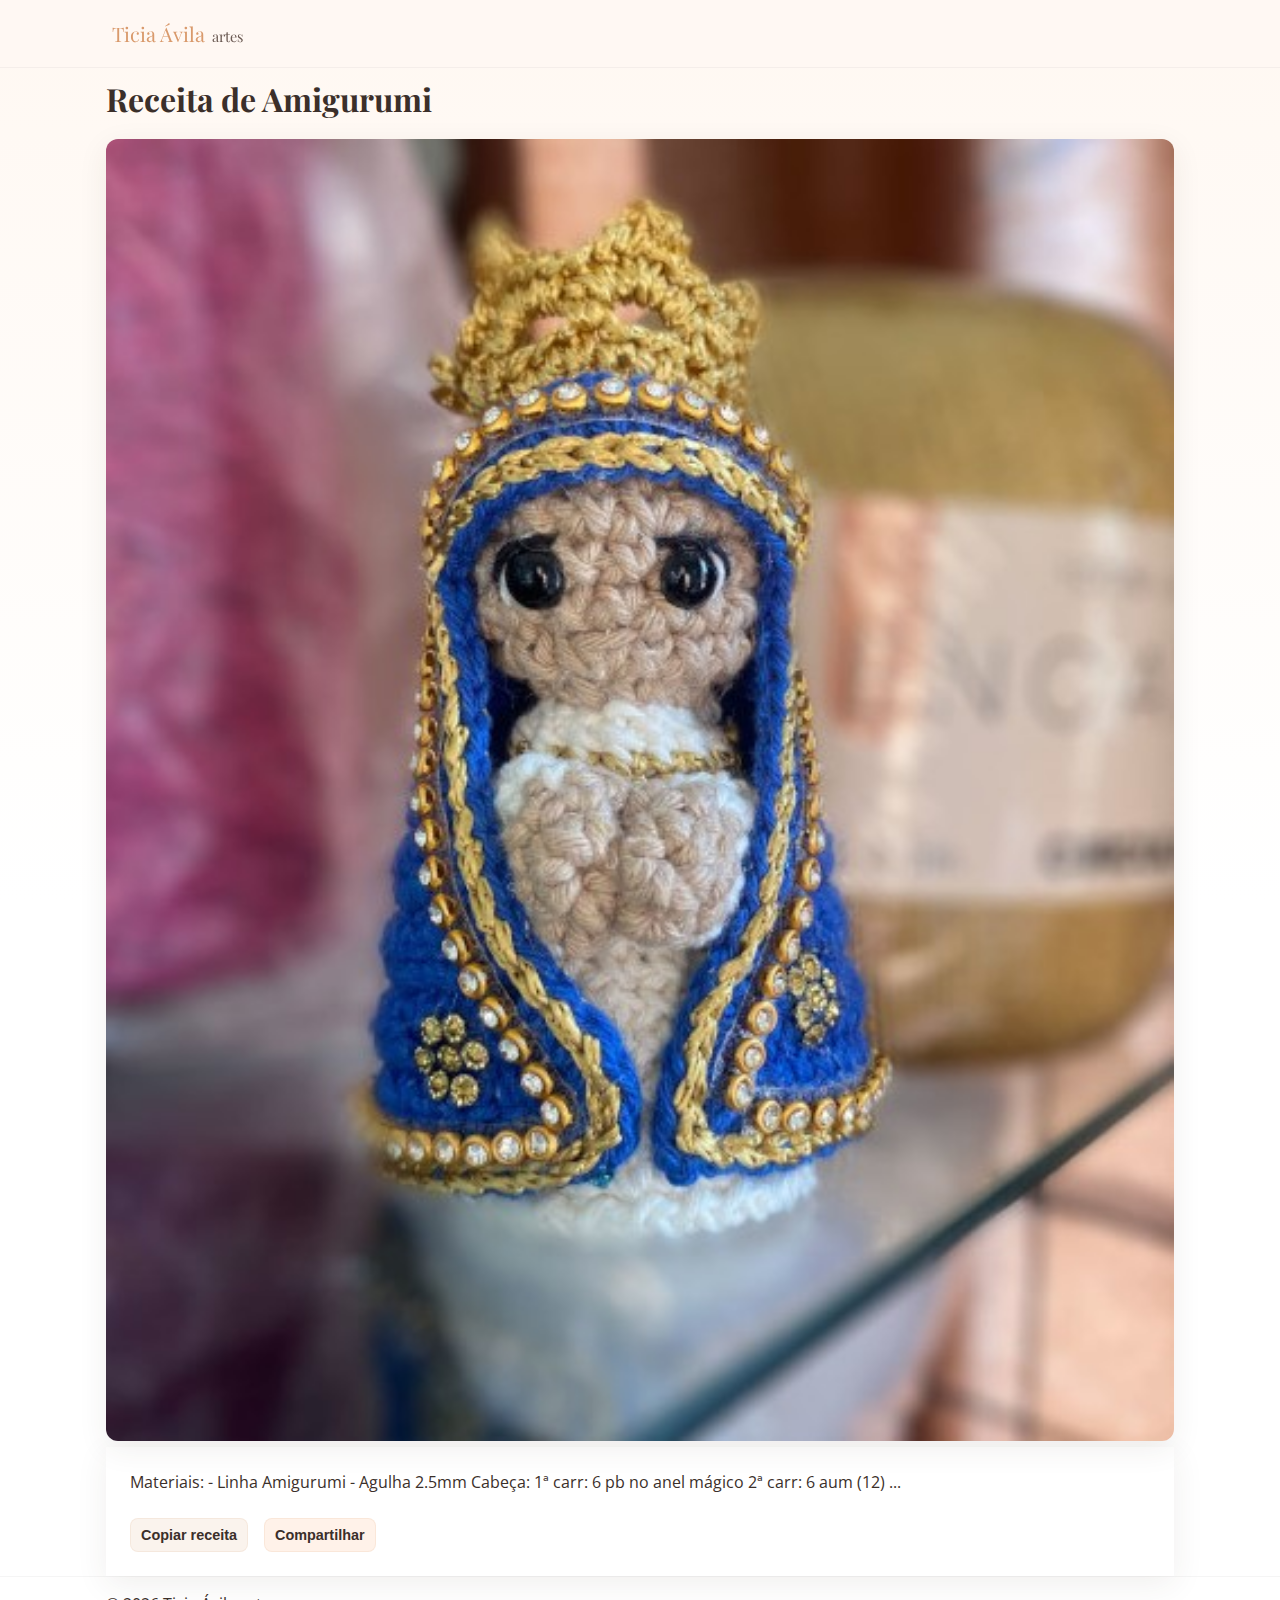
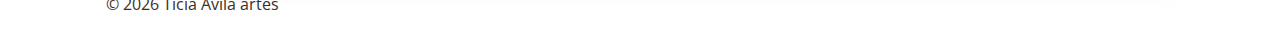
<file: Receita/receita.html>
<!doctype html>
<html lang="pt-BR">
<head>
  <meta charset="utf-8" />
  <meta name="viewport" content="width=device-width,initial-scale=1" />

  <title>Receita de Amigurumi | Ticia Ávila Artes</title>

  <link rel="preconnect" href="https://fonts.gstatic.com" crossorigin>
  <link href="https://fonts.googleapis.com/css2?family=Open+Sans:wght@300;400;600;700&family=Playfair+Display:wght@400;700&display=swap" rel="stylesheet">

  <link rel="stylesheet" href="../style.css" />
  <link rel="stylesheet" href="receita.css" />
</head>

<body>

<header class="site-header">
  <div class="container header-inner">
    <a href="../index.html" class="logo">
      Ticia Ávila<span class="logo-sub"> artes</span>
    </a>
  </div>
</header>

<main class="recipe-page">

  <section class="recipe-layout container">
    <!-- COLUNA IMAGEM -->
    <div class="recipe-media">
      <h1 id="recipe-title">Receita de Amigurumi</h1>
      <img id="recipe-image" src="003_06.jpg" alt="Amigurumi em crochê">
    </div>

    <!-- COLUNA RECEITA -->
    <article class="recipe-content">

      <div id="recipe-text" class="recipe-text">
Materiais:
- Linha Amigurumi
- Agulha 2.5mm

Cabeça:
1ª carr: 6 pb no anel mágico
2ª carr: 6 aum (12)
...
      </div>

      <div class="recipe-actions">
        <button id="btnCopy" class="btn">Copiar receita</button>
        <button id="btnShare" class="btn">Compartilhar</button>
      </div>
    </article>

  </section>
</main>

<footer class="site-footer">
  <div class="container footer-inner">
    <p>© <span id="year"></span> Ticia Ávila artes</p>
  </div>
</footer>

<script src="receita.js"></script>
</body>
</html>
</file>
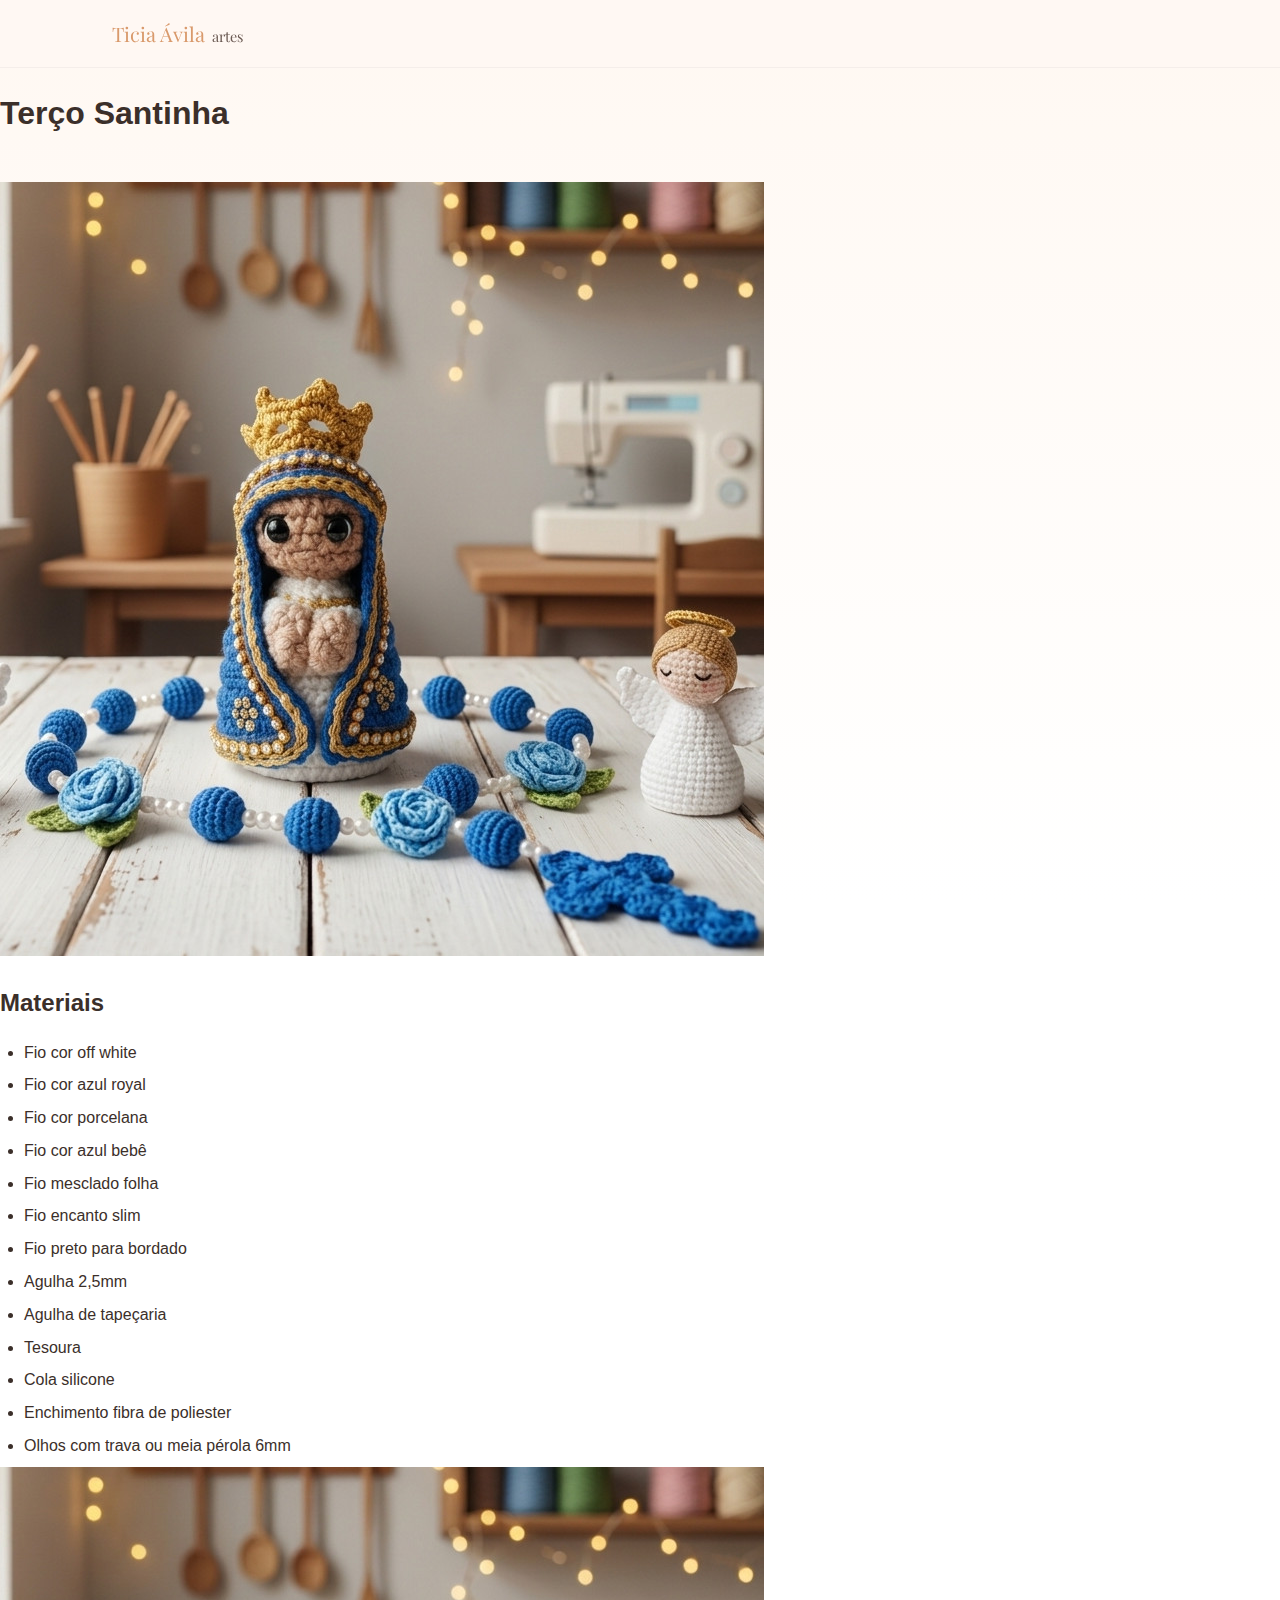
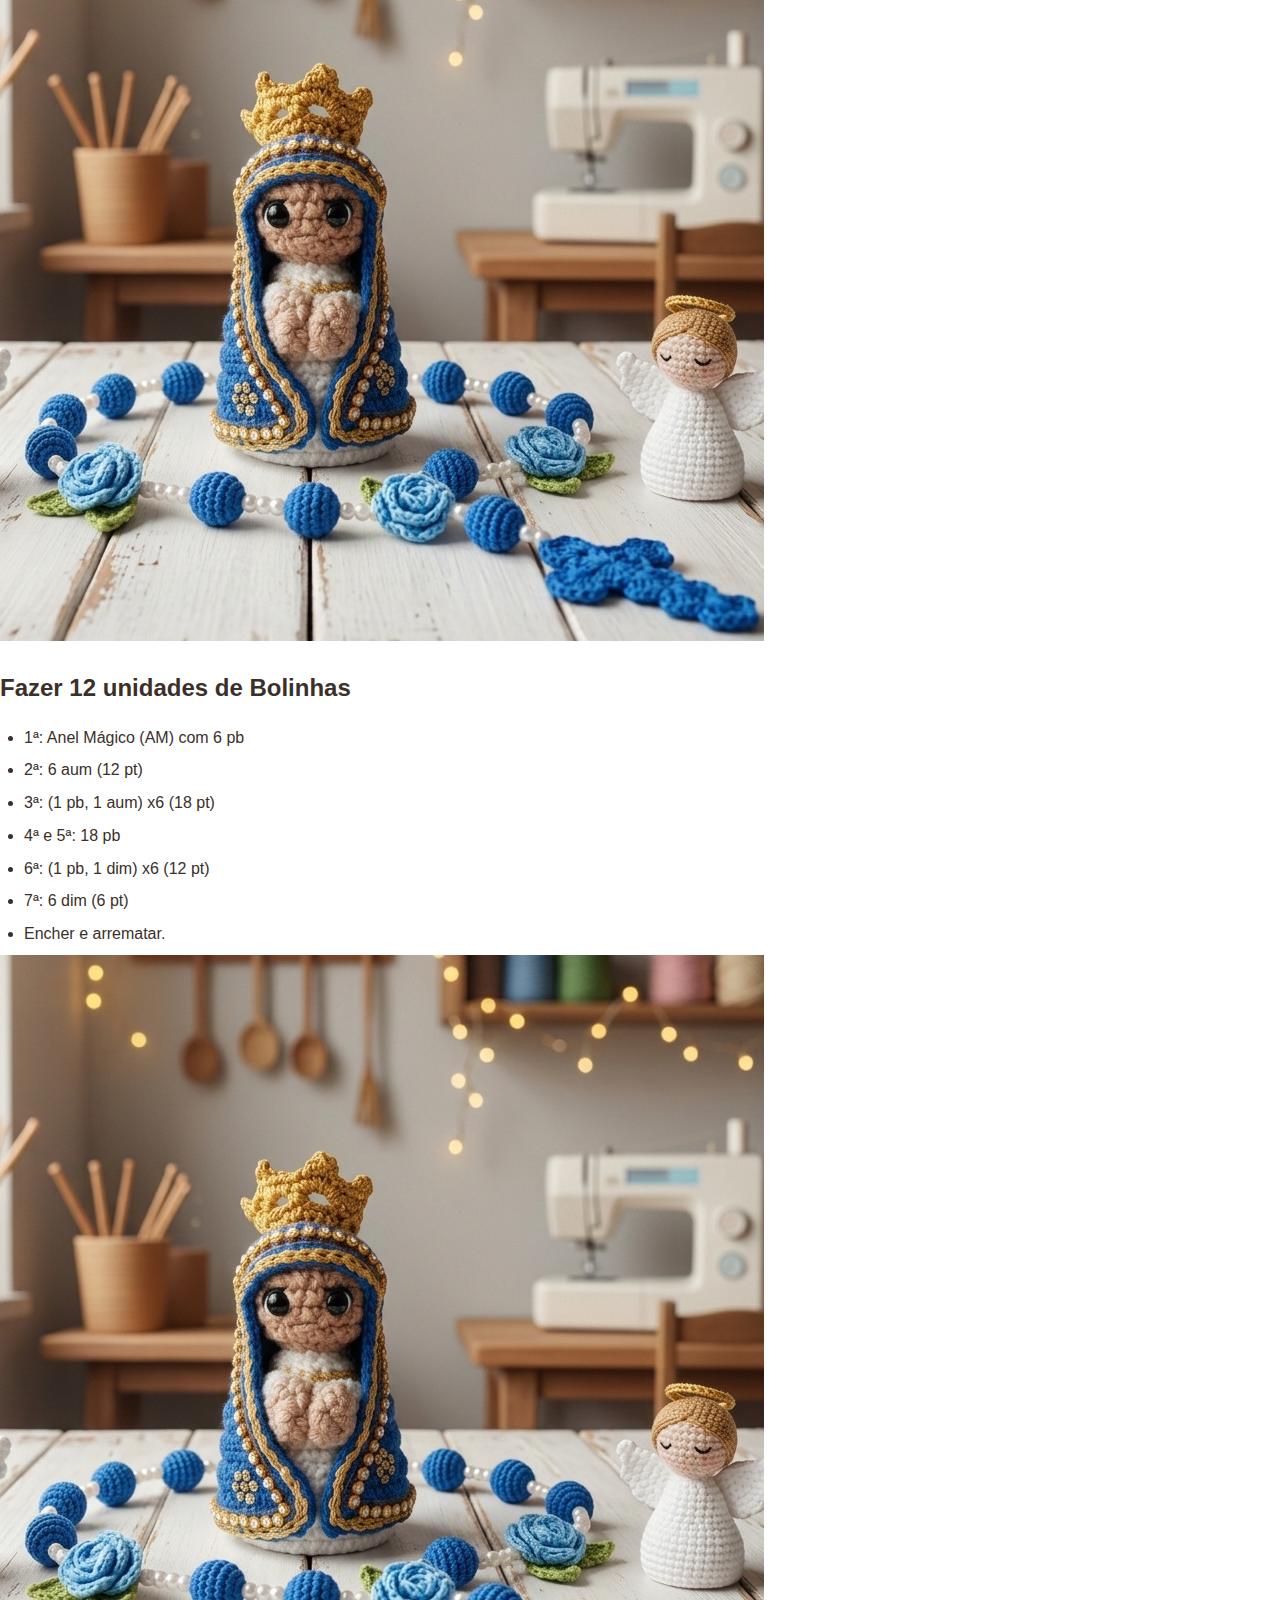
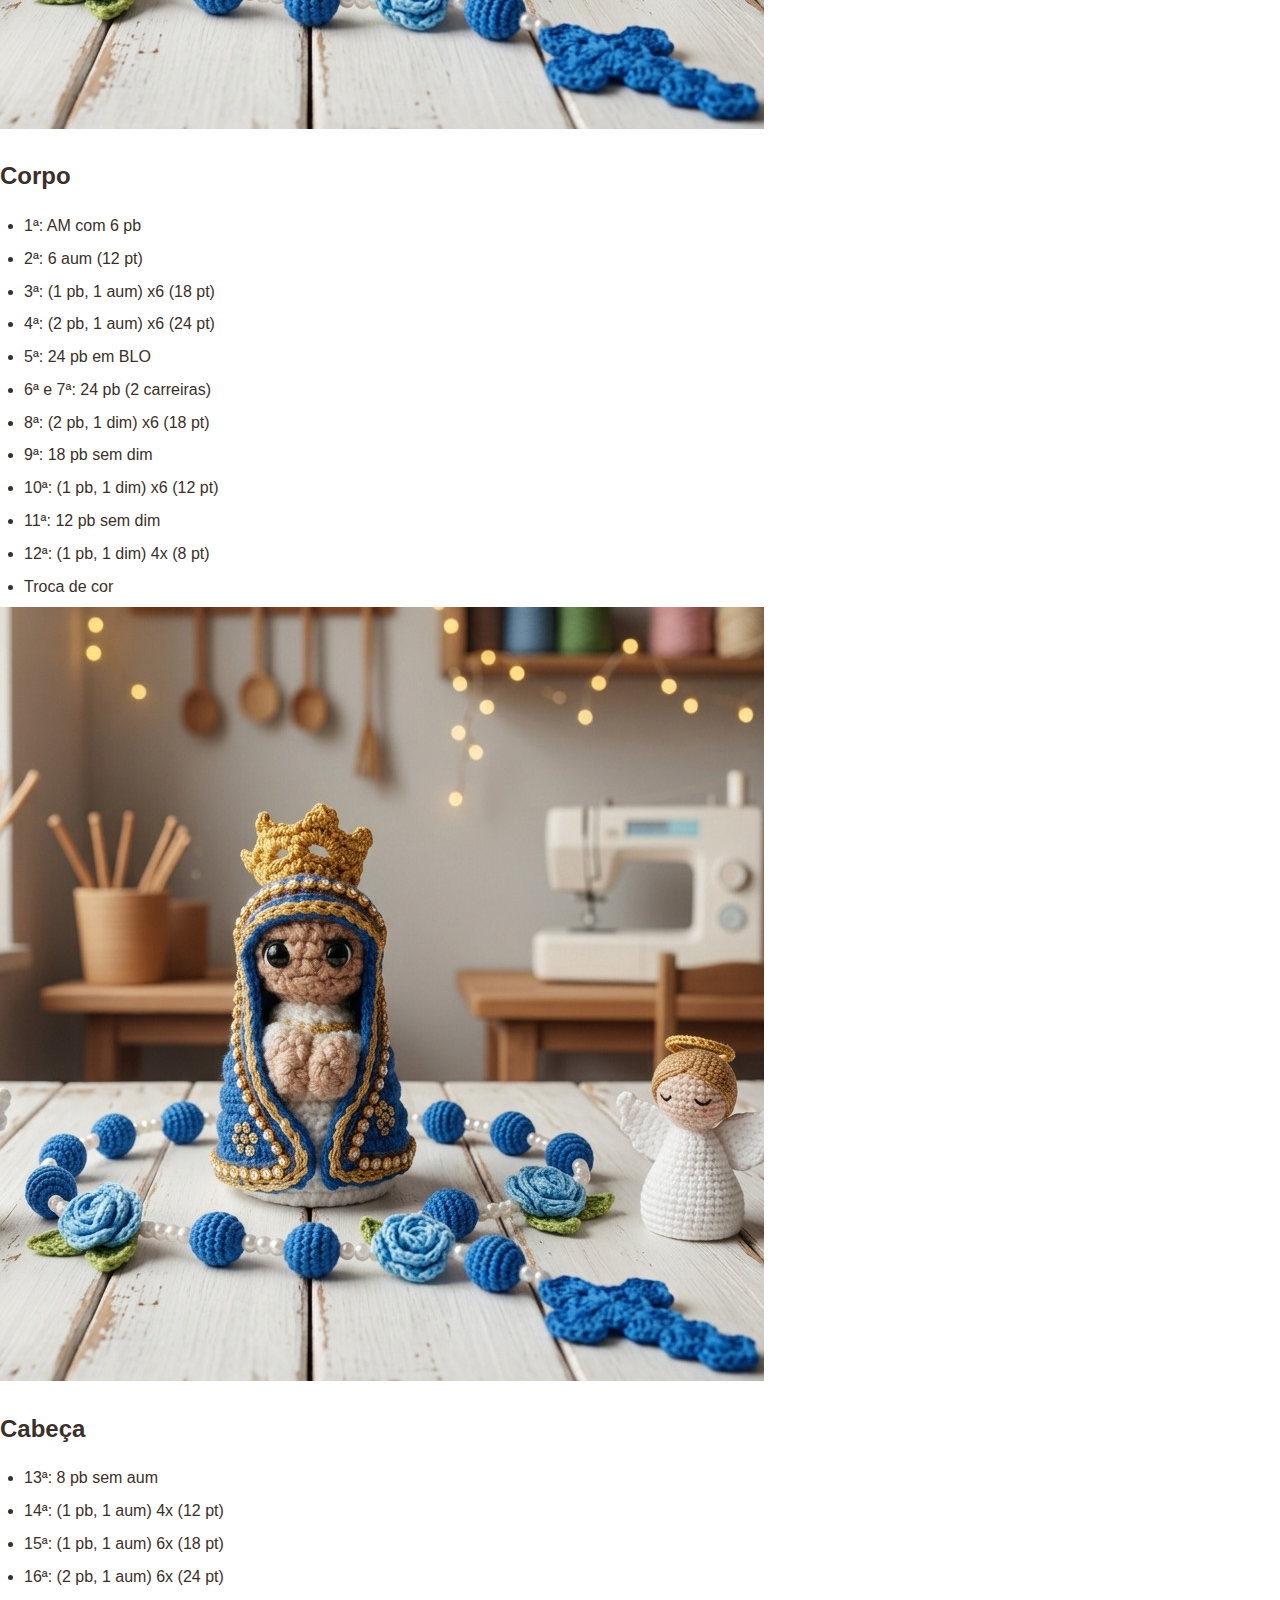
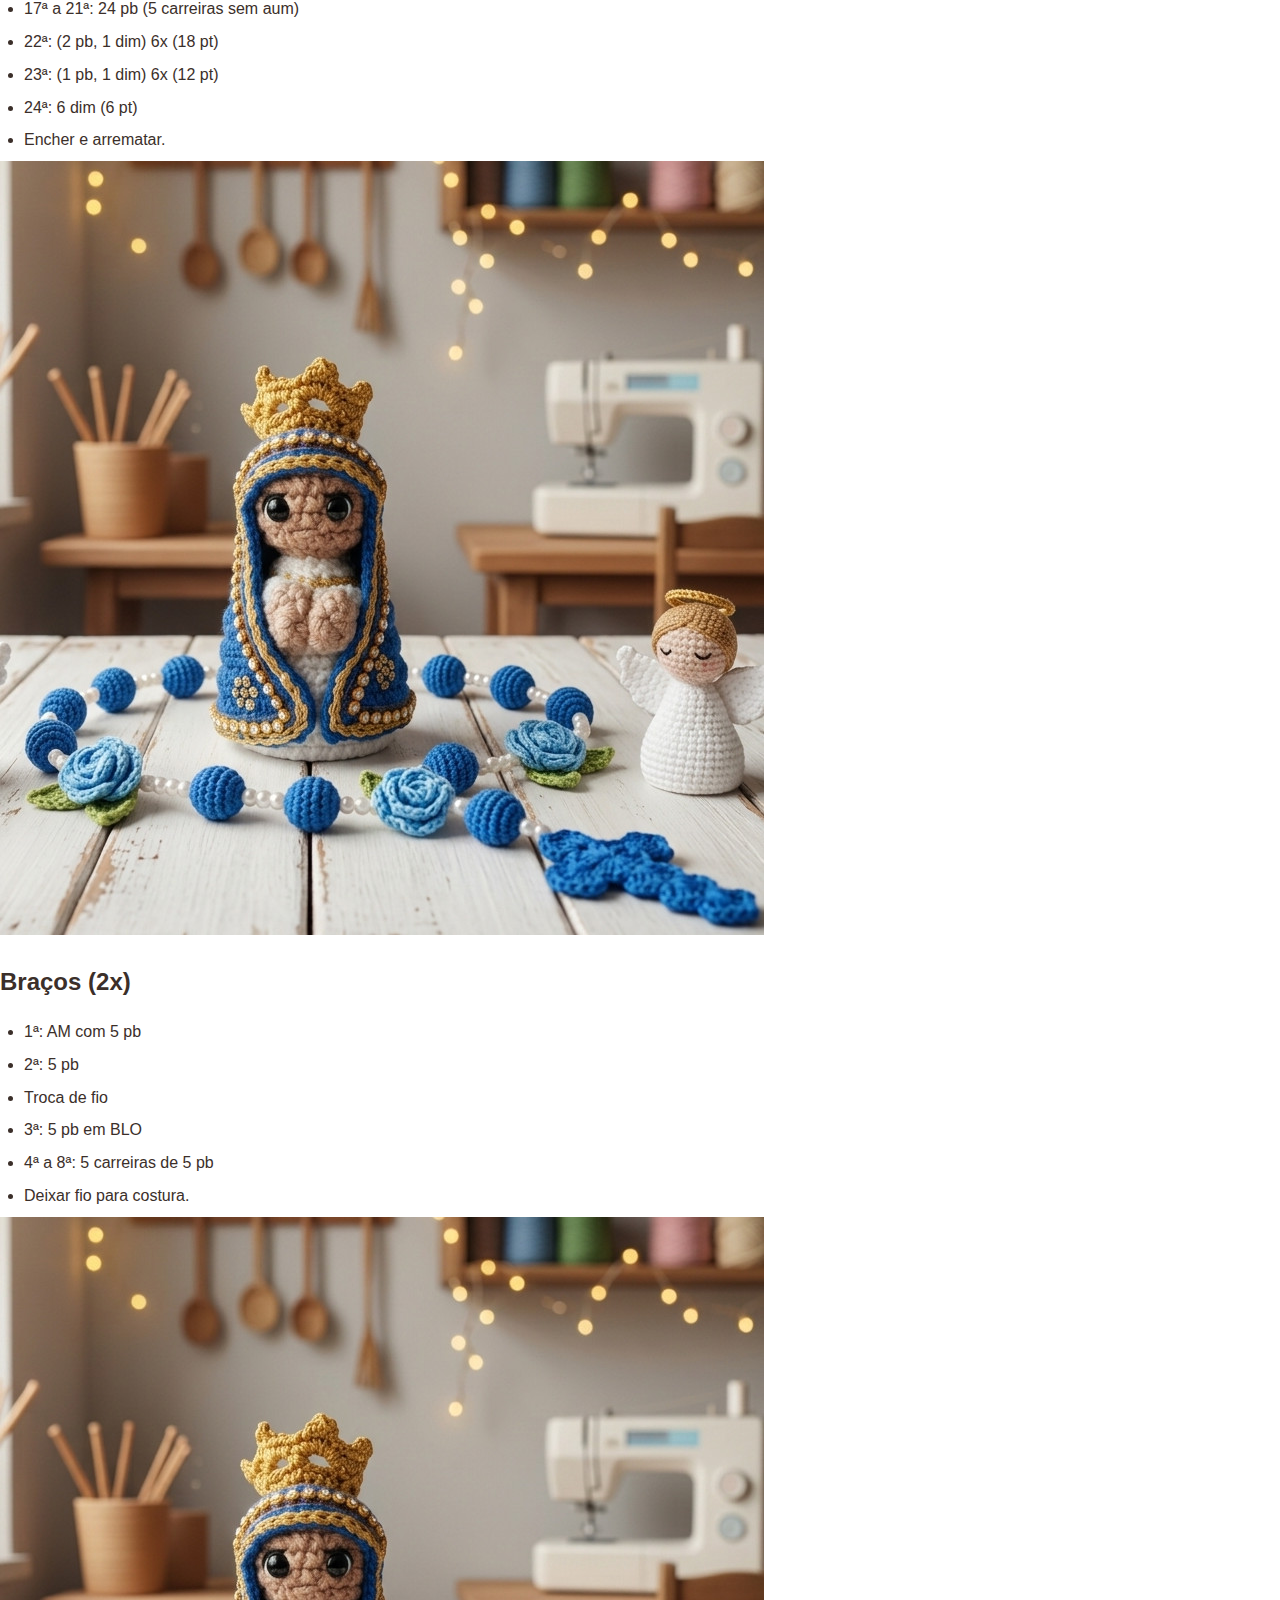
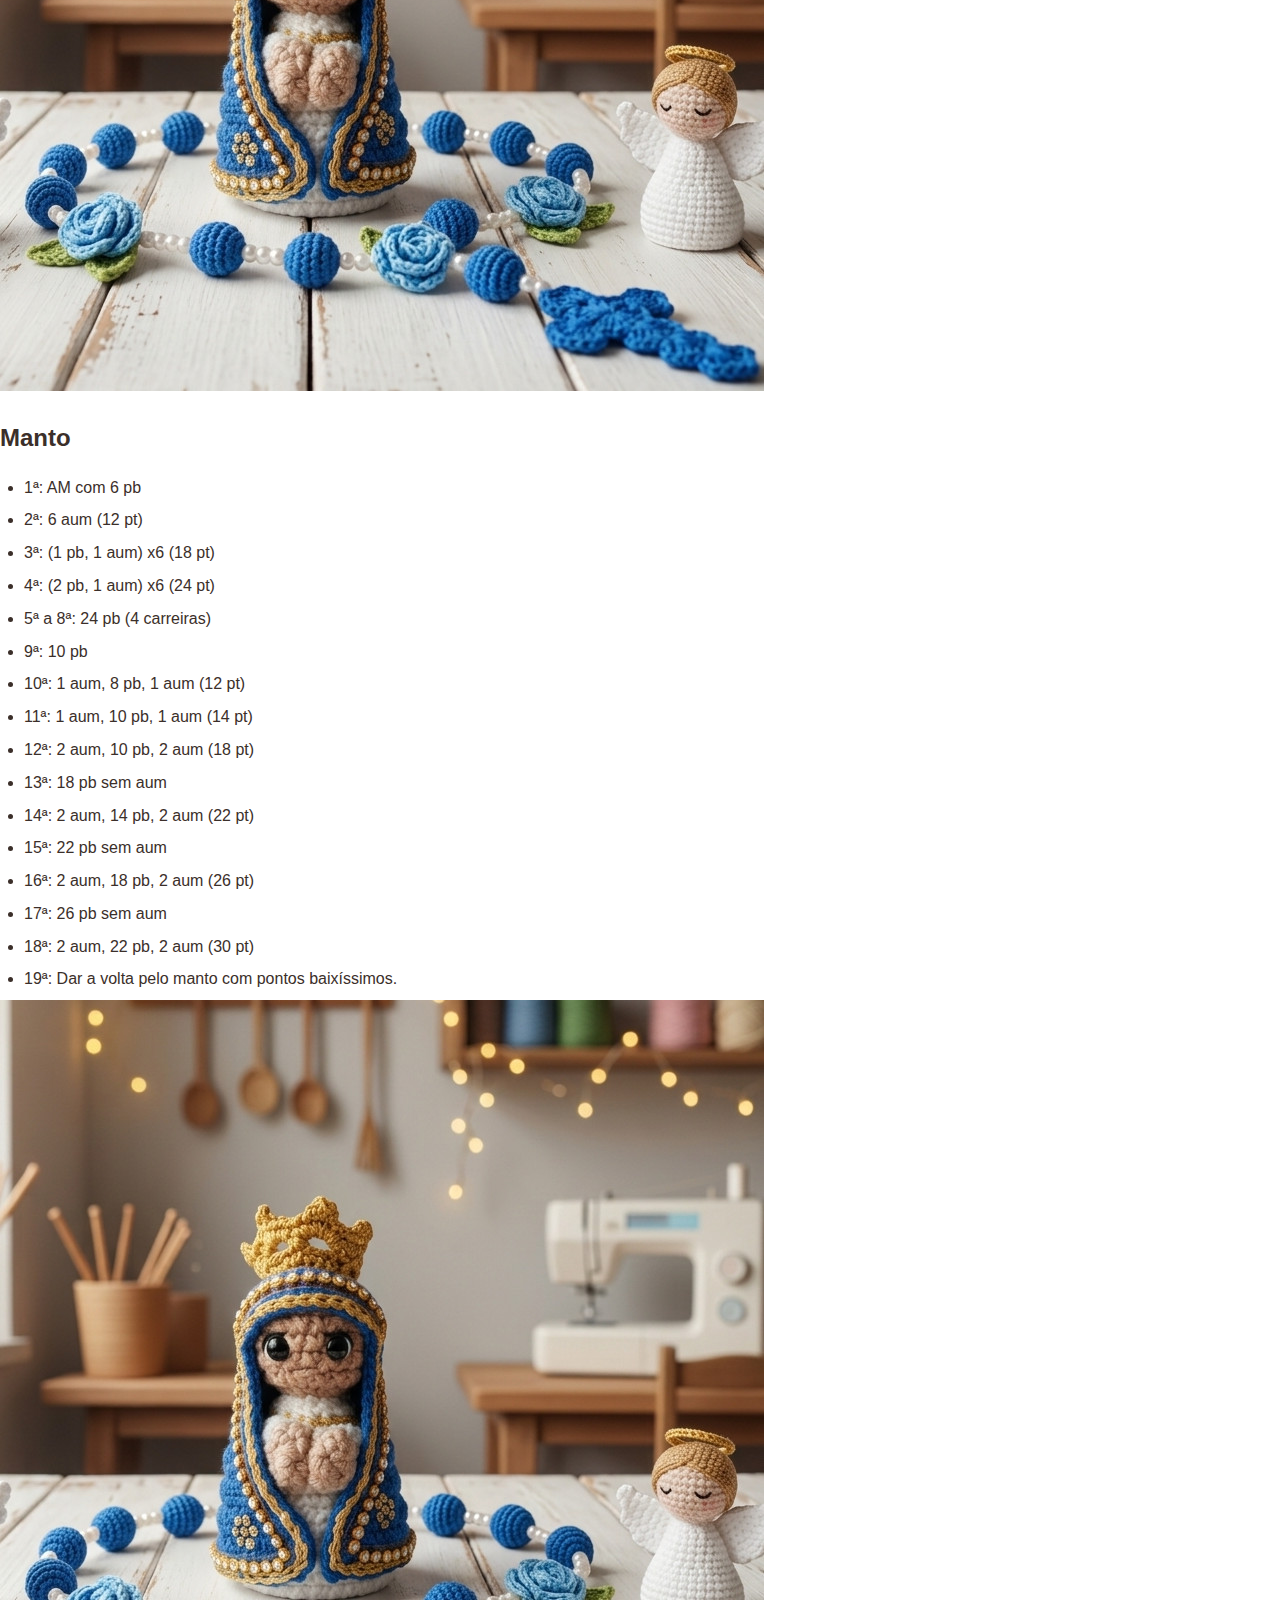
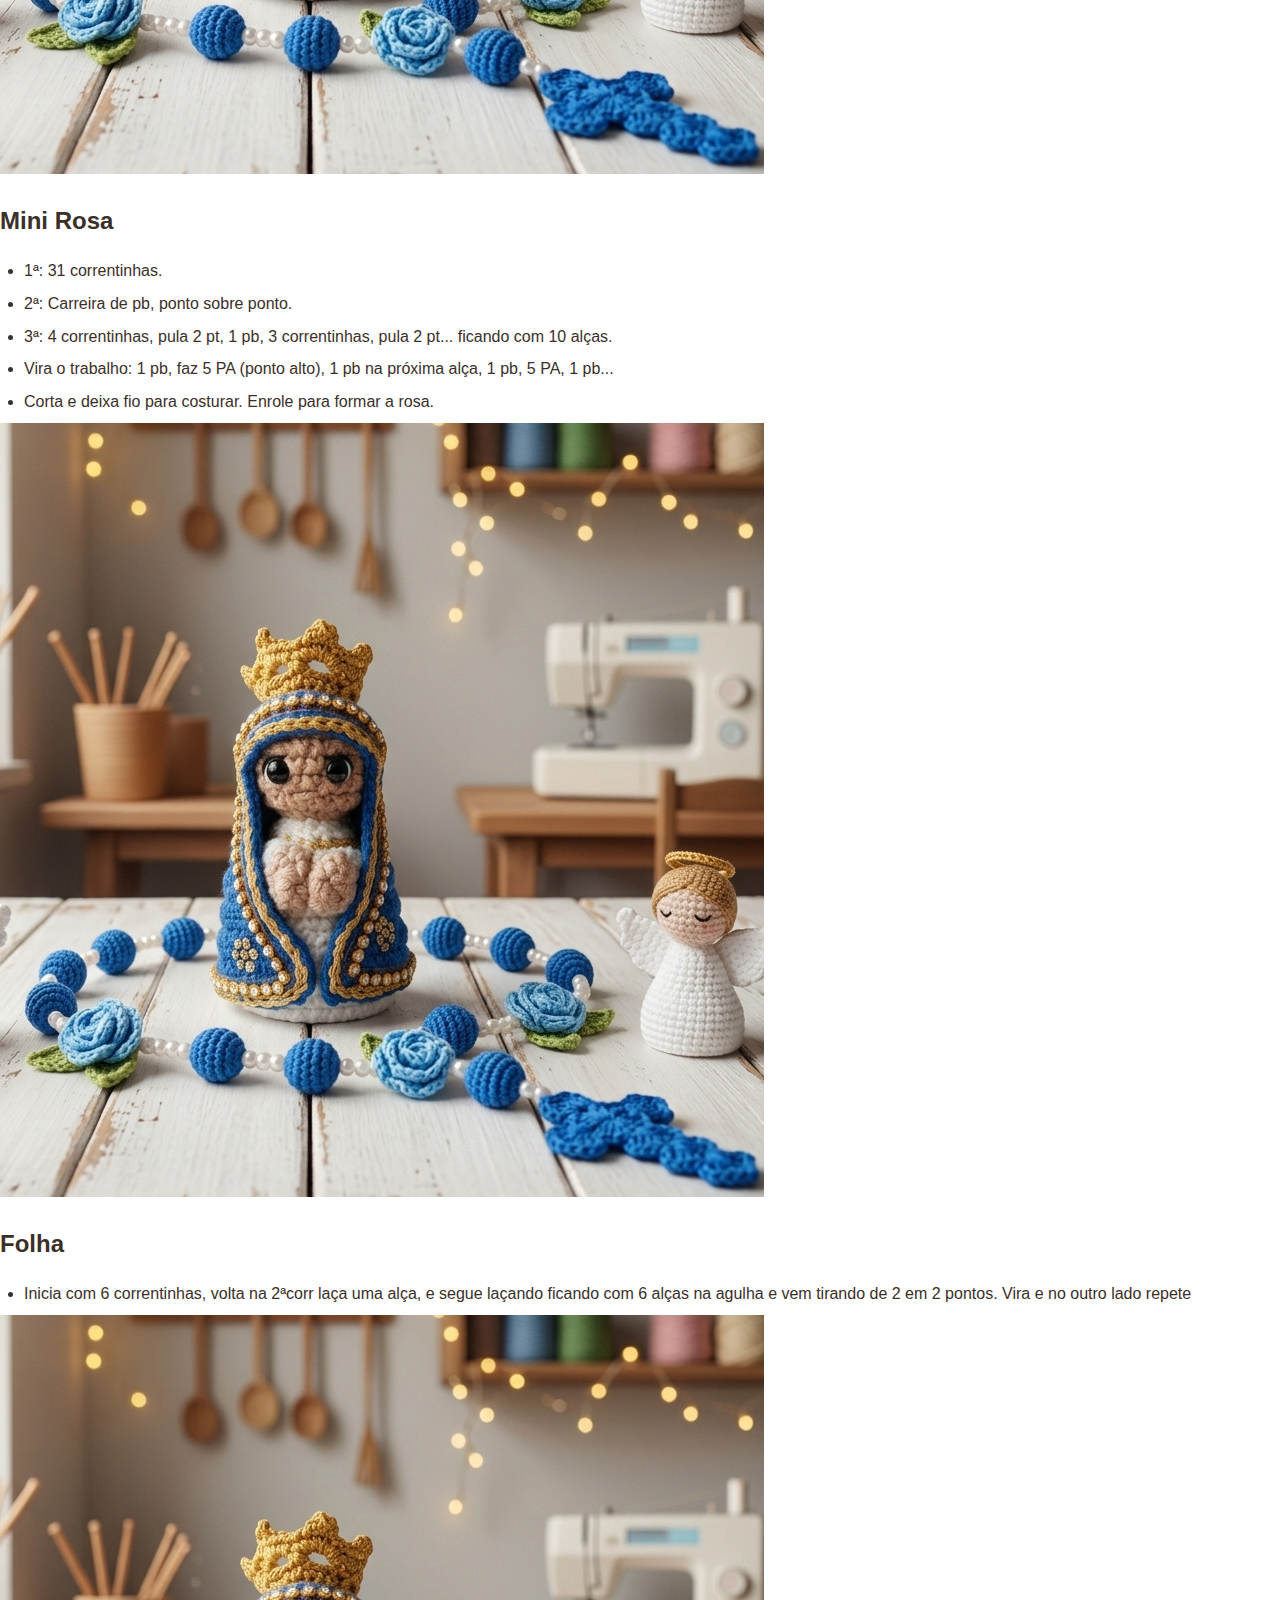
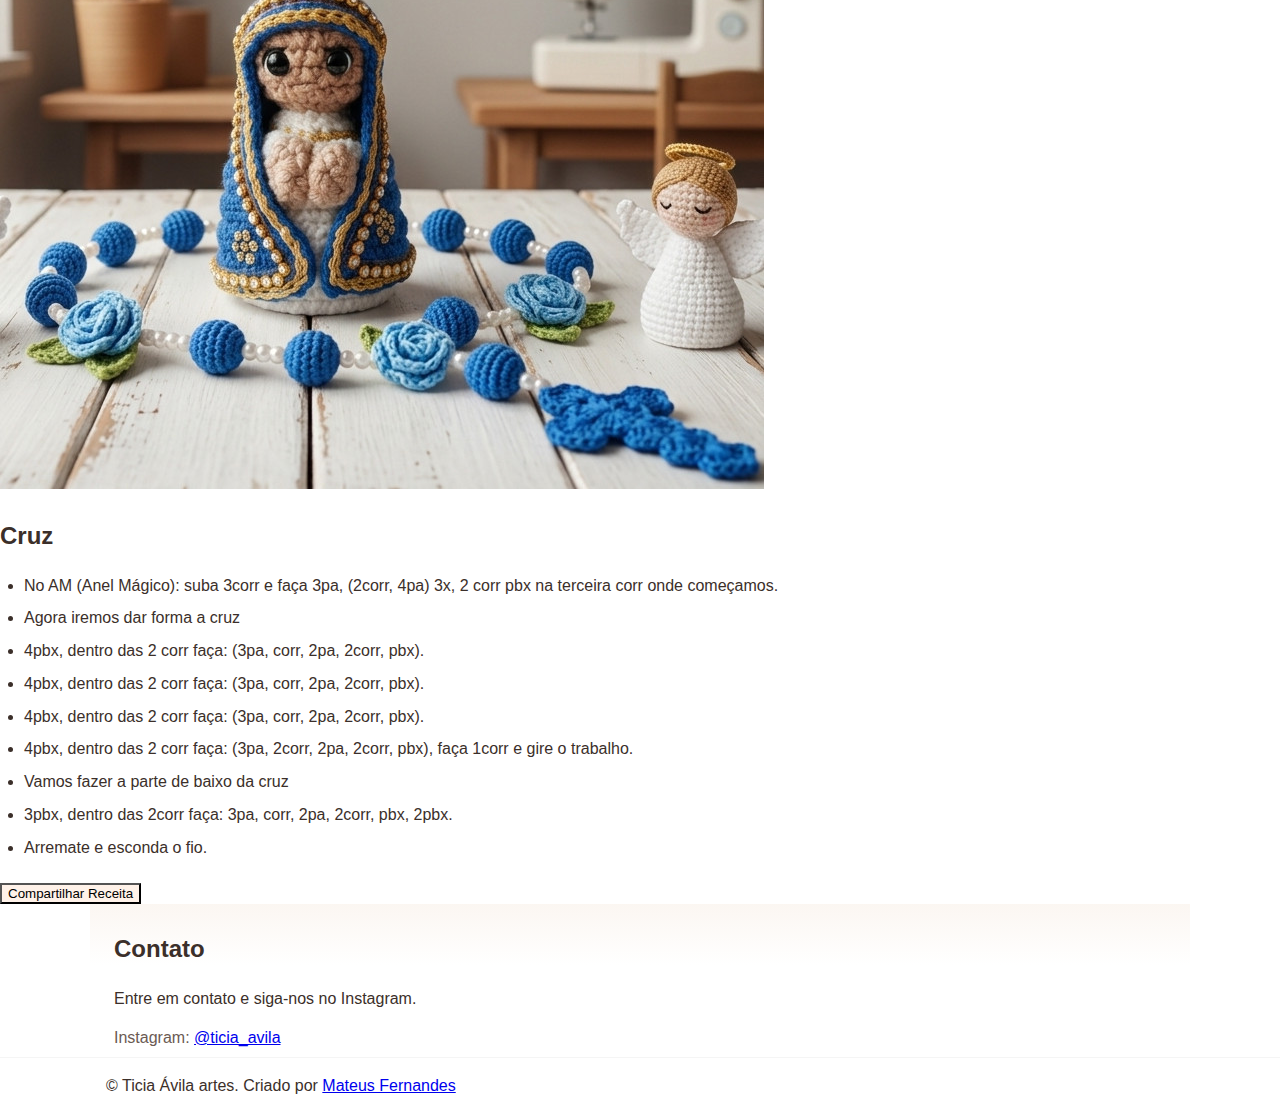
<file: Receita/receita01/receita.html>
<!DOCTYPE html>
<html lang="pt-BR">
<head>
  <meta charset="UTF-8" />
  <meta name="viewport" content="width=device-width, initial-scale=1.0" />

  <title>Receita de Amigurumi</title>

  <link rel="preconnect" href="https://fonts.googleapis.com">
  <link rel="preconnect" href="https://fonts.gstatic.com" crossorigin>
  <link href="https://fonts.googleapis.com/css2?family=Playfair+Display:wght@500;700&family=Inter:wght@400;500;600&display=swap" rel="stylesheet">

  <link rel="stylesheet" href="../../style.css" />
  <link rel="stylesheet" href="../receita.css" />
</head>

<body>

<header class="site-header">
  <div class="container header-inner">
    <a href="../../index.html" class="logo">
      Ticia Ávila<span class="logo-sub"> artes</span>
    </a>
  </div>
</header>

<main class="recipe-layout">

  <!-- TOPO -->
  <section id="topo">
    <h1 class="recipe-title">
      Terço Santinha
    </h1>
  </section>

  <!-- BLOCO 1 -->
  <section class="recipe-block">

    <div class="block-media">
      <img src="../receita01/001.jpg" alt="Amigurumi exemplo">
    </div>

    <div class="block-text">
      <h2 class="TituloReceita">Materiais</h2>
      <ul class="ListaRecipe">
          <li>Fio cor off white </li>
          <li>Fio cor azul royal</li>
          <li>Fio cor porcelana</li>
          <li>Fio cor azul bebê</li>
          <li>Fio mesclado folha</li>
          <li>Fio encanto slim</li>
          <li>Fio preto para bordado </li>
          <li>Agulha 2,5mm</li>
          <li>Agulha de tapeçaria </li>
          <li>Tesoura</li>
          <li>Cola silicone</li>
          <li>Enchimento fibra de poliester</li>
          <li>Olhos com trava ou meia pérola 6mm</li>
      </ul>
    </div>

  </section>

  <!-- BLOCO 2 (invertido) -->
  <section class="recipe-block reverse">

    <div class="block-media">
      <img src="../receita01/001.jpg" alt="Processo do amigurumi">
    </div>

    <div class="block-text">
      <h2 class="TituloReceita">Fazer 12 unidades de Bolinhas</h2>
      <ul class="ListaRecipe">
        <li>1ª: Anel Mágico (AM) com 6 pb</li>
        <li>2ª: 6 aum (12 pt)</li>
        <li>3ª: (1 pb, 1 aum) x6 (18 pt)</li>
        <li>4ª e 5ª: 18 pb</li>
        <li>6ª: (1 pb, 1 dim) x6 (12 pt)</li>
        <li>7ª: 6 dim (6 pt)</li>
        <li>Encher e arrematar.</li>
      </ul>
    </div>

  </section>

 <section class="recipe-block">

    <div class="block-media">
      <img src="../receita01/001.jpg" alt="Amigurumi exemplo">
    </div>

    <div class="block-text">
      <h2 class="TituloReceita">Corpo</h2>
      <ul class="ListaRecipe">
          <li>1ª: AM com 6 pb</li>
          <li>2ª: 6 aum (12 pt)</li>
          <li>3ª: (1 pb, 1 aum) x6 (18 pt)</li>
          <li>4ª: (2 pb, 1 aum) x6 (24 pt)</li>
          <li>5ª: 24 pb em BLO</li>
          <li>6ª e 7ª: 24 pb (2 carreiras)</li>
          <li>8ª: (2 pb, 1 dim) x6 (18 pt)</li>
          <li>9ª: 18 pb sem dim</li>
          <li>10ª: (1 pb, 1 dim) x6 (12 pt)</li>
          <li>11ª: 12 pb sem dim</li>
          <li>12ª: (1 pb, 1 dim) 4x (8 pt)</li>
          <li>Troca de cor</li>

      </ul>
    </div>

  </section>

    <section class="recipe-block reverse">

    <div class="block-media">
      <img src="../receita01/001.jpg" alt="Processo do amigurumi">
    </div>

    <div class="block-text">
      <h2 class="TituloReceita">Cabeça</h2>
      <ul class="ListaRecipe">

        <li>13ª: 8 pb sem aum</li>
        <li>14ª: (1 pb, 1 aum) 4x (12 pt)</li>
        <li>15ª: (1 pb, 1 aum) 6x (18 pt)</li>
        <li>16ª: (2 pb, 1 aum) 6x (24 pt)</li>
        <li>17ª a 21ª: 24 pb (5 carreiras sem aum)</li>
        <li>22ª: (2 pb, 1 dim) 6x (18 pt)</li>
        <li>23ª: (1 pb, 1 dim) 6x (12 pt)</li>
        <li>24ª: 6 dim (6 pt)</li>
        <li>Encher e arrematar.</li>

      </ul>
    </div>

  </section>

   <section class="recipe-block">

    <div class="block-media">
      <img src="../receita01/001.jpg" alt="Amigurumi exemplo">
    </div>

    <div class="block-text">
      <h2 class="TituloReceita">Braços (2x)</h2>
      <ul class="ListaRecipe">

          <li>1ª: AM com 5 pb</li>
          <li>2ª: 5 pb</li>
          <li>Troca de fio</li>
          <li>3ª: 5 pb em BLO</li>
          <li>4ª a 8ª: 5 carreiras de 5 pb</li>
          <li>Deixar fio para costura.</li>

      </ul>
    </div>

  </section>

      <section class="recipe-block reverse">

    <div class="block-media">
      <img src="../receita01/001.jpg" alt="Processo do amigurumi">
    </div>

    <div class="block-text">
      <h2 class="TituloReceita">Manto</h2>
      <ul class="ListaRecipe">
        <li>1ª: AM com 6 pb</li>
        <li>2ª: 6 aum (12 pt)</li>
        <li>3ª: (1 pb, 1 aum) x6 (18 pt)</li>
        <li>4ª: (2 pb, 1 aum) x6 (24 pt)</li>
        <li>5ª a 8ª: 24 pb (4 carreiras)</li>
        <li>9ª: 10 pb</li>
        <li>10ª: 1 aum, 8 pb, 1 aum (12 pt)</li>
        <li>11ª: 1 aum, 10 pb, 1 aum (14 pt)</li>
        <li>12ª: 2 aum, 10 pb, 2 aum (18 pt)</li>
        <li>13ª: 18 pb sem aum</li>
        <li>14ª: 2 aum, 14 pb, 2 aum (22 pt)</li>
        <li>15ª: 22 pb sem aum</li>
        <li>16ª: 2 aum, 18 pb, 2 aum (26 pt)</li>
        <li>17ª: 26 pb sem aum</li>
        <li>18ª: 2 aum, 22 pb, 2 aum (30 pt)</li>
        <li>19ª: Dar a volta pelo manto com pontos baixíssimos.</li>

      </ul>
    </div>

  </section>

     <section class="recipe-block">

    <div class="block-media">
      <img src="../receita01/001.jpg" alt="Amigurumi exemplo">
    </div>

    <div class="block-text">
      <h2 class="TituloReceita">Mini Rosa</h2>
      <ul class="ListaRecipe">

          <li>1ª: 31 correntinhas.</li>
          <li>2ª: Carreira de pb, ponto sobre ponto.</li>
          <li>3ª: 4 correntinhas, pula 2 pt, 1 pb, 3 correntinhas, pula 2 pt... ficando com 10 alças.</li>
          <li>Vira o trabalho: 1 pb, faz 5 PA (ponto alto), 1 pb na próxima alça, 1 pb, 5 PA, 1 pb...</li>
          <li>Corta e deixa fio para costurar. Enrole para formar a rosa.</li>
      </ul>
    </div>

  </section>
  
      <section class="recipe-block reverse">

    <div class="block-media">
      <img src="../receita01/001.jpg" alt="Processo do amigurumi">
    </div>

    <div class="block-text">
      <h2 class="TituloReceita">Folha</h2>
      <ul class="ListaRecipe">
        <li>Inicia com 6 correntinhas, volta na 2ªcorr laça uma alça, e segue laçando ficando com 6 alças na agulha e vem tirando de 2 em 2 pontos. Vira e no outro lado repete</li>

      </ul>
    </div>

  </section>

       <section class="recipe-block">

    <div class="block-media">
      <img src="../receita01/001.jpg" alt="Amigurumi exemplo">
    </div>

    <div class="block-text">
      <h2 class="TituloReceita">Cruz</h2>
      <ul class="ListaRecipe">

          <li>No AM (Anel Mágico): suba 3corr e faça 3pa, (2corr, 4pa) 3x, 2 corr pbx na terceira corr onde começamos.</li>
          <li>Agora iremos dar forma a cruz</li>
          <li>4pbx, dentro das 2 corr faça: (3pa, corr, 2pa, 2corr, pbx).</li>
          <li>4pbx, dentro das 2 corr faça: (3pa, corr, 2pa, 2corr, pbx).</li>
          <li>4pbx, dentro das 2 corr faça: (3pa, corr, 2pa, 2corr, pbx).</li>
          <li>4pbx, dentro das 2 corr faça: (3pa, 2corr, 2pa, 2corr, pbx), faça 1corr e gire o trabalho.</li>
          <li>Vamos fazer a parte de baixo da cruz</li>
          <li>3pbx, dentro das 2corr faça: 3pa, corr, 2pa, 2corr, pbx, 2pbx.</li>
          <li>Arremate e esconda o fio.</li>

      </ul>
    </div>

  </section>

  <!-- BOTÃO -->
  <div class="recipe-actions">
    <button id="btnShare">Compartilhar Receita</button>
  </div>

</main>
   <section id="contato" class="contato container">
      <h2>Contato</h2>
      <p>Entre em contato e siga-nos no Instagram.</p>
      <ul class="contact-list">
        <li>Instagram: <a href="https://www.instagram.com/ticia_avila/" target="_blank" rel="noopener">@ticia_avila</a></li>
      </ul>
    </section>

  </main>

  <footer class="site-footer">
    <div class="container footer-inner">
      <p>© <span id="year"></span> Ticia Ávila artes. Criado por <a href="https://www.instagram.com/mateus_moura_tt/" target="_blank" >Mateus Fernandes</a></p>
    </div>
  </footer>
</body>
</html>
</file>
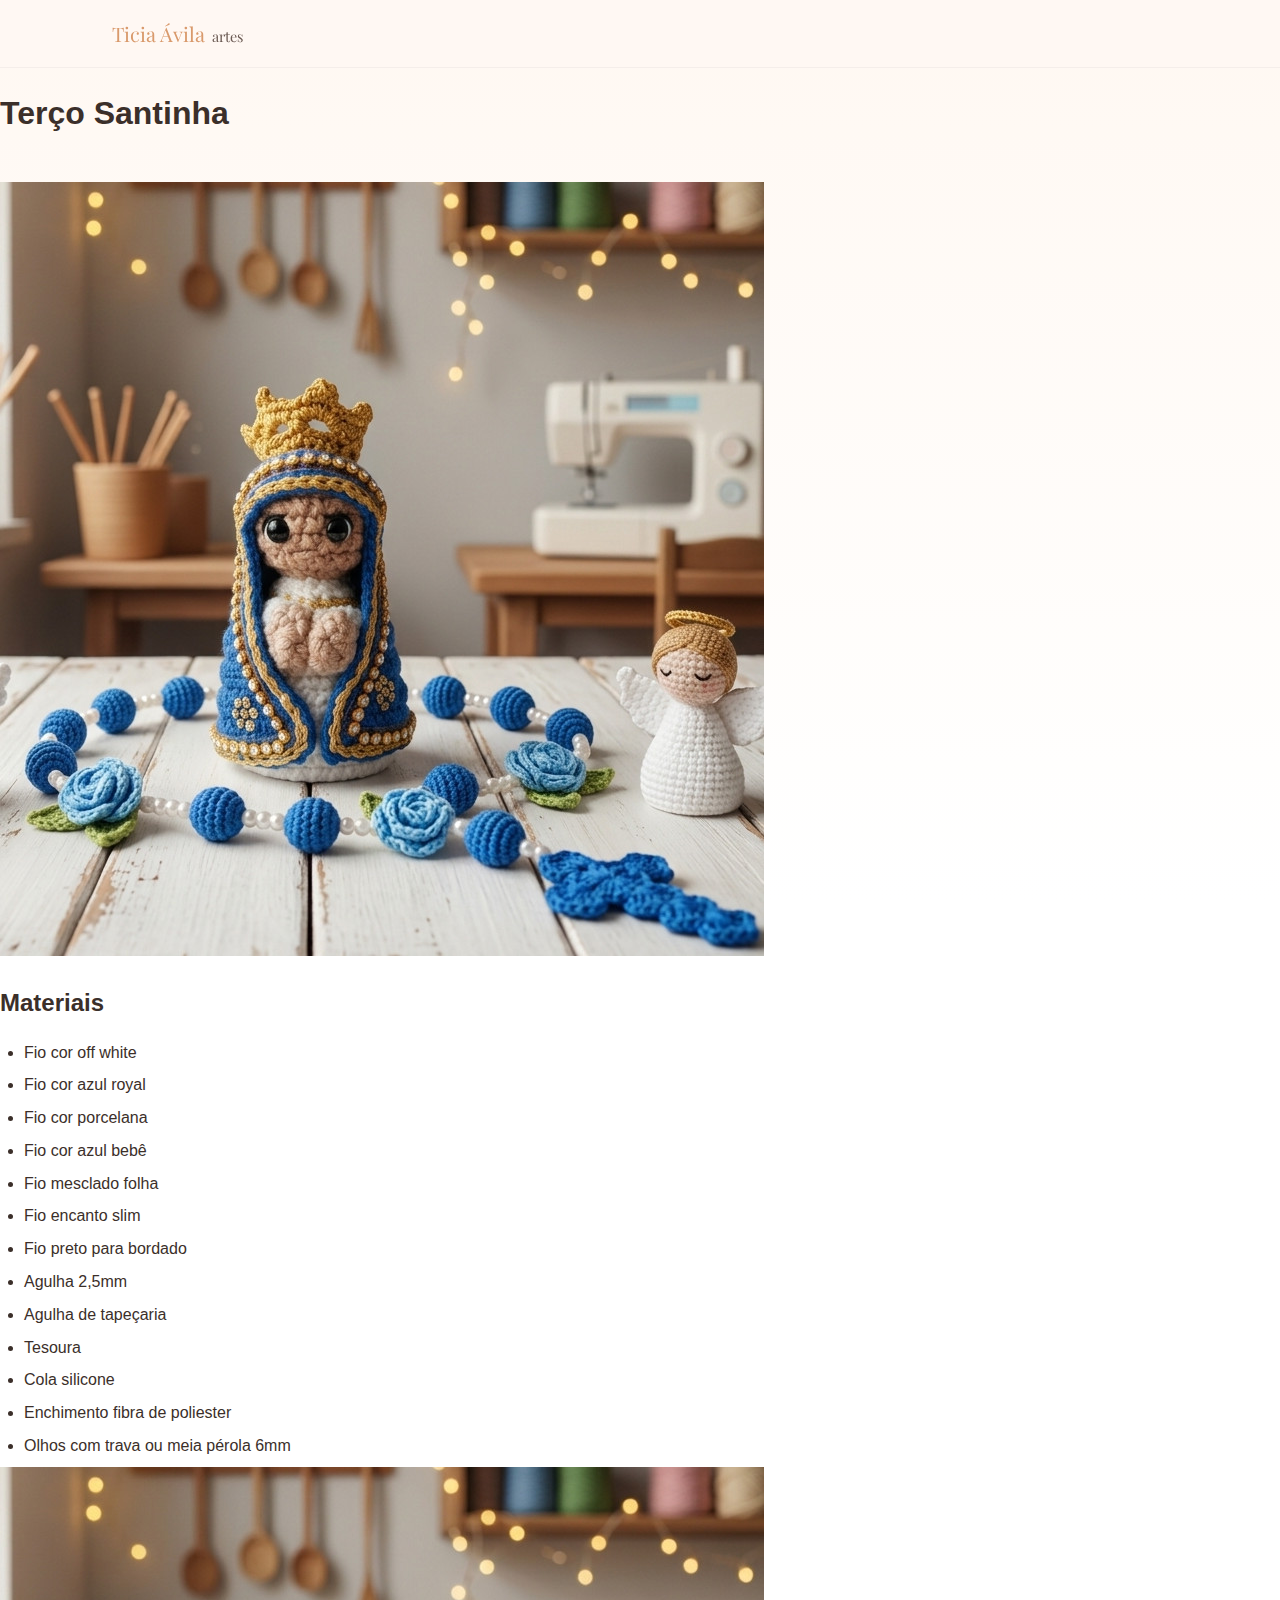
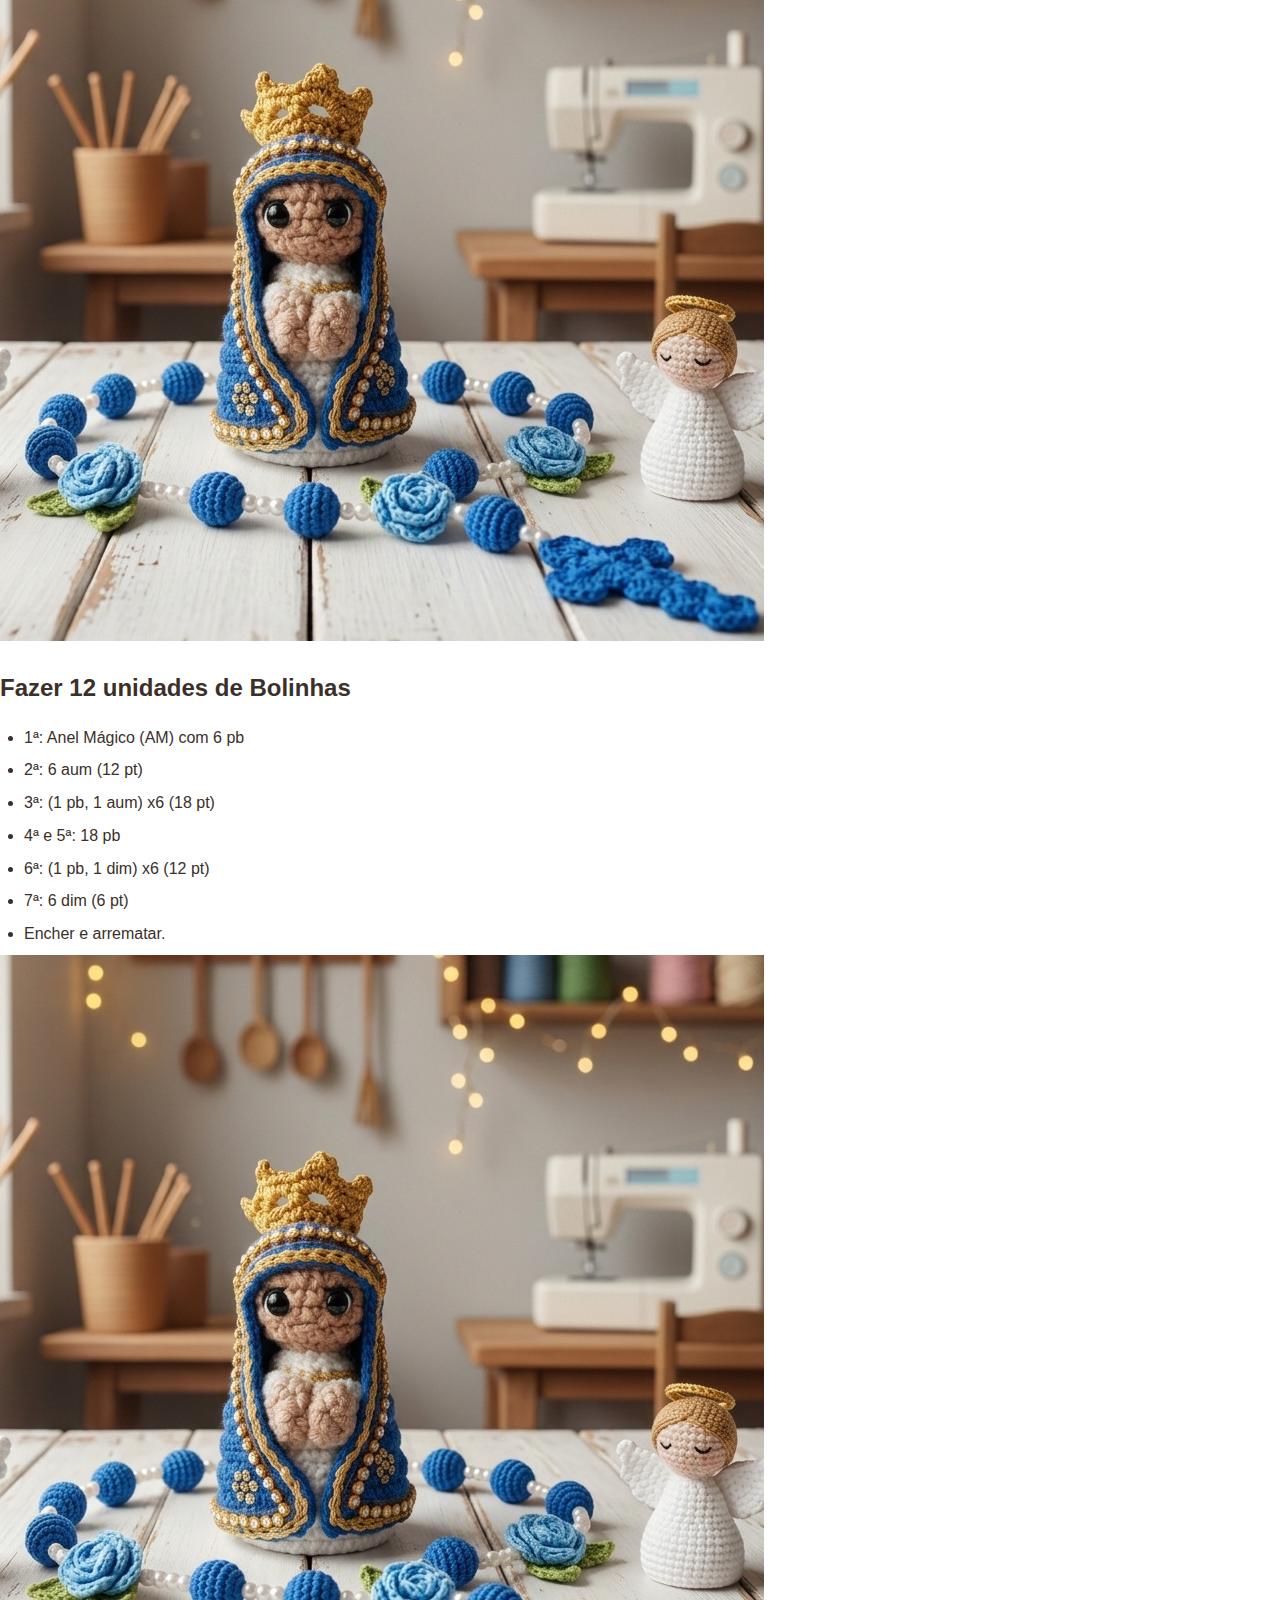
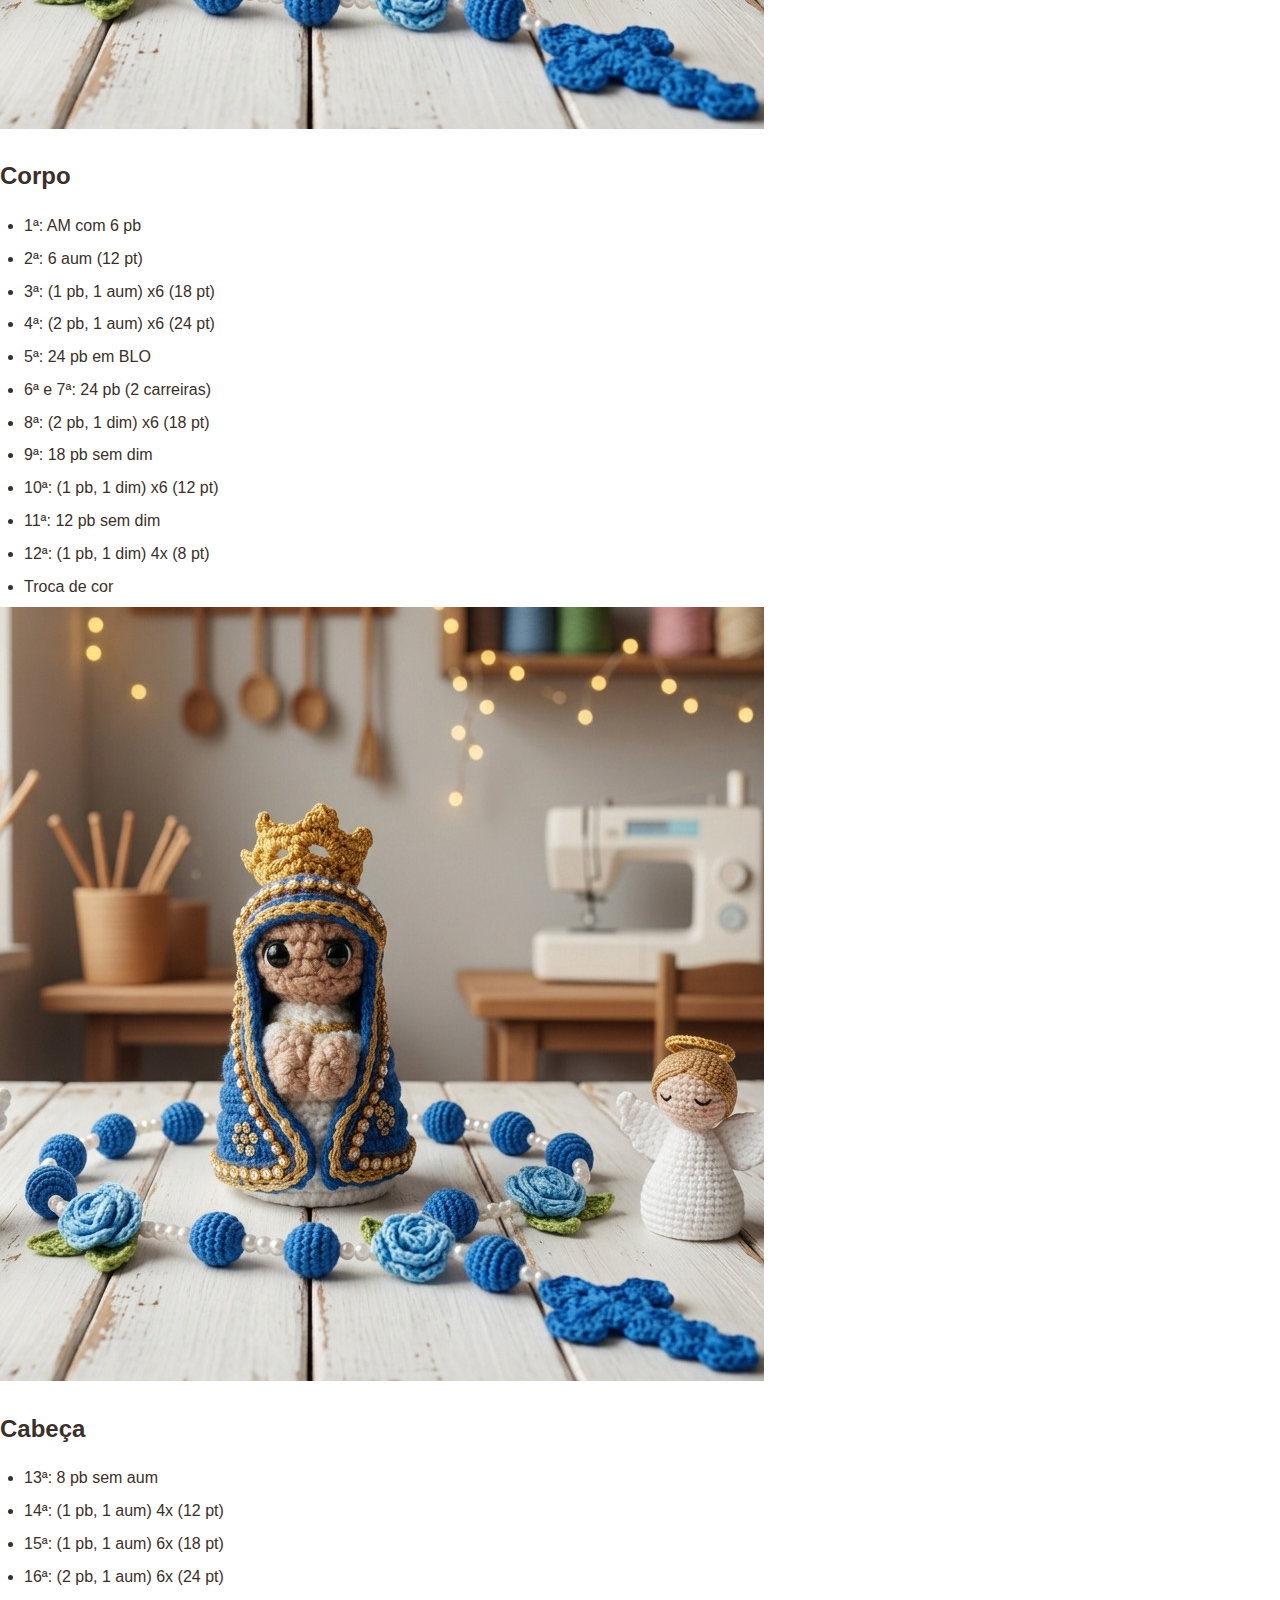
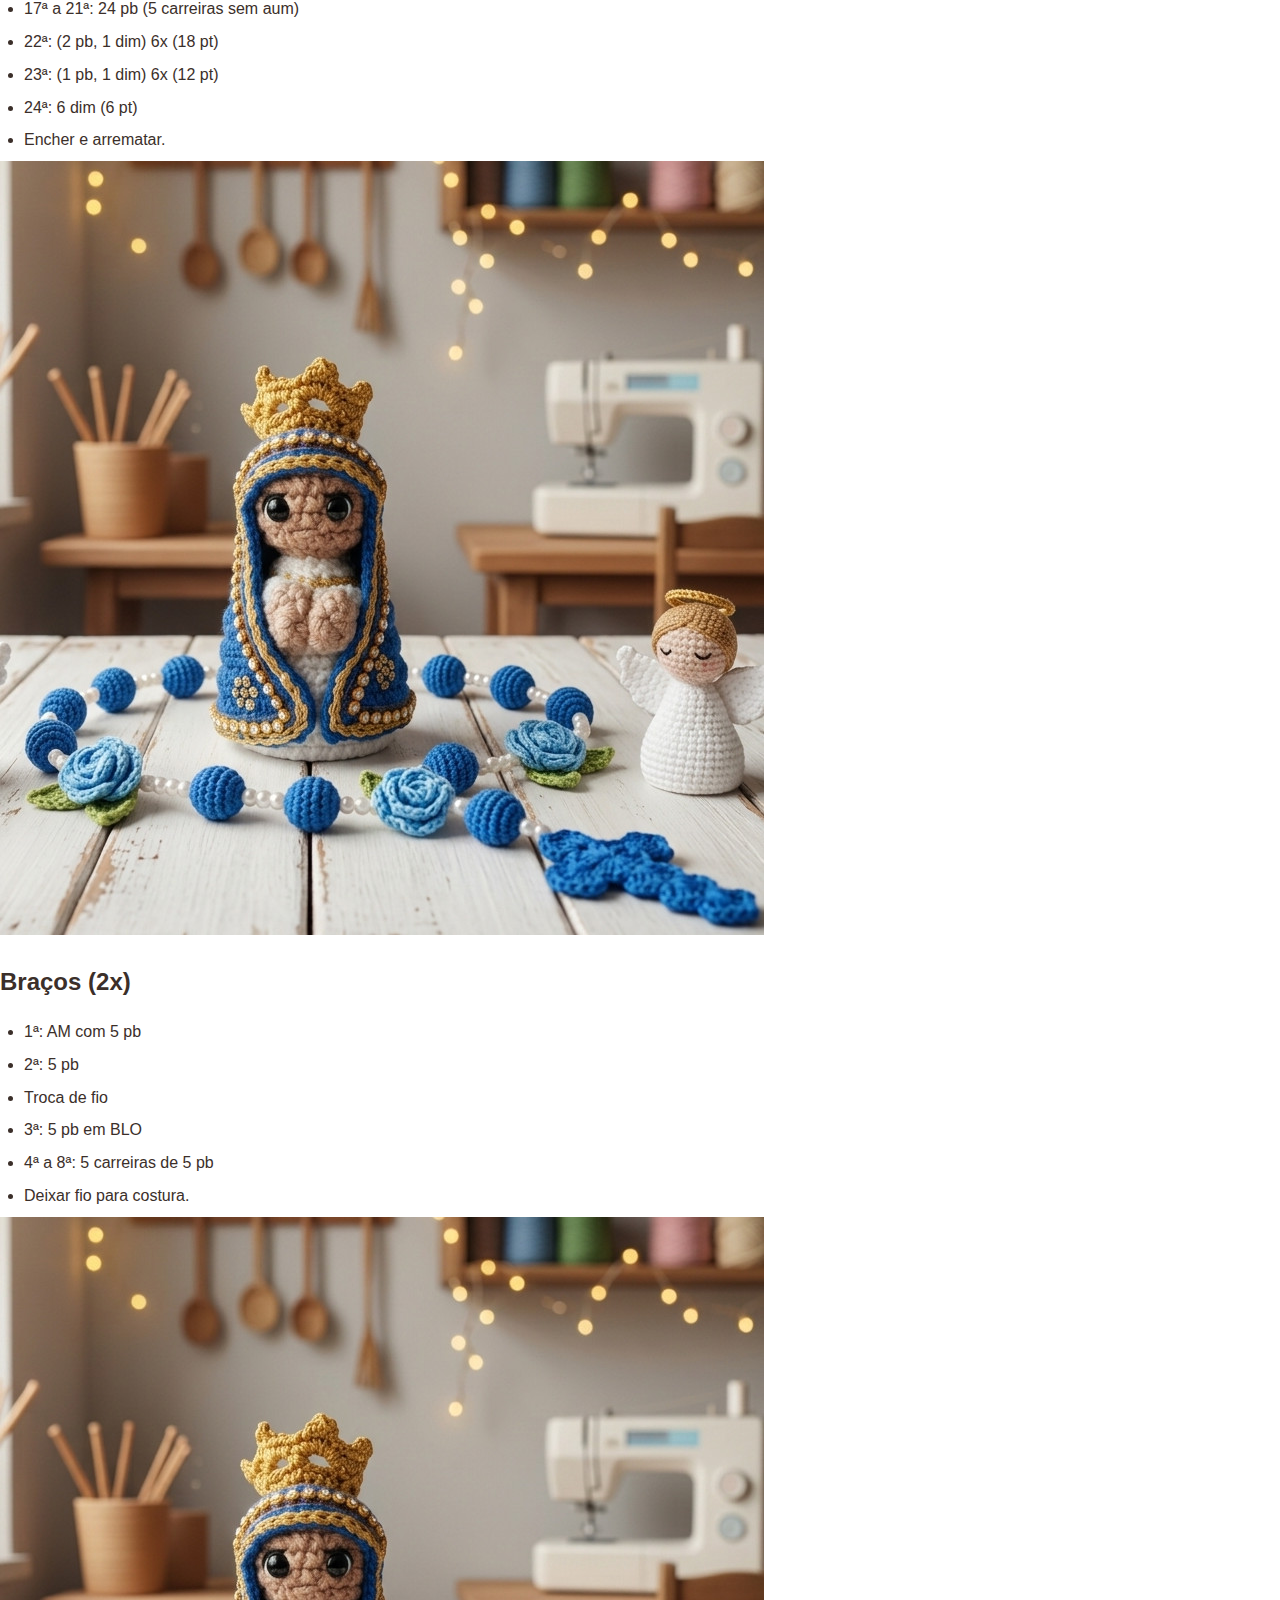
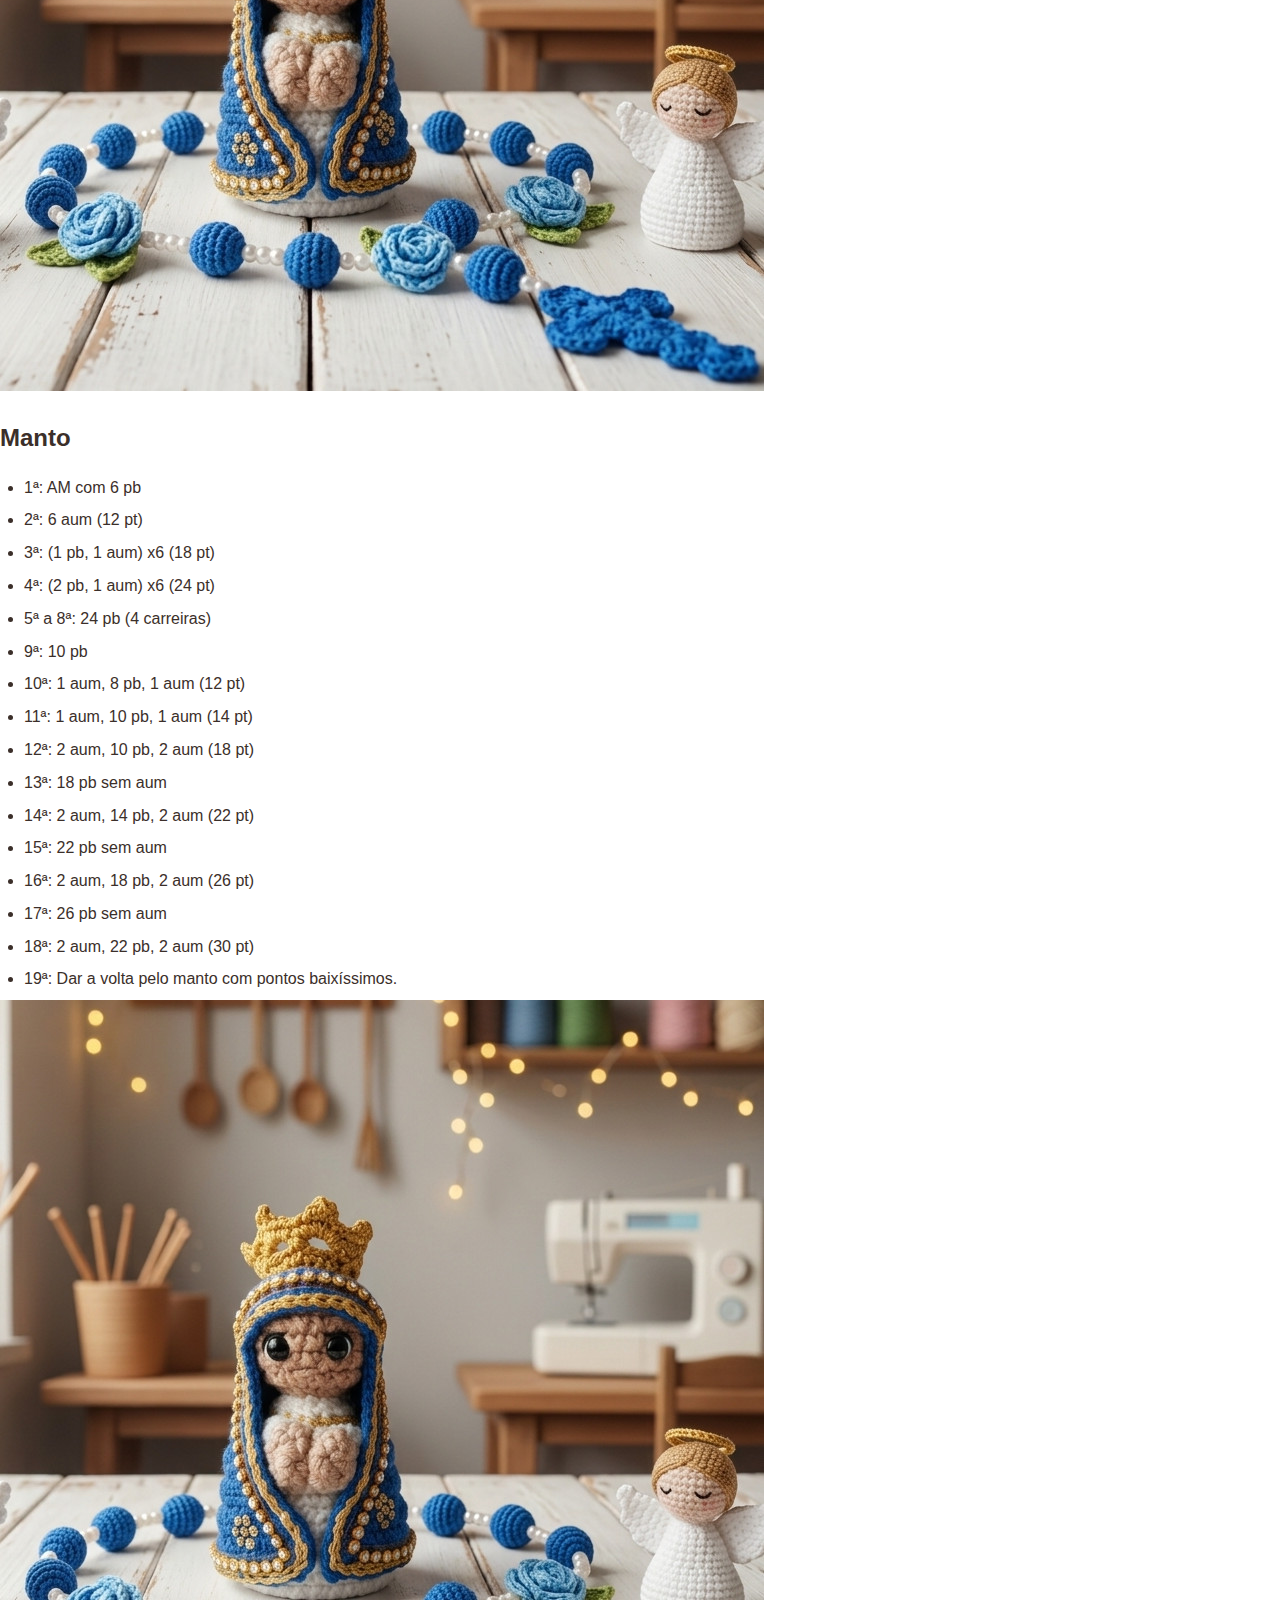
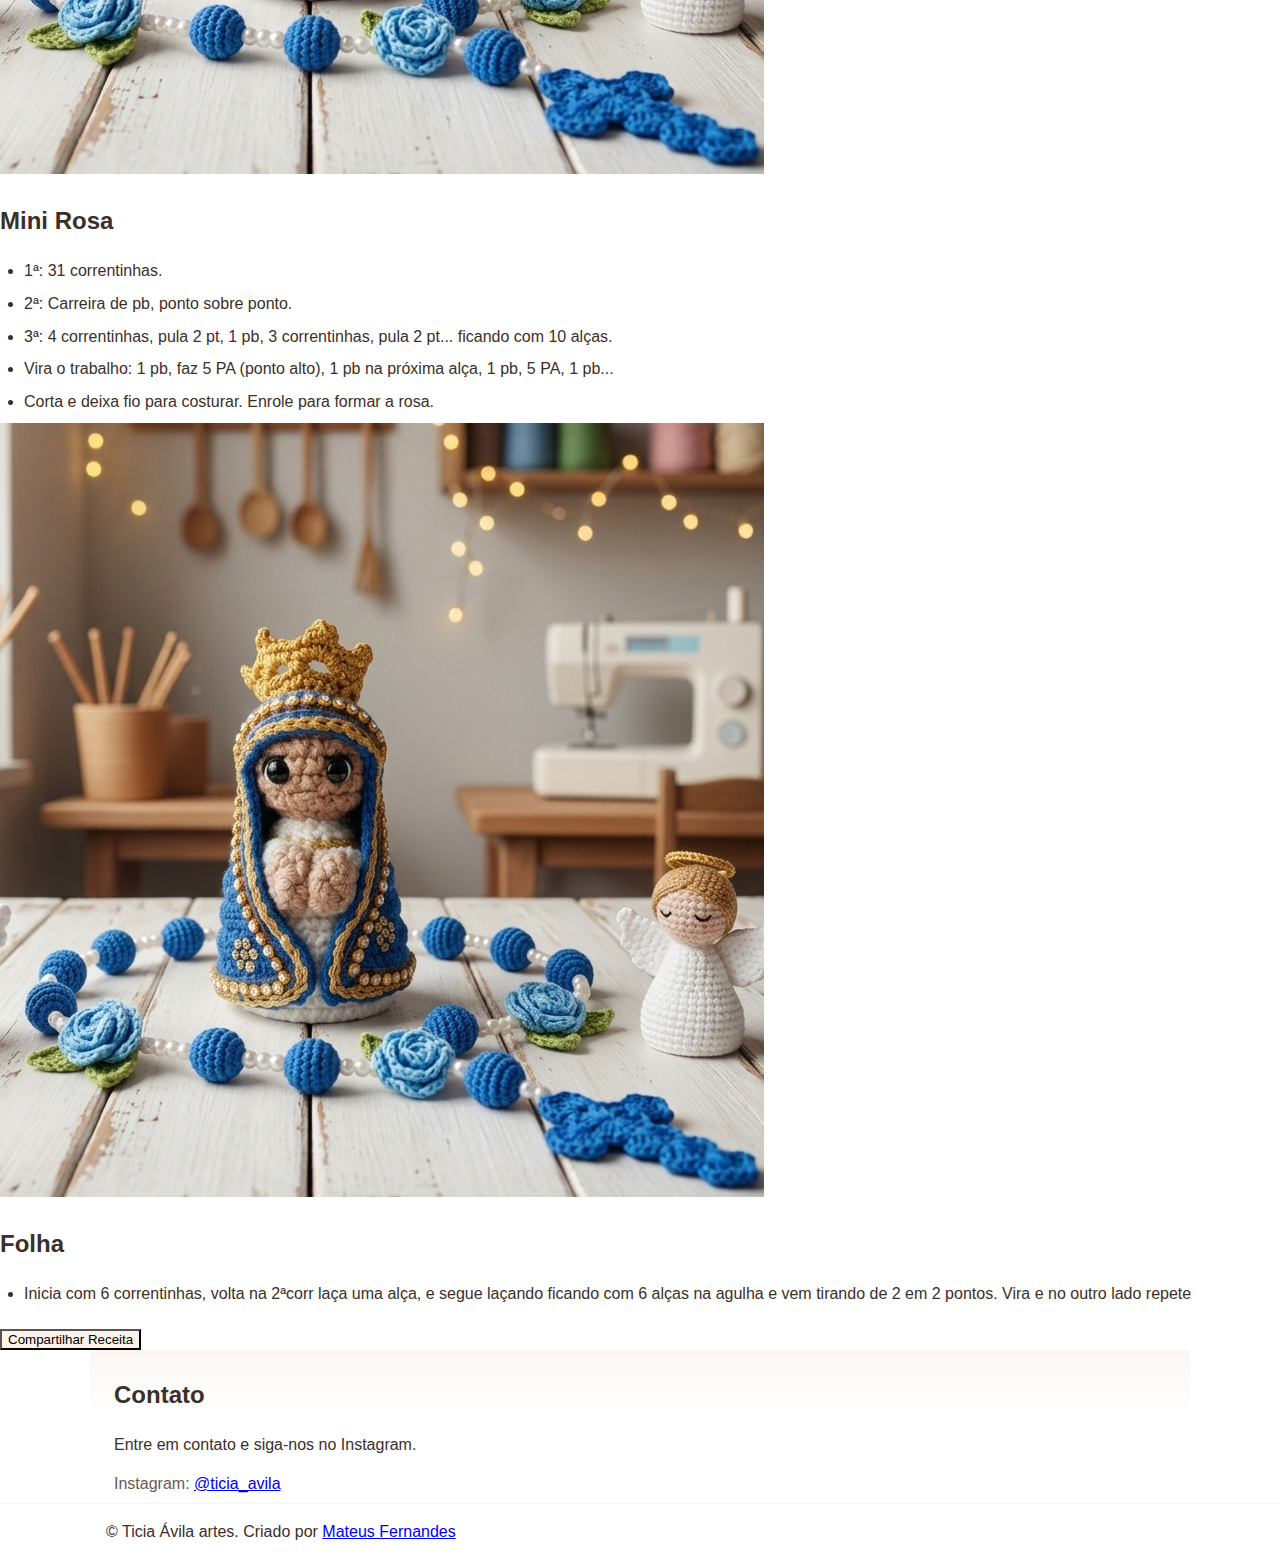
<file: Receita/receita02/receita.html>
<!DOCTYPE html>
<html lang="pt-BR">
<head>
  <meta charset="UTF-8" />
  <meta name="viewport" content="width=device-width, initial-scale=1.0" />

  <title>Receita de Amigurumi</title>

  <link rel="preconnect" href="https://fonts.googleapis.com">
  <link rel="preconnect" href="https://fonts.gstatic.com" crossorigin>
  <link href="https://fonts.googleapis.com/css2?family=Playfair+Display:wght@500;700&family=Inter:wght@400;500;600&display=swap" rel="stylesheet">

  <link rel="stylesheet" href="../../style.css" />
  <link rel="stylesheet" href="../receita.css" />
</head>

<body>

<header class="site-header">
  <div class="container header-inner">
    <a href="../../index.html" class="logo">
      Ticia Ávila<span class="logo-sub"> artes</span>
    </a>
  </div>
</header>

<main class="recipe-layout">

  <!-- TOPO -->
  <section id="topo">
    <h1 class="recipe-title">
      Terço Santinha
    </h1>
  </section>

  <!-- BLOCO 1 -->
  <section class="recipe-block">

    <div class="block-media">
      <img src="../receita01/001.jpg" alt="Amigurumi exemplo">
    </div>

    <div class="block-text">
      <h2 class="TituloReceita">Materiais</h2>
      <ul class="ListaRecipe">
          <li>Fio cor off white </li>
          <li>Fio cor azul royal</li>
          <li>Fio cor porcelana</li>
          <li>Fio cor azul bebê</li>
          <li>Fio mesclado folha</li>
          <li>Fio encanto slim</li>
          <li>Fio preto para bordado </li>
          <li>Agulha 2,5mm</li>
          <li>Agulha de tapeçaria </li>
          <li>Tesoura</li>
          <li>Cola silicone</li>
          <li>Enchimento fibra de poliester</li>
          <li>Olhos com trava ou meia pérola 6mm</li>
      </ul>
    </div>

  </section>

  <!-- BLOCO 2 (invertido) -->
  <section class="recipe-block reverse">

    <div class="block-media">
      <img src="../receita01/001.jpg" alt="Processo do amigurumi">
    </div>

    <div class="block-text">
      <h2 class="TituloReceita">Fazer 12 unidades de Bolinhas</h2>
      <ul class="ListaRecipe">
        <li>1ª: Anel Mágico (AM) com 6 pb</li>
        <li>2ª: 6 aum (12 pt)</li>
        <li>3ª: (1 pb, 1 aum) x6 (18 pt)</li>
        <li>4ª e 5ª: 18 pb</li>
        <li>6ª: (1 pb, 1 dim) x6 (12 pt)</li>
        <li>7ª: 6 dim (6 pt)</li>
        <li>Encher e arrematar.</li>
      </ul>
    </div>

  </section>

 <section class="recipe-block">

    <div class="block-media">
      <img src="../receita01/001.jpg" alt="Amigurumi exemplo">
    </div>

    <div class="block-text">
      <h2 class="TituloReceita">Corpo</h2>
      <ul class="ListaRecipe">
          <li>1ª: AM com 6 pb</li>
          <li>2ª: 6 aum (12 pt)</li>
          <li>3ª: (1 pb, 1 aum) x6 (18 pt)</li>
          <li>4ª: (2 pb, 1 aum) x6 (24 pt)</li>
          <li>5ª: 24 pb em BLO</li>
          <li>6ª e 7ª: 24 pb (2 carreiras)</li>
          <li>8ª: (2 pb, 1 dim) x6 (18 pt)</li>
          <li>9ª: 18 pb sem dim</li>
          <li>10ª: (1 pb, 1 dim) x6 (12 pt)</li>
          <li>11ª: 12 pb sem dim</li>
          <li>12ª: (1 pb, 1 dim) 4x (8 pt)</li>
          <li>Troca de cor</li>

      </ul>
    </div>

  </section>

    <section class="recipe-block reverse">

    <div class="block-media">
      <img src="../receita01/001.jpg" alt="Processo do amigurumi">
    </div>

    <div class="block-text">
      <h2 class="TituloReceita">Cabeça</h2>
      <ul class="ListaRecipe">

        <li>13ª: 8 pb sem aum</li>
        <li>14ª: (1 pb, 1 aum) 4x (12 pt)</li>
        <li>15ª: (1 pb, 1 aum) 6x (18 pt)</li>
        <li>16ª: (2 pb, 1 aum) 6x (24 pt)</li>
        <li>17ª a 21ª: 24 pb (5 carreiras sem aum)</li>
        <li>22ª: (2 pb, 1 dim) 6x (18 pt)</li>
        <li>23ª: (1 pb, 1 dim) 6x (12 pt)</li>
        <li>24ª: 6 dim (6 pt)</li>
        <li>Encher e arrematar.</li>

      </ul>
    </div>

  </section>

   <section class="recipe-block">

    <div class="block-media">
      <img src="../receita01/001.jpg" alt="Amigurumi exemplo">
    </div>

    <div class="block-text">
      <h2 class="TituloReceita">Braços (2x)</h2>
      <ul class="ListaRecipe">

          <li>1ª: AM com 5 pb</li>
          <li>2ª: 5 pb</li>
          <li>Troca de fio</li>
          <li>3ª: 5 pb em BLO</li>
          <li>4ª a 8ª: 5 carreiras de 5 pb</li>
          <li>Deixar fio para costura.</li>

      </ul>
    </div>

  </section>

      <section class="recipe-block reverse">

    <div class="block-media">
      <img src="../receita01/001.jpg" alt="Processo do amigurumi">
    </div>

    <div class="block-text">
      <h2 class="TituloReceita">Manto</h2>
      <ul class="ListaRecipe">
        <li>1ª: AM com 6 pb</li>
        <li>2ª: 6 aum (12 pt)</li>
        <li>3ª: (1 pb, 1 aum) x6 (18 pt)</li>
        <li>4ª: (2 pb, 1 aum) x6 (24 pt)</li>
        <li>5ª a 8ª: 24 pb (4 carreiras)</li>
        <li>9ª: 10 pb</li>
        <li>10ª: 1 aum, 8 pb, 1 aum (12 pt)</li>
        <li>11ª: 1 aum, 10 pb, 1 aum (14 pt)</li>
        <li>12ª: 2 aum, 10 pb, 2 aum (18 pt)</li>
        <li>13ª: 18 pb sem aum</li>
        <li>14ª: 2 aum, 14 pb, 2 aum (22 pt)</li>
        <li>15ª: 22 pb sem aum</li>
        <li>16ª: 2 aum, 18 pb, 2 aum (26 pt)</li>
        <li>17ª: 26 pb sem aum</li>
        <li>18ª: 2 aum, 22 pb, 2 aum (30 pt)</li>
        <li>19ª: Dar a volta pelo manto com pontos baixíssimos.</li>

      </ul>
    </div>

  </section>

     <section class="recipe-block">

    <div class="block-media">
      <img src="../receita01/001.jpg" alt="Amigurumi exemplo">
    </div>

    <div class="block-text">
      <h2 class="TituloReceita">Mini Rosa</h2>
      <ul class="ListaRecipe">

          <li>1ª: 31 correntinhas.</li>
          <li>2ª: Carreira de pb, ponto sobre ponto.</li>
          <li>3ª: 4 correntinhas, pula 2 pt, 1 pb, 3 correntinhas, pula 2 pt... ficando com 10 alças.</li>
          <li>Vira o trabalho: 1 pb, faz 5 PA (ponto alto), 1 pb na próxima alça, 1 pb, 5 PA, 1 pb...</li>
          <li>Corta e deixa fio para costurar. Enrole para formar a rosa.</li>
      </ul>
    </div>

  </section>
  
      <section class="recipe-block reverse">

    <div class="block-media">
      <img src="../receita01/001.jpg" alt="Processo do amigurumi">
    </div>

    <div class="block-text">
      <h2 class="TituloReceita">Folha</h2>
      <ul class="ListaRecipe">
        <li>Inicia com 6 correntinhas, volta na 2ªcorr laça uma alça, e segue laçando ficando com 6 alças na agulha e vem tirando de 2 em 2 pontos. Vira e no outro lado repete</li>

      </ul>
    </div>

  </section>

  <!-- BOTÃO -->
  <div class="recipe-actions">
    <button id="btnShare">Compartilhar Receita</button>
  </div>

</main>
   <section id="contato" class="contato container">
      <h2>Contato</h2>
      <p>Entre em contato e siga-nos no Instagram.</p>
      <ul class="contact-list">
        <li>Instagram: <a href="https://www.instagram.com/ticia_avila/" target="_blank" rel="noopener">@ticia_avila</a></li>
      </ul>
    </section>

  </main>

  <footer class="site-footer">
    <div class="container footer-inner">
      <p>© <span id="year"></span> Ticia Ávila artes. Criado por <a href="https://www.instagram.com/mateus_moura_tt/" target="_blank" >Mateus Fernandes</a></p>
    </div>
  </footer>
</body>
</html>
</file>
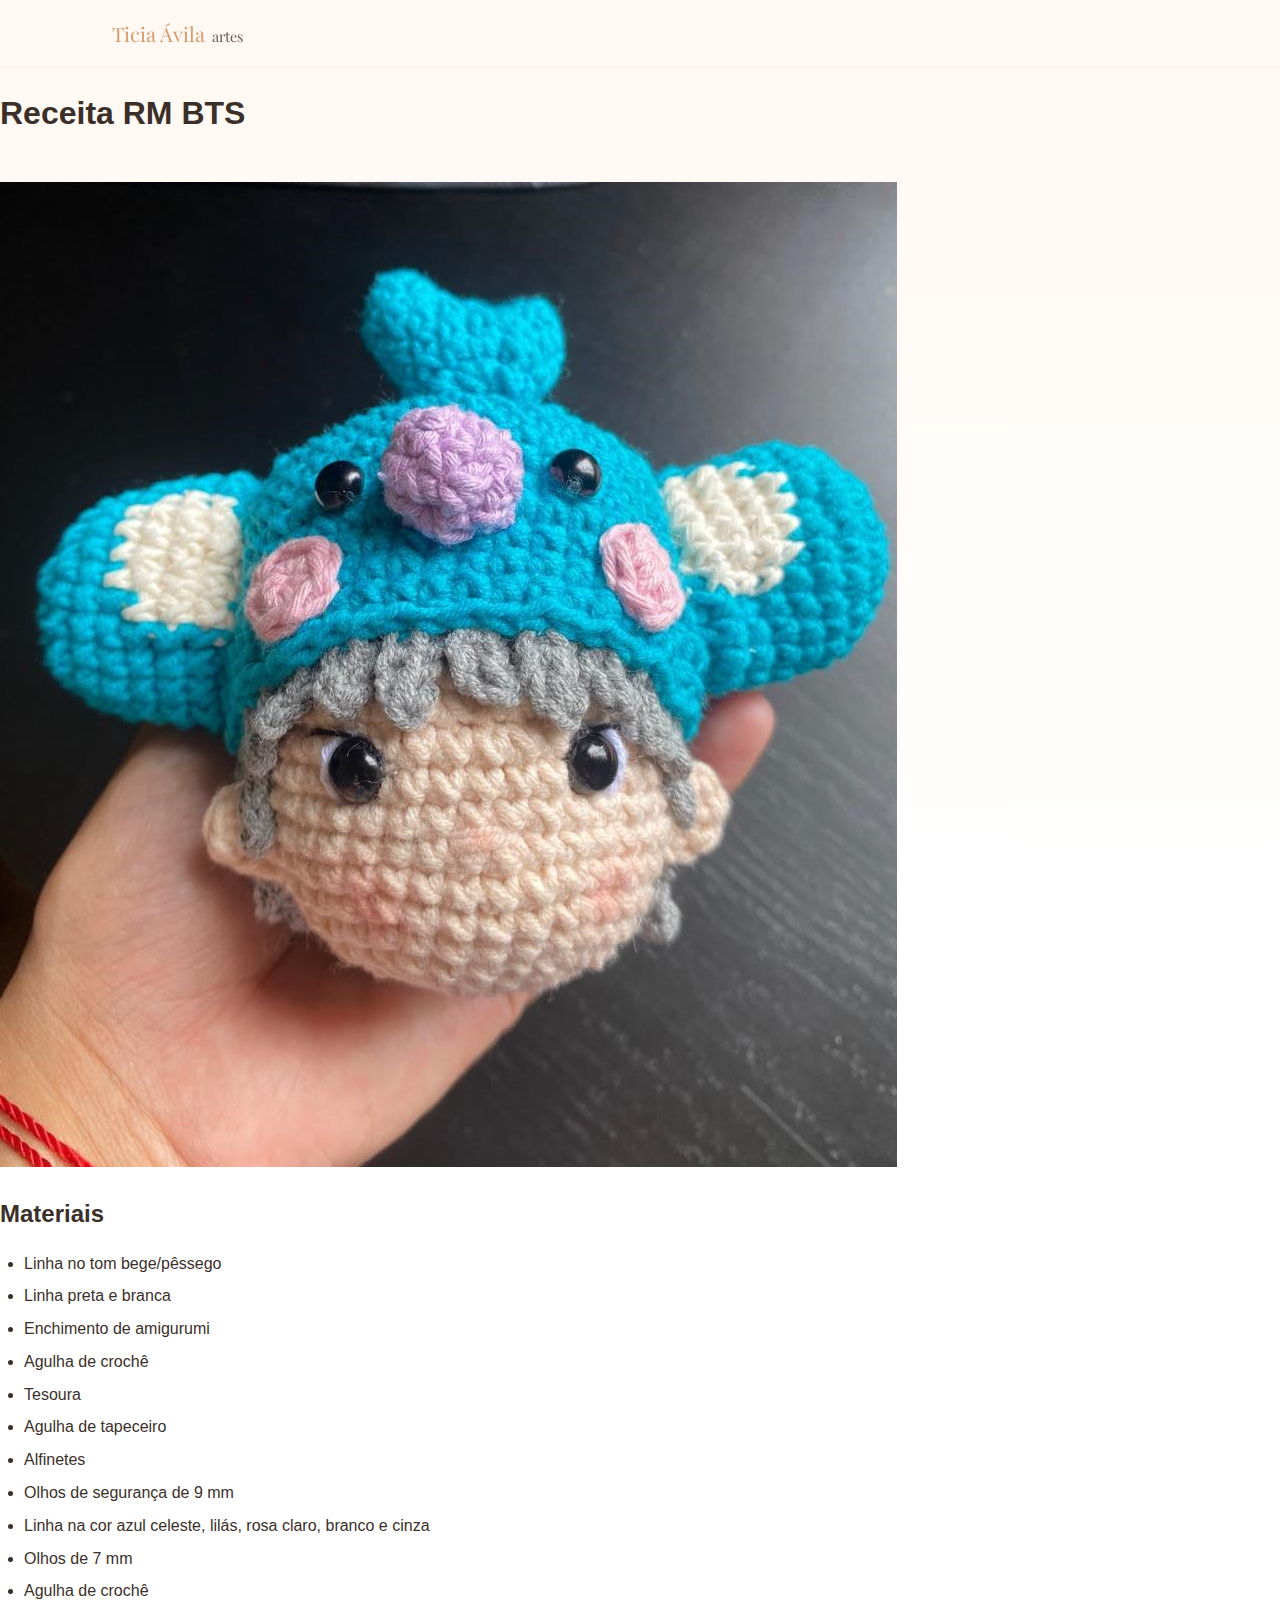
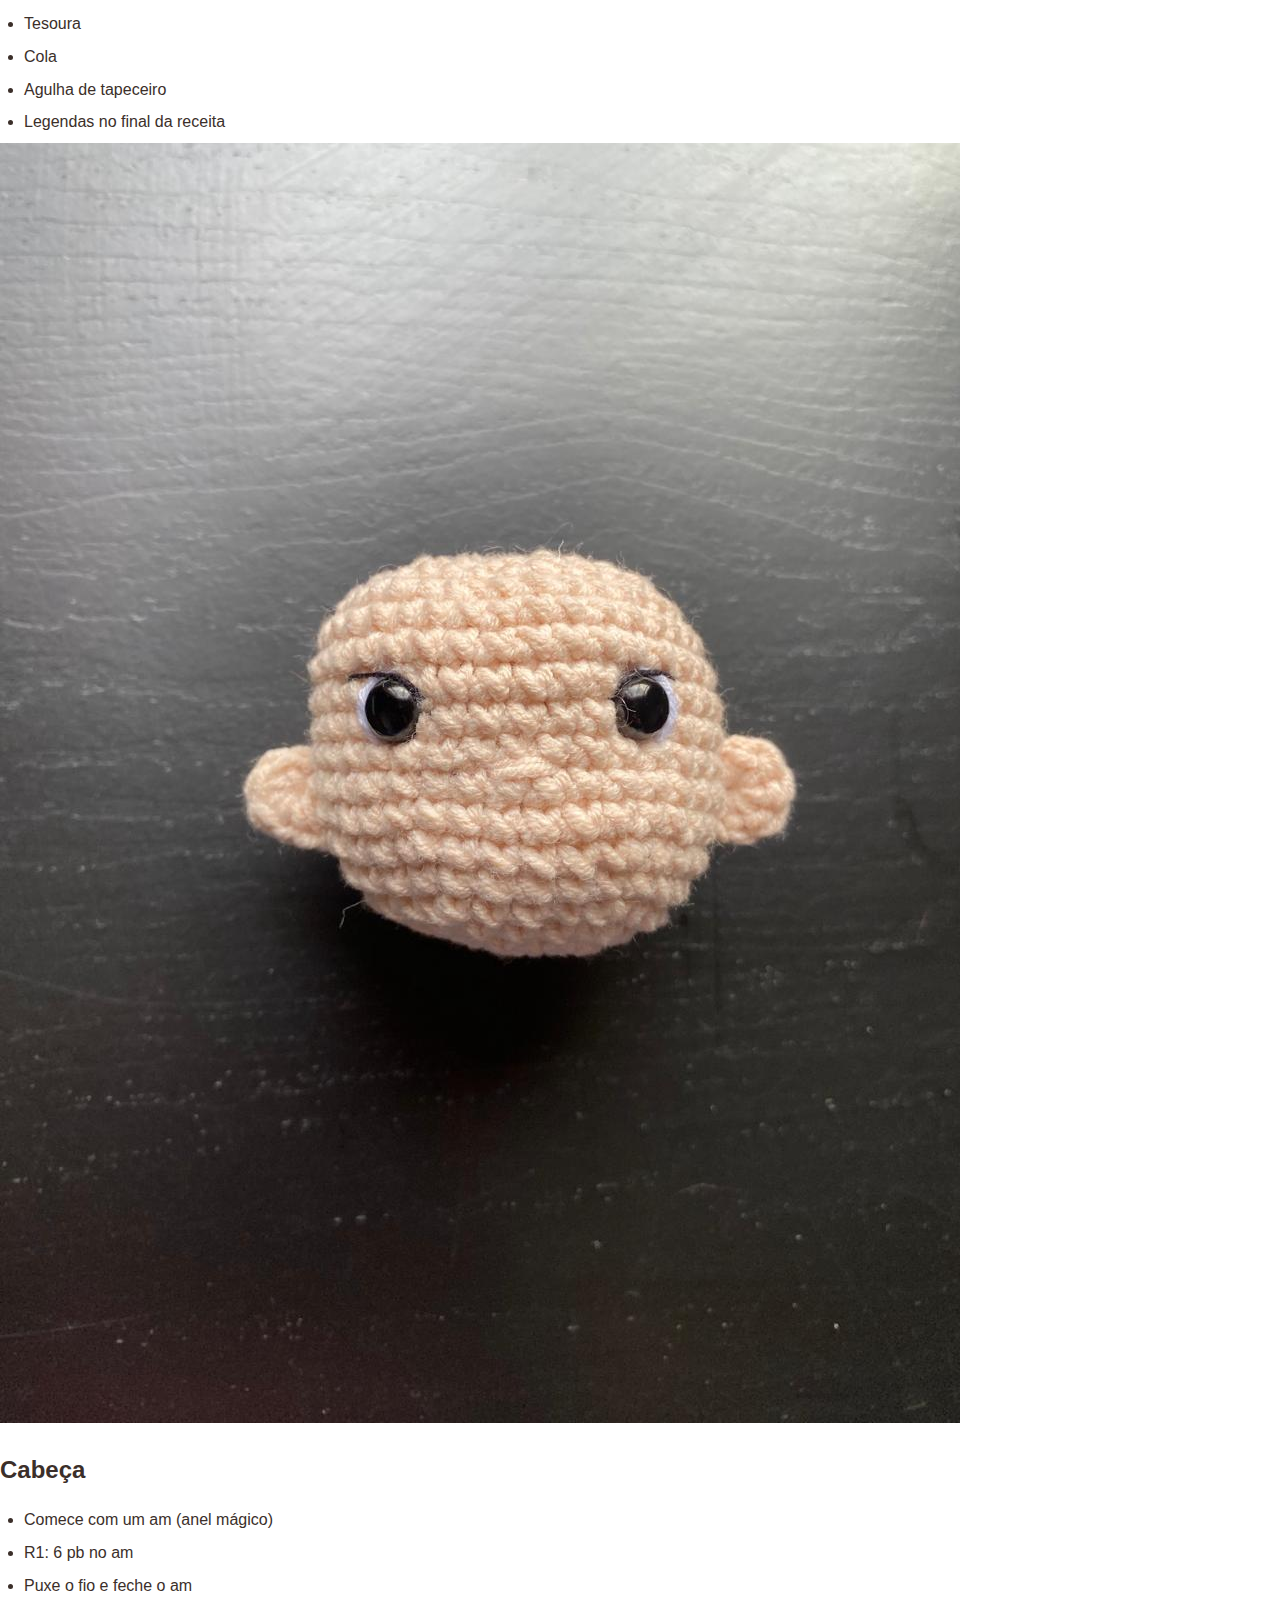
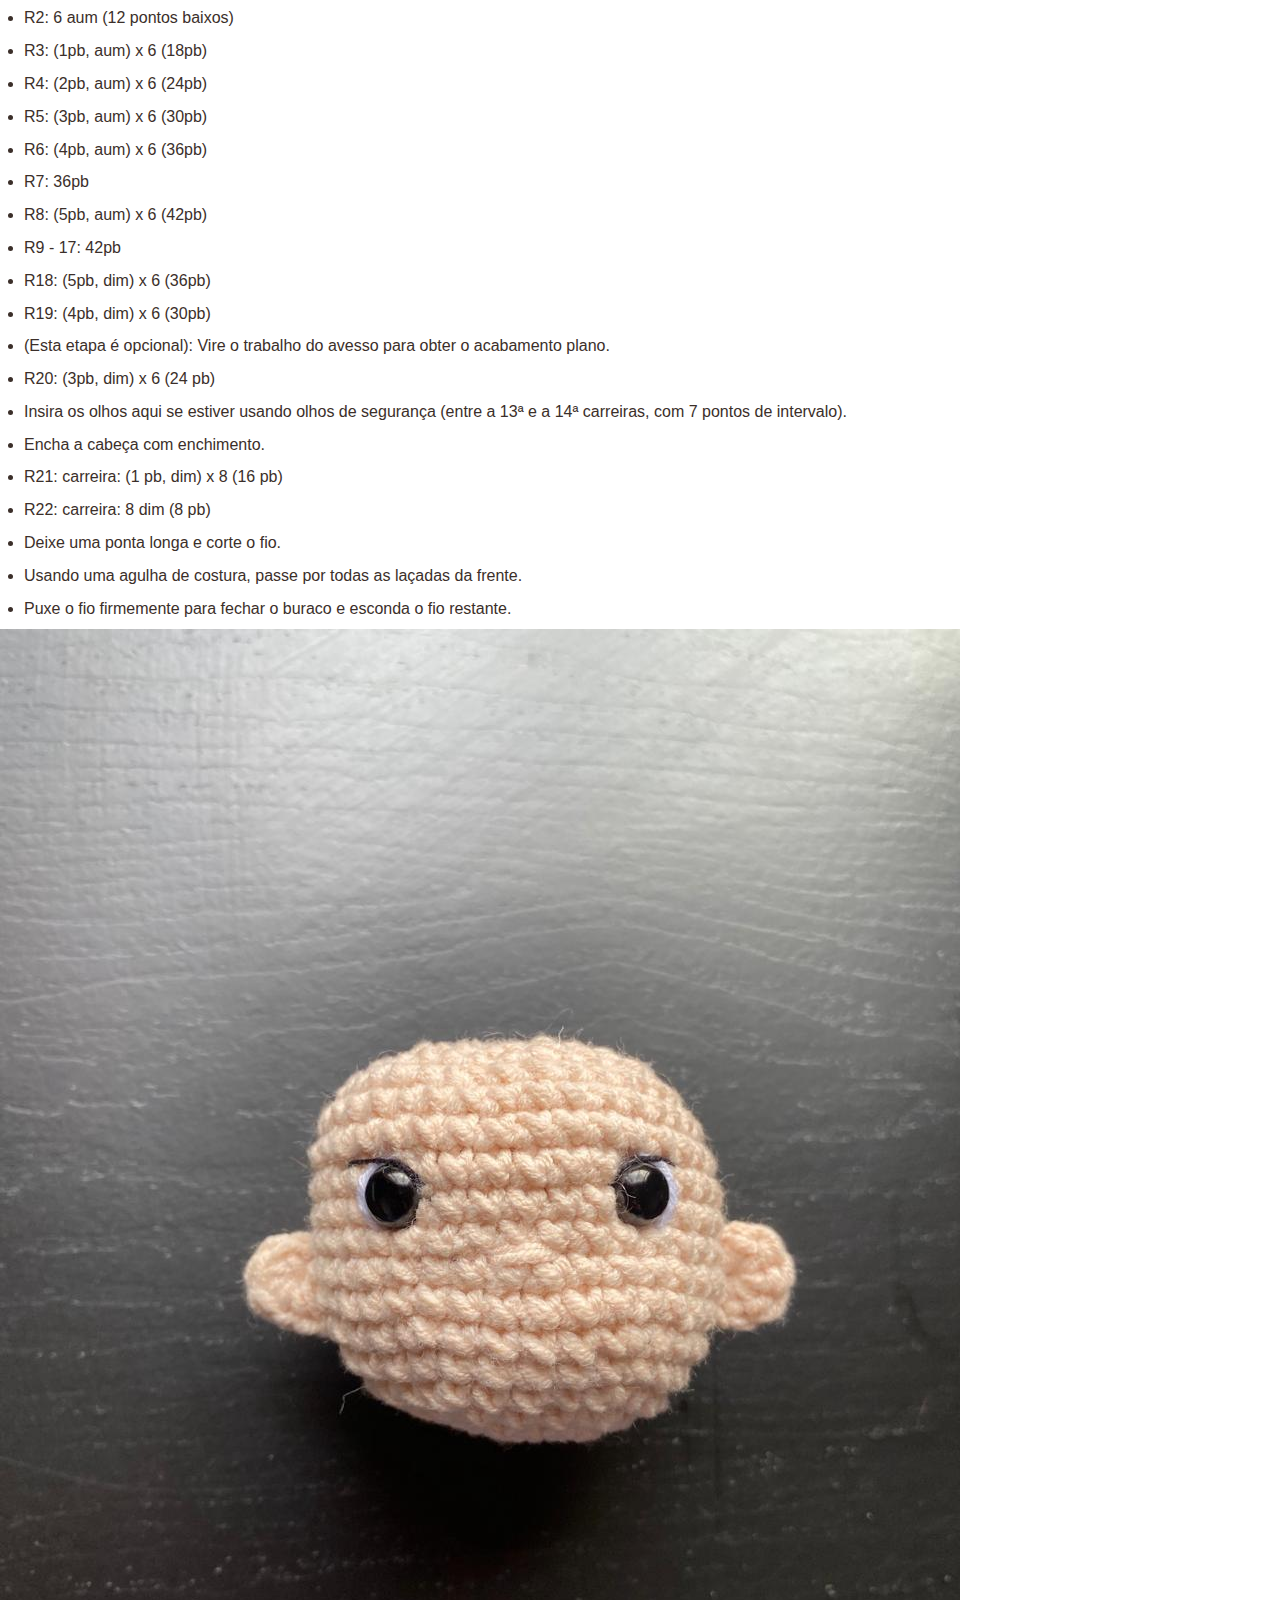
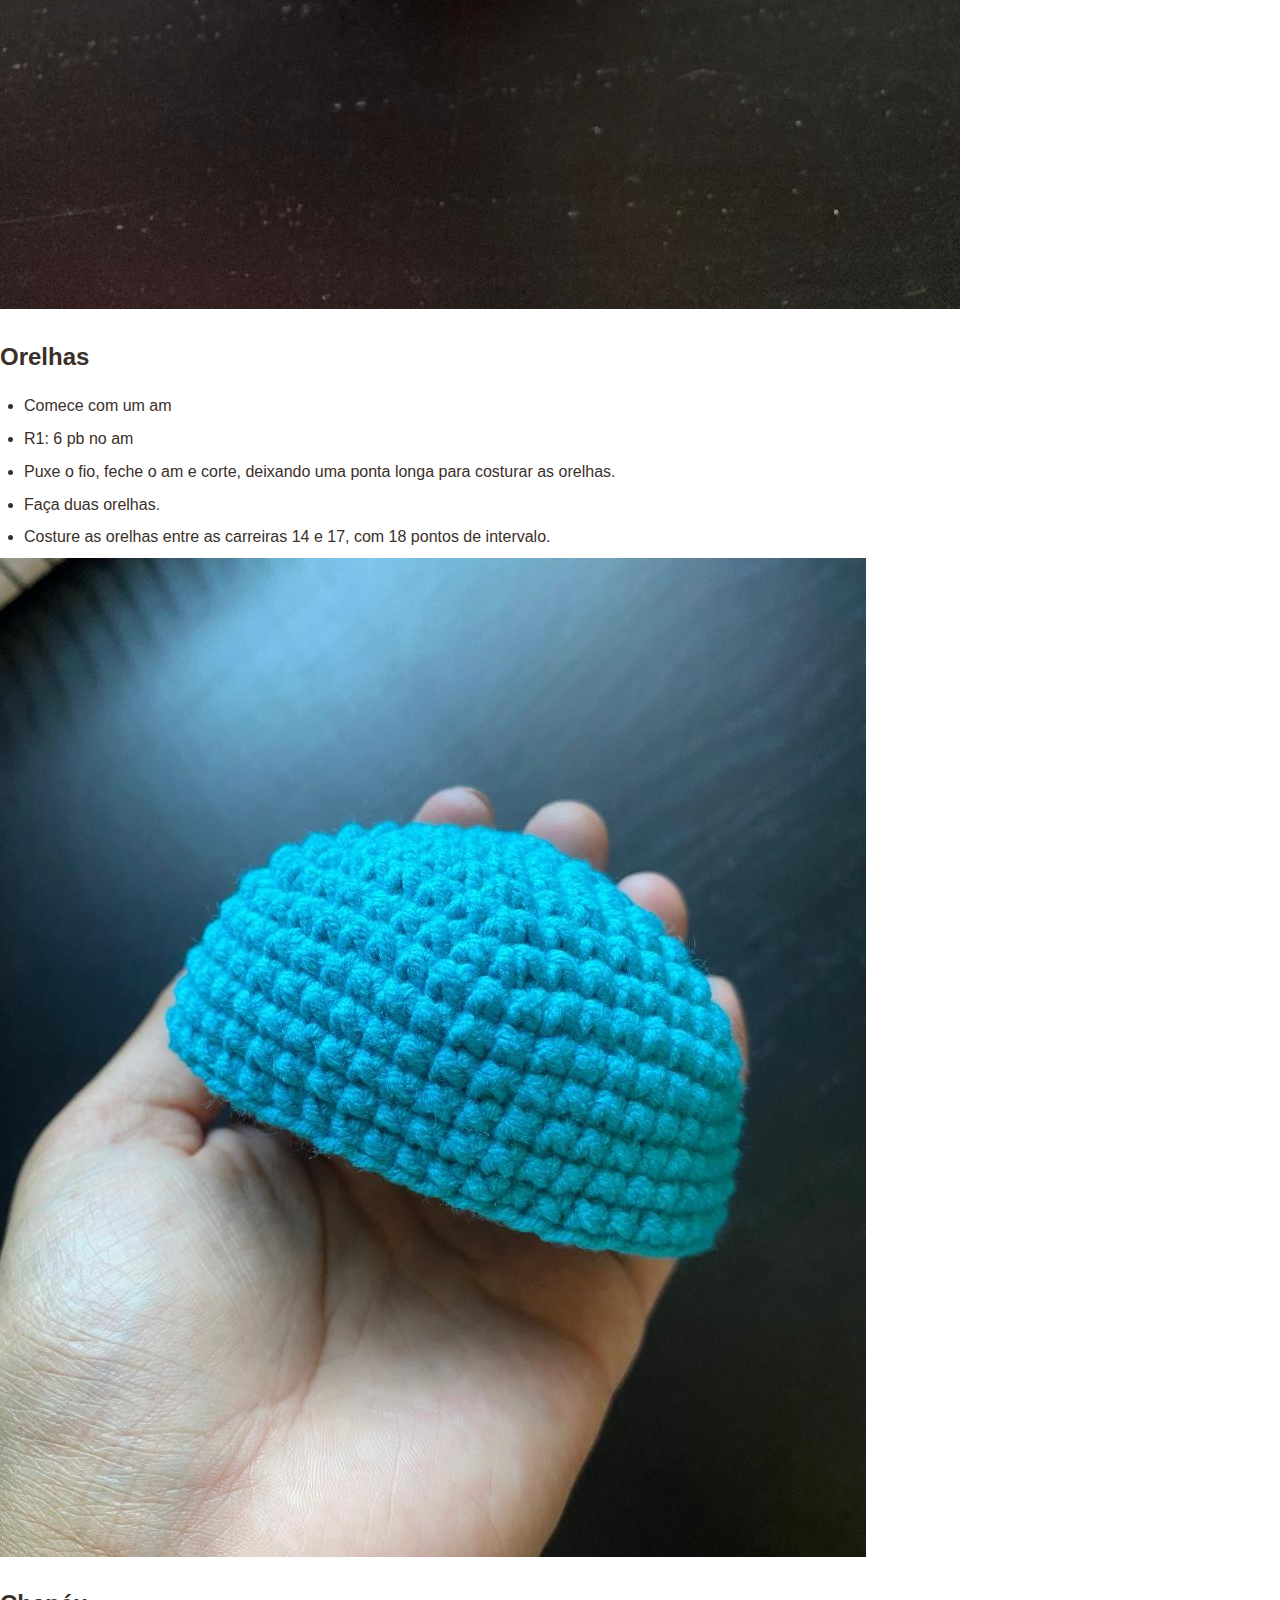
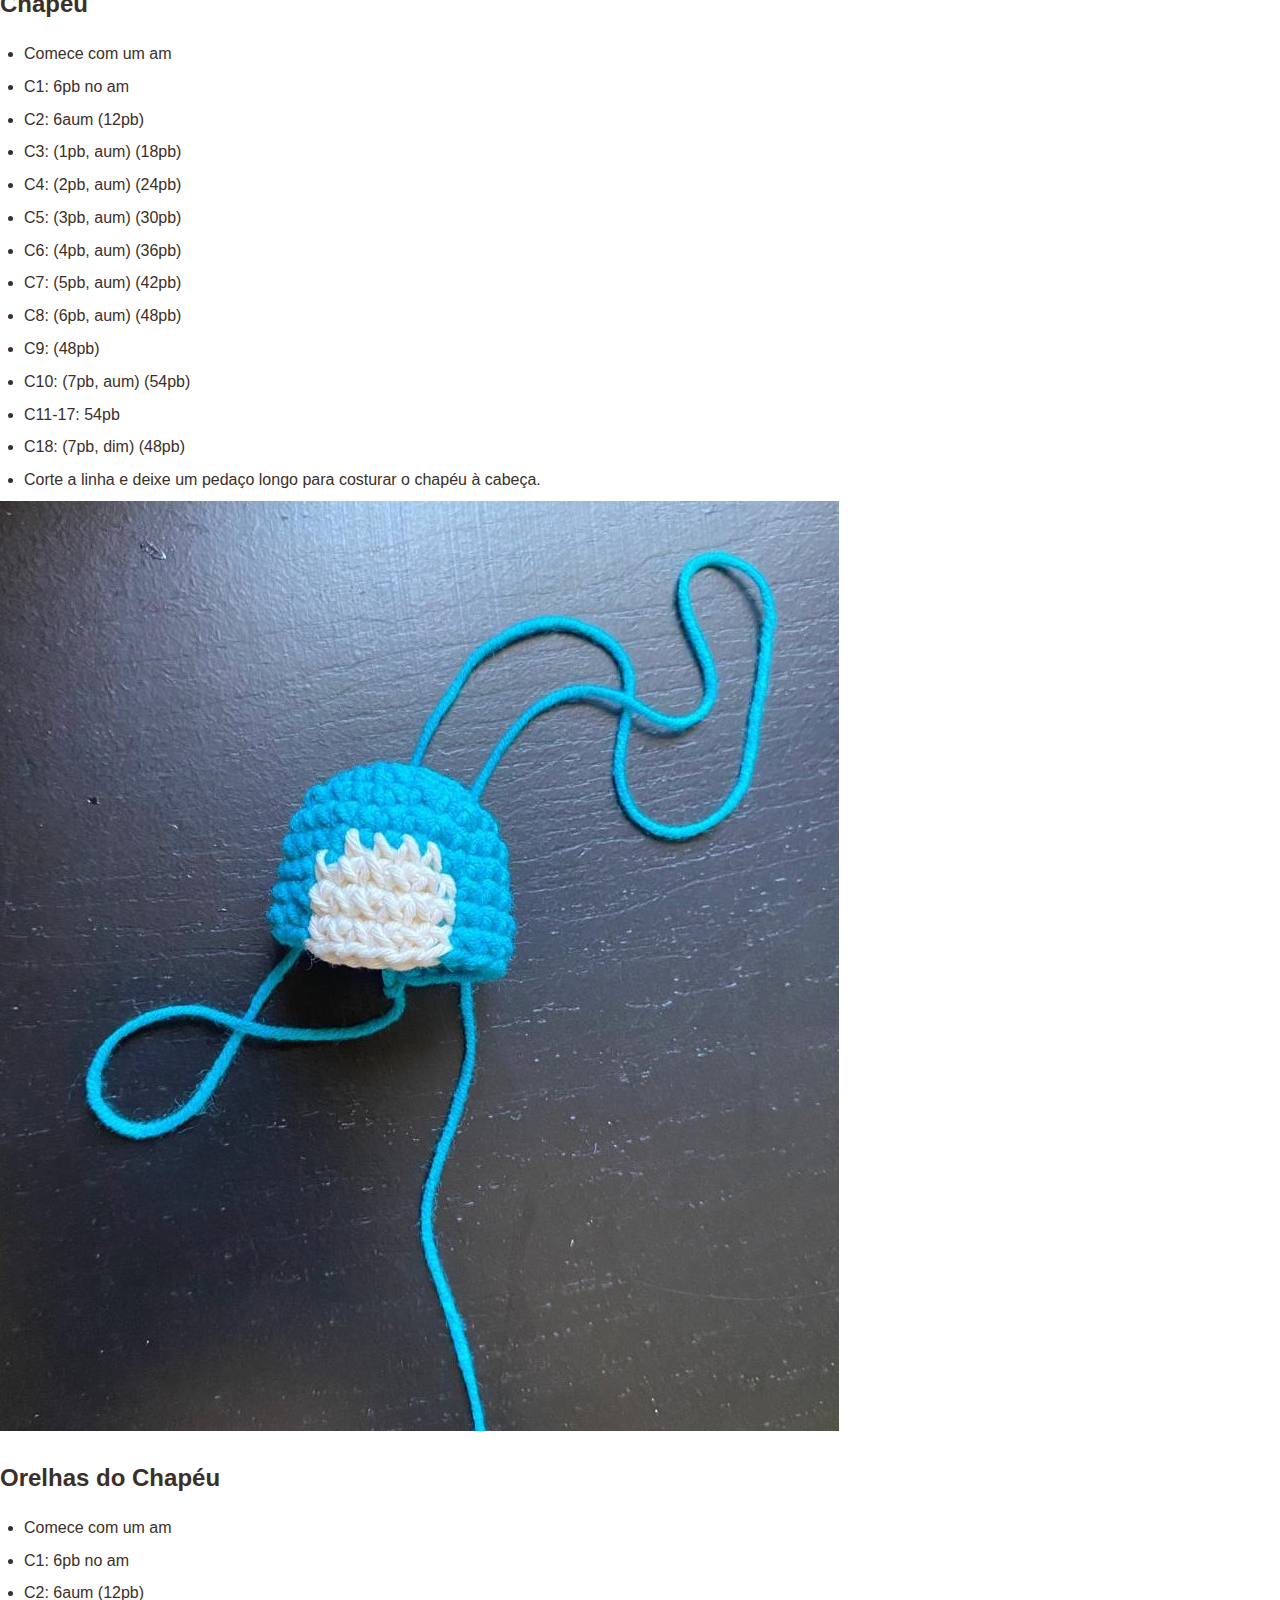
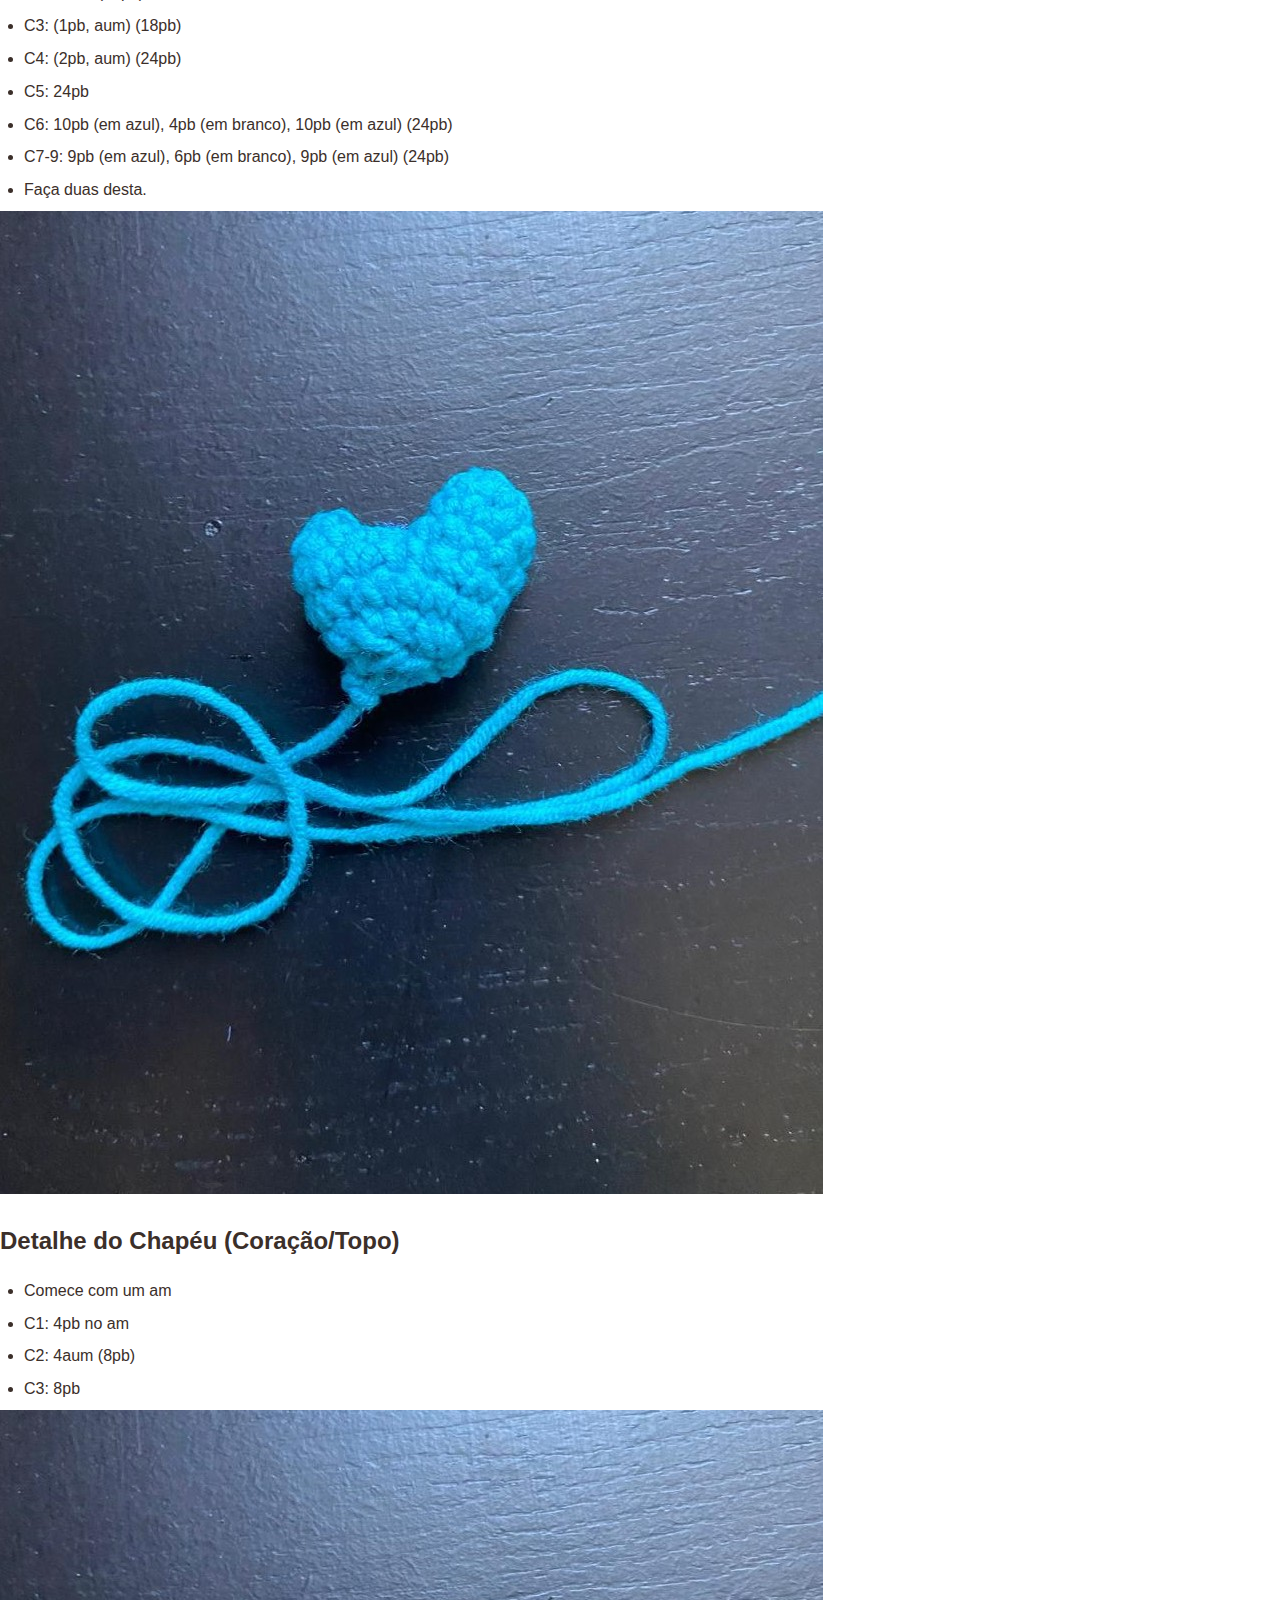
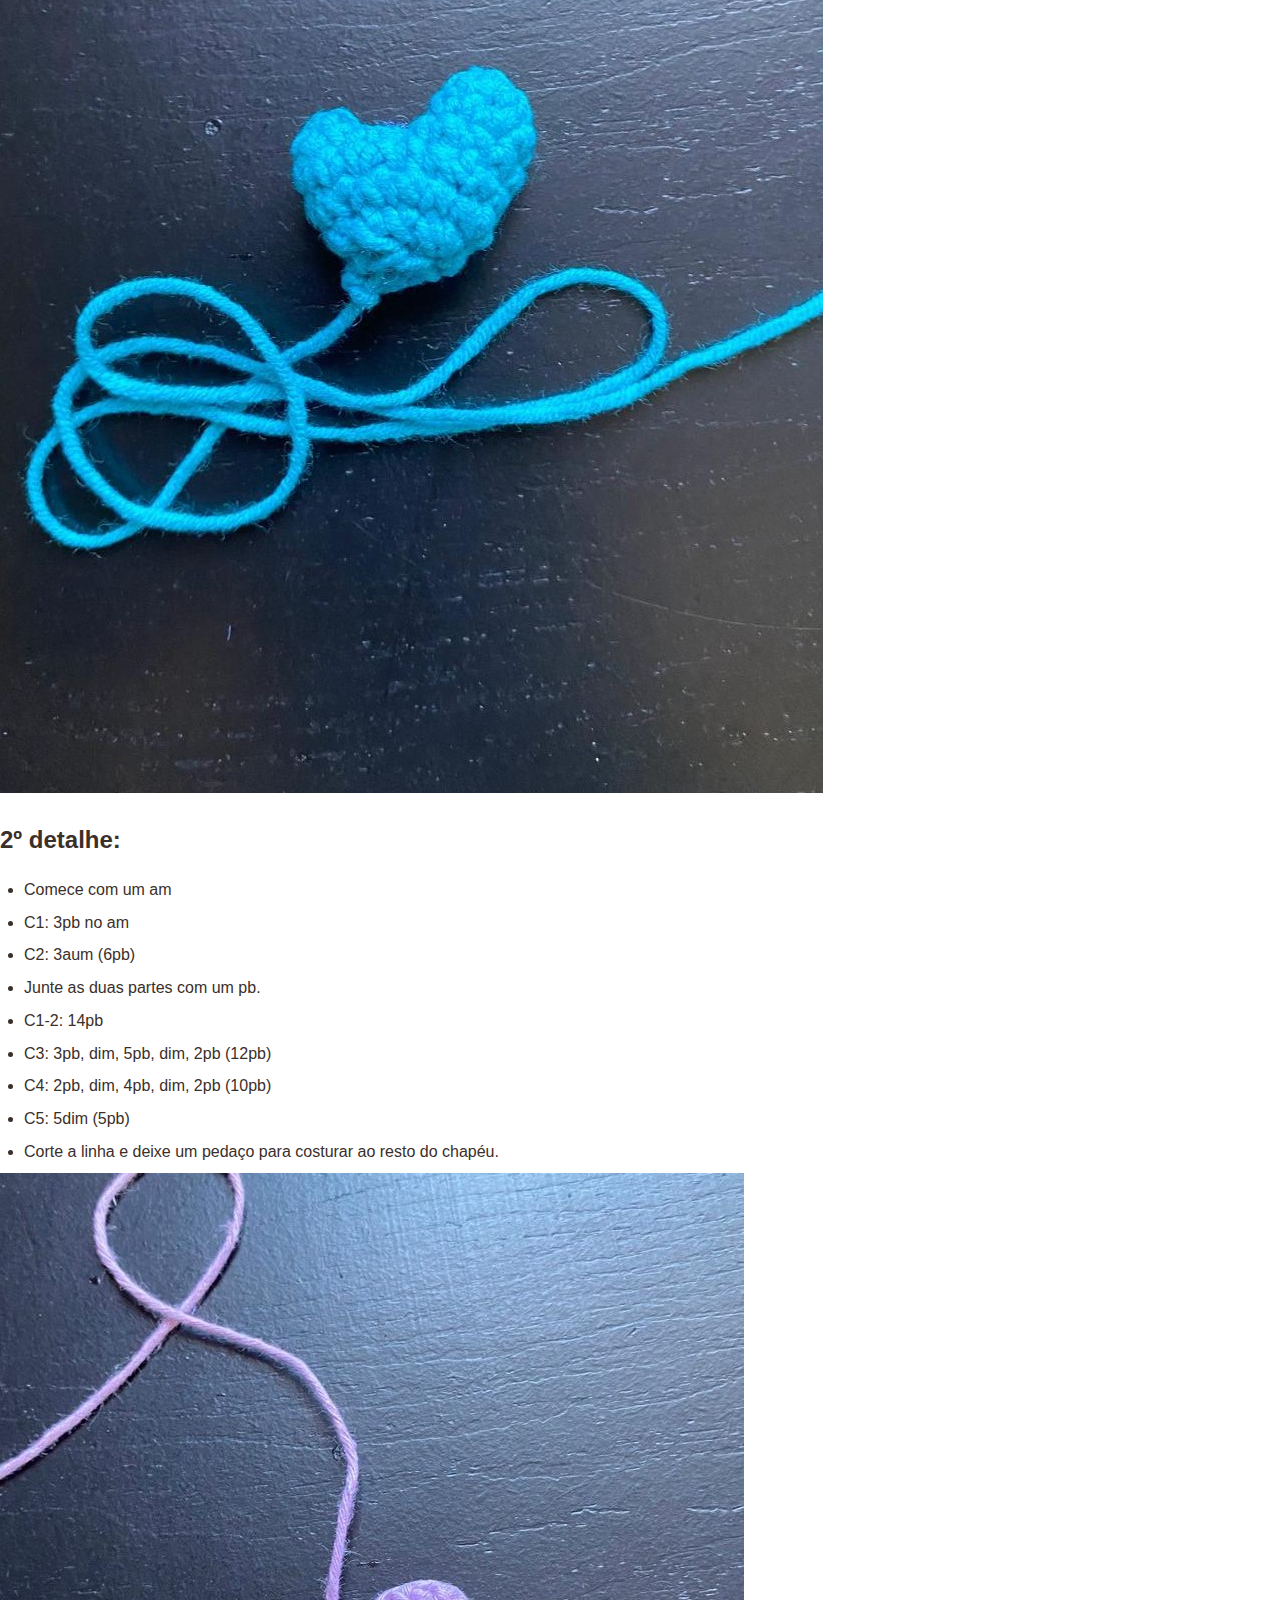
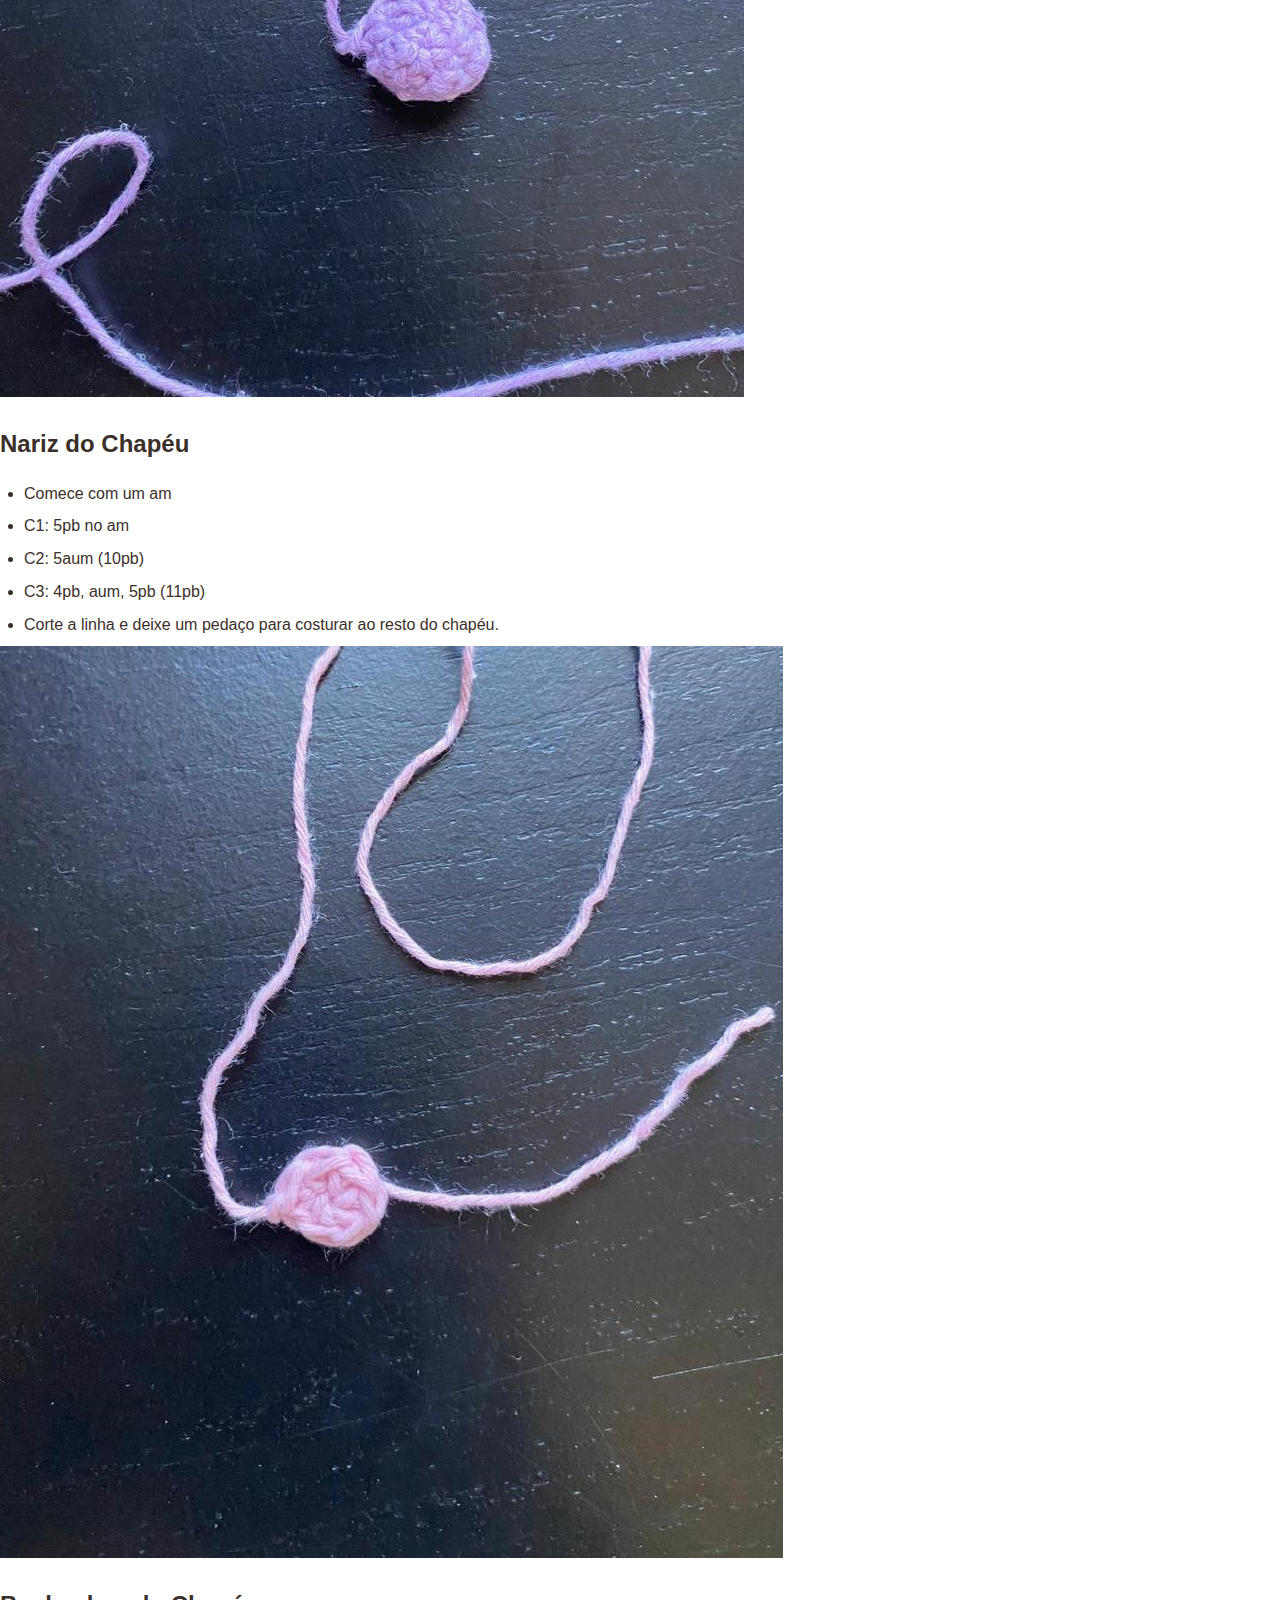
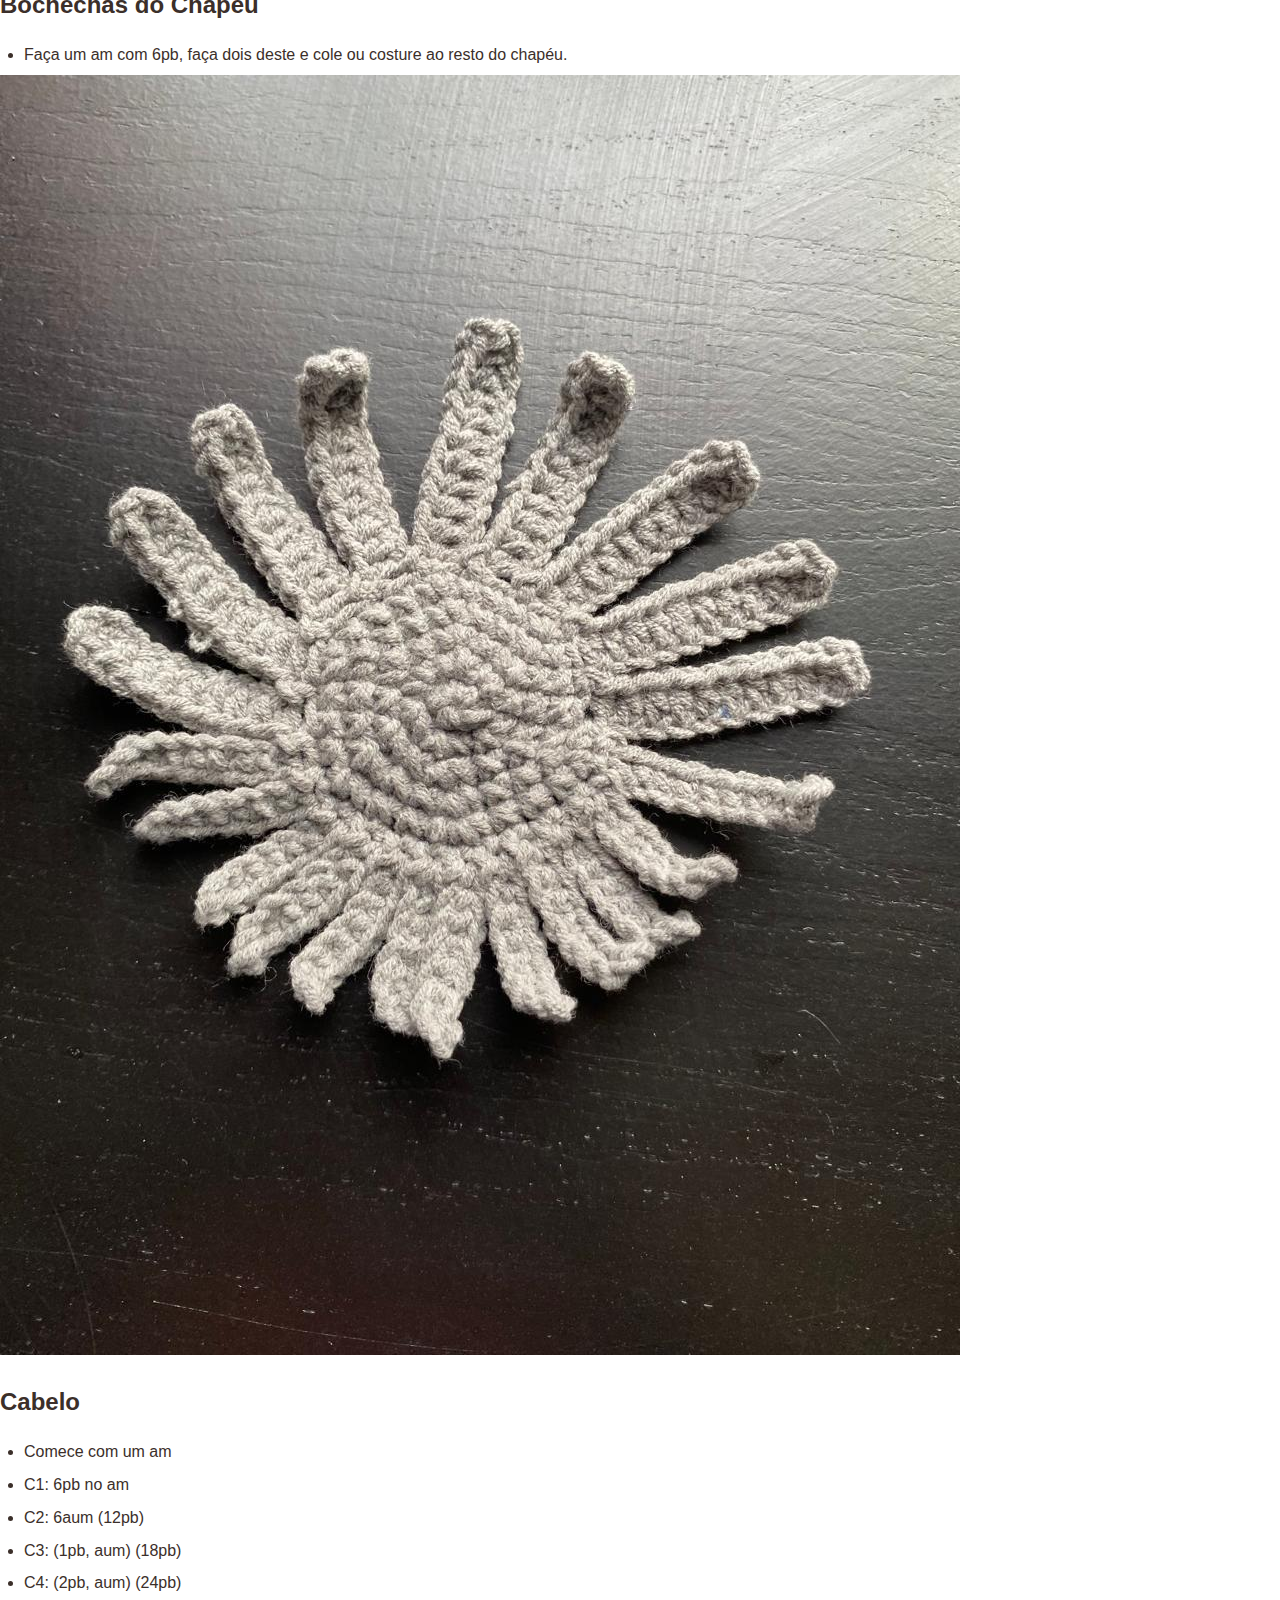
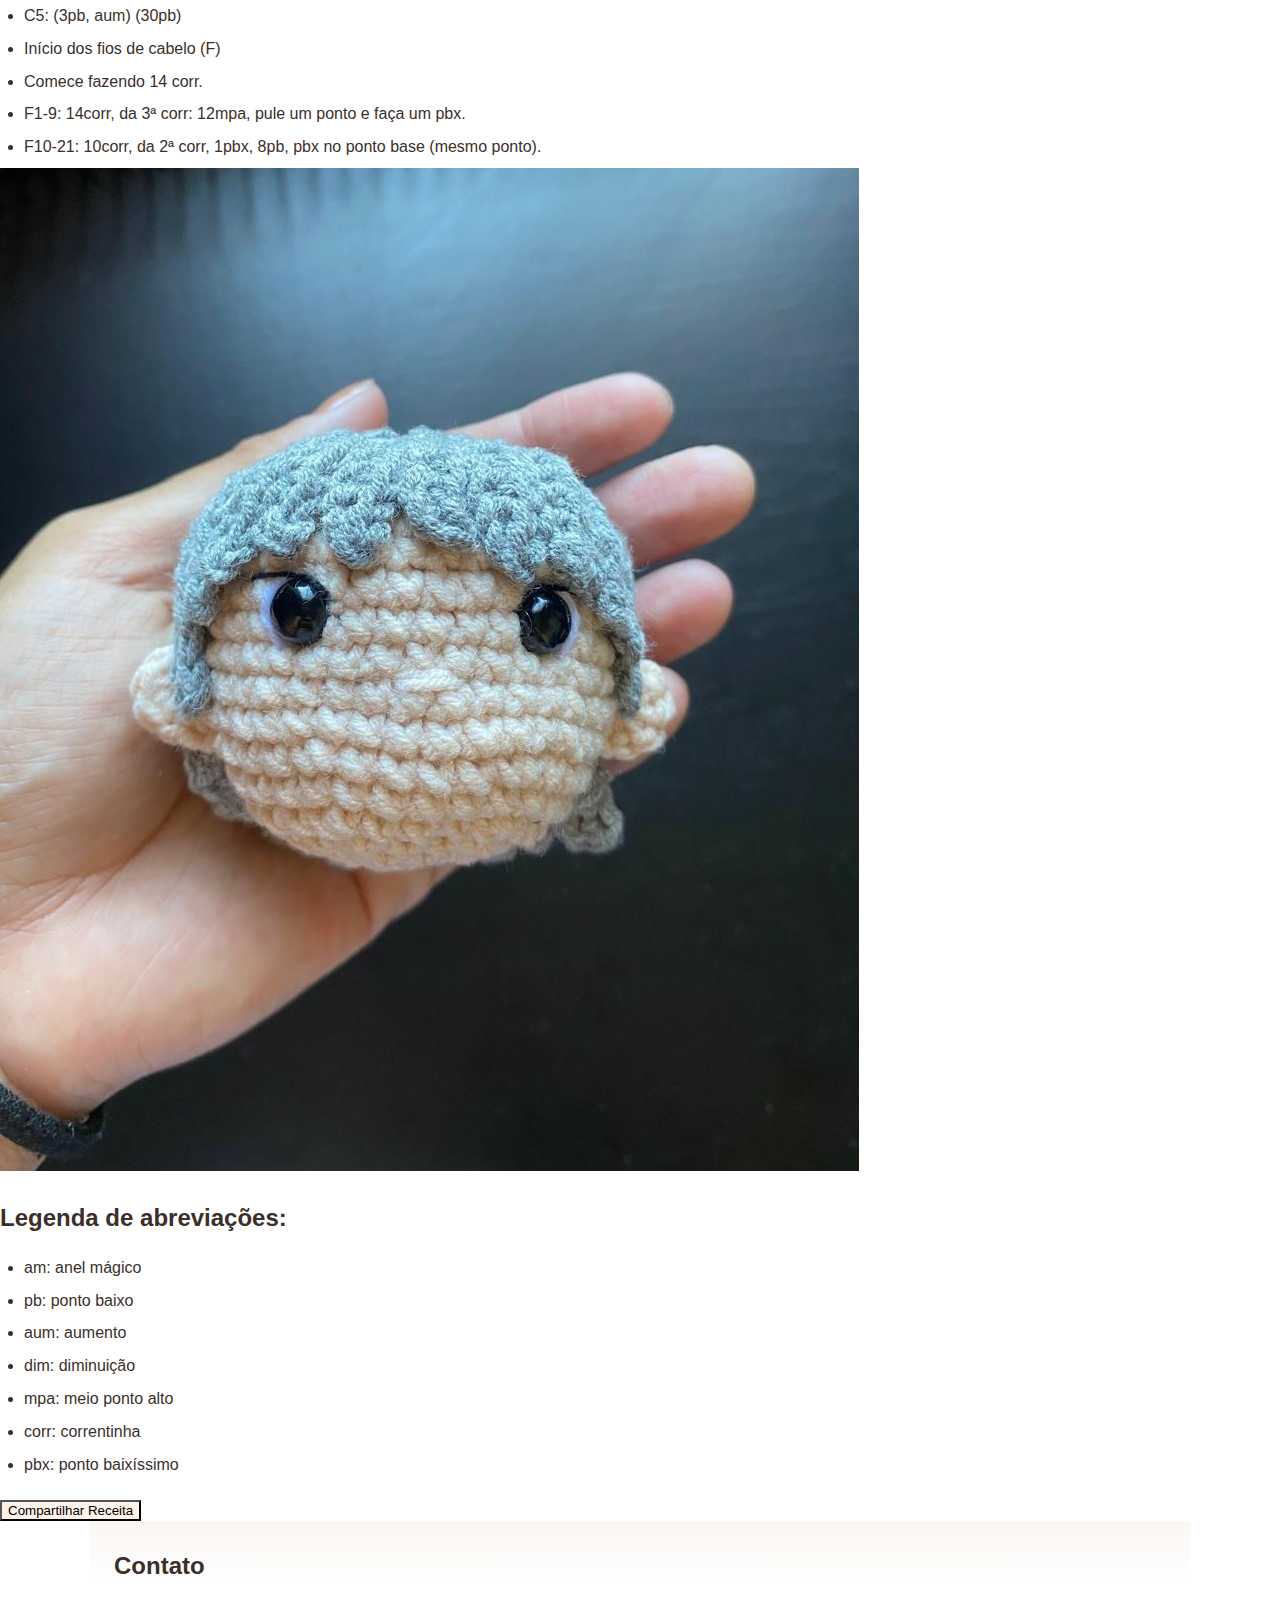
<file: Receita/receita03/receita.html>
<!DOCTYPE html>
<html lang="pt-BR">
<head>
  <meta charset="UTF-8" />
  <meta name="viewport" content="width=device-width, initial-scale=1.0" />

  <title>Receita de Amigurumi</title>

  <link rel="preconnect" href="https://fonts.googleapis.com">
  <link rel="preconnect" href="https://fonts.gstatic.com" crossorigin>
  <link href="https://fonts.googleapis.com/css2?family=Playfair+Display:wght@500;700&family=Inter:wght@400;500;600&display=swap" rel="stylesheet">

  <link rel="stylesheet" href="../../style.css" />
  <link rel="stylesheet" href="../receita.css" />
</head>

<body>

<header class="site-header">
  <div class="container header-inner">
    <a href="../../index.html" class="logo">
      Ticia Ávila<span class="logo-sub"> artes</span>
    </a>
  </div>
</header>

<main class="recipe-layout">

  <!-- TOPO -->
  <section id="topo">
    <h1 class="recipe-title">
      Receita RM BTS 
    </h1>
  </section>

  <!-- BLOCO 1 -->
  <section class="recipe-block">

    <div class="block-media">
      <img src="imagem (01).jpeg" alt="Amigurumi exemplo">
    </div>

    <div class="block-text">
      <h2 class="TituloReceita">Materiais</h2>
      <ul class="ListaRecipe">
            <li>Linha no tom bege/pêssego</li>
            <li>Linha preta e branca</li>
            <li>Enchimento de amigurumi</li>
            <li>Agulha de crochê</li>
            <li>Tesoura</li>
            <li>Agulha de tapeceiro</li>
            <li>Alfinetes</li>
            <li>Olhos de segurança de 9 mm</li>
            <li>Linha na cor azul celeste, lilás, rosa claro, branco e cinza</li>
            <li>Olhos de 7 mm</li>
            <li>Agulha de crochê</li>
            <li>Tesoura</li>
            <li>Cola</li>
            <li>Agulha de tapeceiro</li>
            <li>Legendas no final da receita</li>
      </ul>
    </div>

  </section>

  <!-- BLOCO 2 (invertido) -->
  <section class="recipe-block reverse">

    <div class="block-media">
      <img src="imagem (02).jpeg" alt="Processo do amigurumi">
    </div>

    <div class="block-text">
      <h2 class="TituloReceita">Cabeça</h2>
      <ul class="ListaRecipe">
        <li>Comece com um am (anel mágico)</li>
        <li>R1: 6 pb no am</li>
        <li>Puxe o fio e feche o am</li>
        <li>R2: 6 aum (12 pontos baixos)</li>
        <li>R3: (1pb, aum) x 6 (18pb)</li>
        <li>R4: (2pb, aum) x 6 (24pb)</li>
        <li>R5: (3pb, aum) x 6 (30pb)</li>
        <li>R6: (4pb, aum) x 6 (36pb)</li>
        <li>R7: 36pb</li>
        <li>R8: (5pb, aum) x 6 (42pb)</li>
        <li>R9 - 17: 42pb</li>
        <li>R18: (5pb, dim) x 6 (36pb)</li>
        <li>R19: (4pb, dim) x 6 (30pb)</li>
        <li>(Esta etapa é opcional): Vire o trabalho do avesso para obter o acabamento plano.</li>
        <li>R20: (3pb, dim) x 6 (24 pb)</li>
        <li>Insira os olhos aqui se estiver usando olhos de segurança (entre a 13ª e a 14ª carreiras, com 7 pontos de intervalo).</li>
        <li>Encha a cabeça com enchimento.</li>
        <li>R21: carreira: (1 pb, dim) x 8 (16 pb)</li>
        <li>R22: carreira: 8 dim (8 pb)</li>
        <li>Deixe uma ponta longa e corte o fio.</li>
        <li>Usando uma agulha de costura, passe por todas as laçadas da frente.</li>
        <li>Puxe o fio firmemente para fechar o buraco e esconda o fio restante.</li>

      </ul>
    </div>

  </section>

 <section class="recipe-block">

    <div class="block-media">
      <img src="imagem (02).jpeg" alt="Amigurumi exemplo">
    </div>

    <div class="block-text">
      <h2 class="TituloReceita">Orelhas</h2>
      <ul class="ListaRecipe">
          <li>Comece com um am</li>
          <li>R1: 6 pb no am</li>
          <li>Puxe o fio, feche o am e corte, deixando uma ponta longa para costurar as orelhas.</li>
          <li>Faça duas orelhas.</li>
          <li>Costure as orelhas entre as carreiras 14 e 17, com 18 pontos de intervalo.</li>

      </ul>
    </div>

  </section>

    <section class="recipe-block reverse">

    <div class="block-media">
      <img src="imagem (03).jpeg" alt="Processo do amigurumi">
    </div>

    <div class="block-text">
      <h2 class="TituloReceita">Chapéu</h2>
      <ul class="ListaRecipe">
          <li>Comece com um am</li>
          <li>C1: 6pb no am</li>
          <li>C2: 6aum (12pb)</li>
          <li>C3: (1pb, aum) (18pb)</li>
          <li>C4: (2pb, aum) (24pb)</li>
          <li>C5: (3pb, aum) (30pb)</li>
          <li>C6: (4pb, aum) (36pb)</li>
          <li>C7: (5pb, aum) (42pb)</li>
          <li>C8: (6pb, aum) (48pb)</li>
          <li>C9: (48pb)</li>
          <li>C10: (7pb, aum) (54pb)</li>
          <li>C11-17: 54pb</li>
          <li>C18: (7pb, dim) (48pb)</li>
          <li>Corte a linha e deixe um pedaço longo para costurar o chapéu à cabeça.</li>

      </ul>
    </div>

  </section>

   <section class="recipe-block">

    <div class="block-media">
      <img src="imagem (04).jpeg" alt="Amigurumi exemplo">
    </div>

    <div class="block-text">
      <h2 class="TituloReceita">Orelhas do Chapéu</h2>
      <ul class="ListaRecipe">

        <li>Comece com um am</li>
        <li>C1: 6pb no am</li>
        <li>C2: 6aum (12pb)</li>
        <li>C3: (1pb, aum) (18pb)</li>
        <li>C4: (2pb, aum) (24pb)</li>
        <li>C5: 24pb</li>
        <li>C6: 10pb (em azul), 4pb (em branco), 10pb (em azul) (24pb)</li>
        <li>C7-9: 9pb (em azul), 6pb (em branco), 9pb (em azul) (24pb)</li>
        <li>Faça duas desta.</li>

      </ul>
    </div>

  </section>

      <section class="recipe-block reverse">

    <div class="block-media">
      <img src="imagem (05).jpeg" alt="Processo do amigurumi">
    </div>

    <div class="block-text">
      <h2 class="TituloReceita">Detalhe do Chapéu (Coração/Topo)</h2>
      <ul class="ListaRecipe">
      
        <li>Comece com um am</li>
        <li>C1: 4pb no am</li>
        <li>C2: 4aum (8pb)</li>
        <li>C3: 8pb</li>

      </ul>
    </div>

  </section>

     <section class="recipe-block">

    <div class="block-media">
      <img src="imagem (05).jpeg" alt="Amigurumi exemplo">
    </div>

    <div class="block-text">
      <h2 class="TituloReceita">2º detalhe:</h2>
      <ul class="ListaRecipe">
        <li>Comece com um am</li>
        <li>C1: 3pb no am</li>
        <li>C2: 3aum (6pb)</li>
        <li>Junte as duas partes com um pb.</li>
        <li>C1-2: 14pb</li>
        <li>C3: 3pb, dim, 5pb, dim, 2pb (12pb)</li>
        <li>C4: 2pb, dim, 4pb, dim, 2pb (10pb)</li>
        <li>C5: 5dim (5pb)</li>
        <li>Corte a linha e deixe um pedaço para costurar ao resto do chapéu.</li>

      </ul>
    </div>

  </section>
  
      <section class="recipe-block reverse">

    <div class="block-media">
      <img src="imagem (07).jpeg" alt="Processo do amigurumi">
    </div>

    <div class="block-text">
      <h2 class="TituloReceita">Nariz do Chapéu</h2>
      <ul class="ListaRecipe">

        <li>Comece com um am</li>
        <li>C1: 5pb no am</li>
        <li>C2: 5aum (10pb)</li>
        <li>C3: 4pb, aum, 5pb (11pb)</li>
        <li>Corte a linha e deixe um pedaço para costurar ao resto do chapéu.</li>

      </ul>
    </div>

  </section>

       <section class="recipe-block">

    <div class="block-media">
      <img src="imagem (08).jpeg" alt="Amigurumi exemplo">
    </div>

    <div class="block-text">
      <h2 class="TituloReceita">Bochechas do Chapéu</h2>
      <ul class="ListaRecipe">
        <li>Faça um am com 6pb, faça dois deste e cole ou costure ao resto do chapéu.</li>

      </ul>
    </div>

  </section>

        <section class="recipe-block reverse">

    <div class="block-media">
      <img src="imagem (09).jpeg" alt="Processo do amigurumi">
    </div>

    <div class="block-text">
      <h2 class="TituloReceita">Cabelo</h2>
      <ul class="ListaRecipe">

        <li>Comece com um am</li>
        <li>C1: 6pb no am</li>
        <li>C2: 6aum (12pb)</li>
        <li>C3: (1pb, aum) (18pb)</li>
        <li>C4: (2pb, aum) (24pb)</li>
        <li>C5: (3pb, aum) (30pb)</li>
        <li>Início dos fios de cabelo (F)</li>
        <li>Comece fazendo 14 corr.</li>
        <li>F1-9: 14corr, da 3ª corr: 12mpa, pule um ponto e faça um pbx.</li>
        <li>F10-21: 10corr, da 2ª corr, 1pbx, 8pb, pbx no ponto base (mesmo ponto).</li>

      </ul>
    </div>

  </section>

         <section class="recipe-block">

    <div class="block-media">
      <img src="imagem (10).jpeg" alt="Amigurumi exemplo">
    </div>

    <div class="block-text">
      <h2 class="TituloReceita">Legenda de abreviações:</h2>
      <ul class="ListaRecipe">
        <li>am: anel mágico</li>
        <li>pb: ponto baixo</li>
        <li>aum: aumento</li>
        <li>dim: diminuição</li>
        <li>mpa: meio ponto alto</li>
        <li>corr: correntinha</li>
        <li>pbx: ponto baixíssimo</li>
      </ul>
    </div>

  </section>

  <!-- BOTÃO -->
  <div class="recipe-actions">
    <button id="btnShare">Compartilhar Receita</button>
  </div>

</main>
   <section id="contato" class="contato container">
      <h2>Contato</h2>
      <p>Entre em contato e siga-nos no Instagram.</p>
      <ul class="contact-list">
        <li>Instagram: <a href="https://www.instagram.com/ticia_avila/" target="_blank" rel="noopener">@ticia_avila</a></li>
      </ul>
    </section>

  </main>

  <footer class="site-footer">
    <div class="container footer-inner">
      <p>© <span id="year"></span> Ticia Ávila artes. Criado por <a href="https://www.instagram.com/mateus_moura_tt/" target="_blank" >Mateus Fernandes</a></p>
    </div>
  </footer>
</body>
</html>
</file>
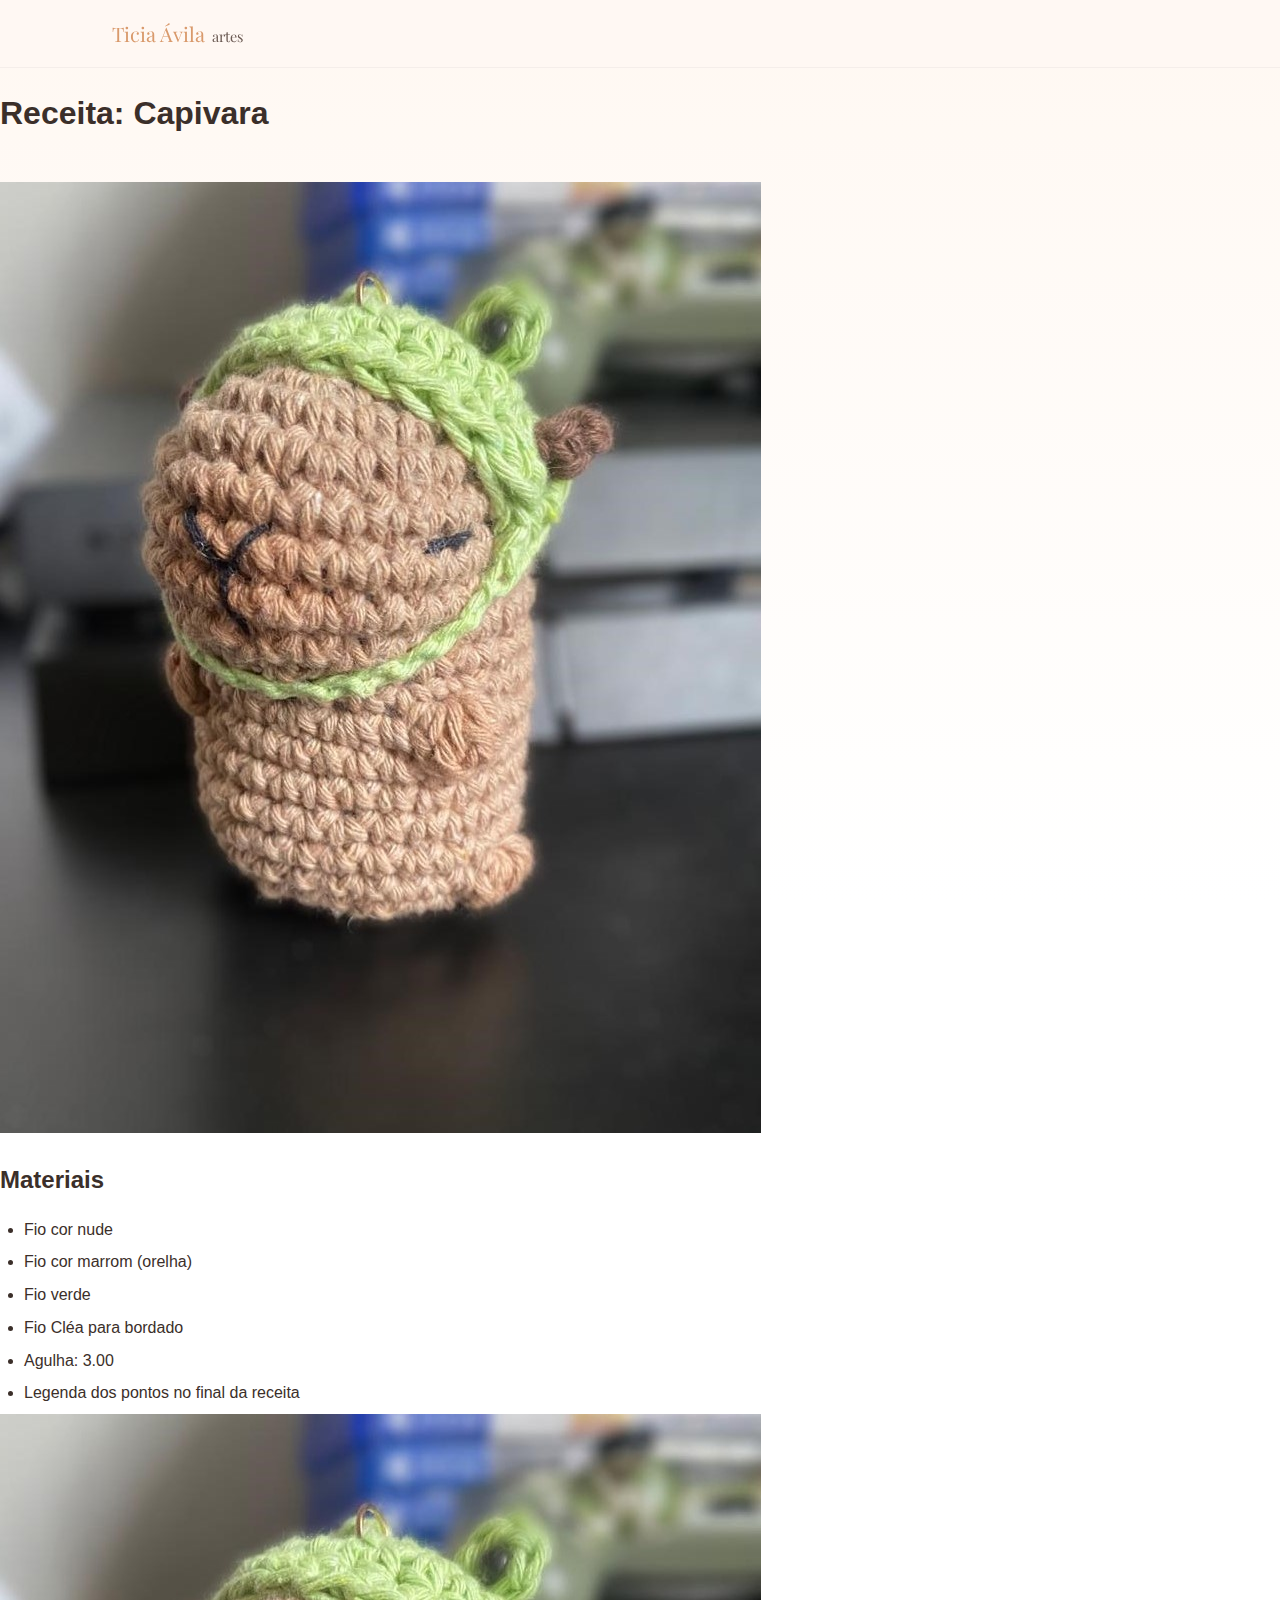
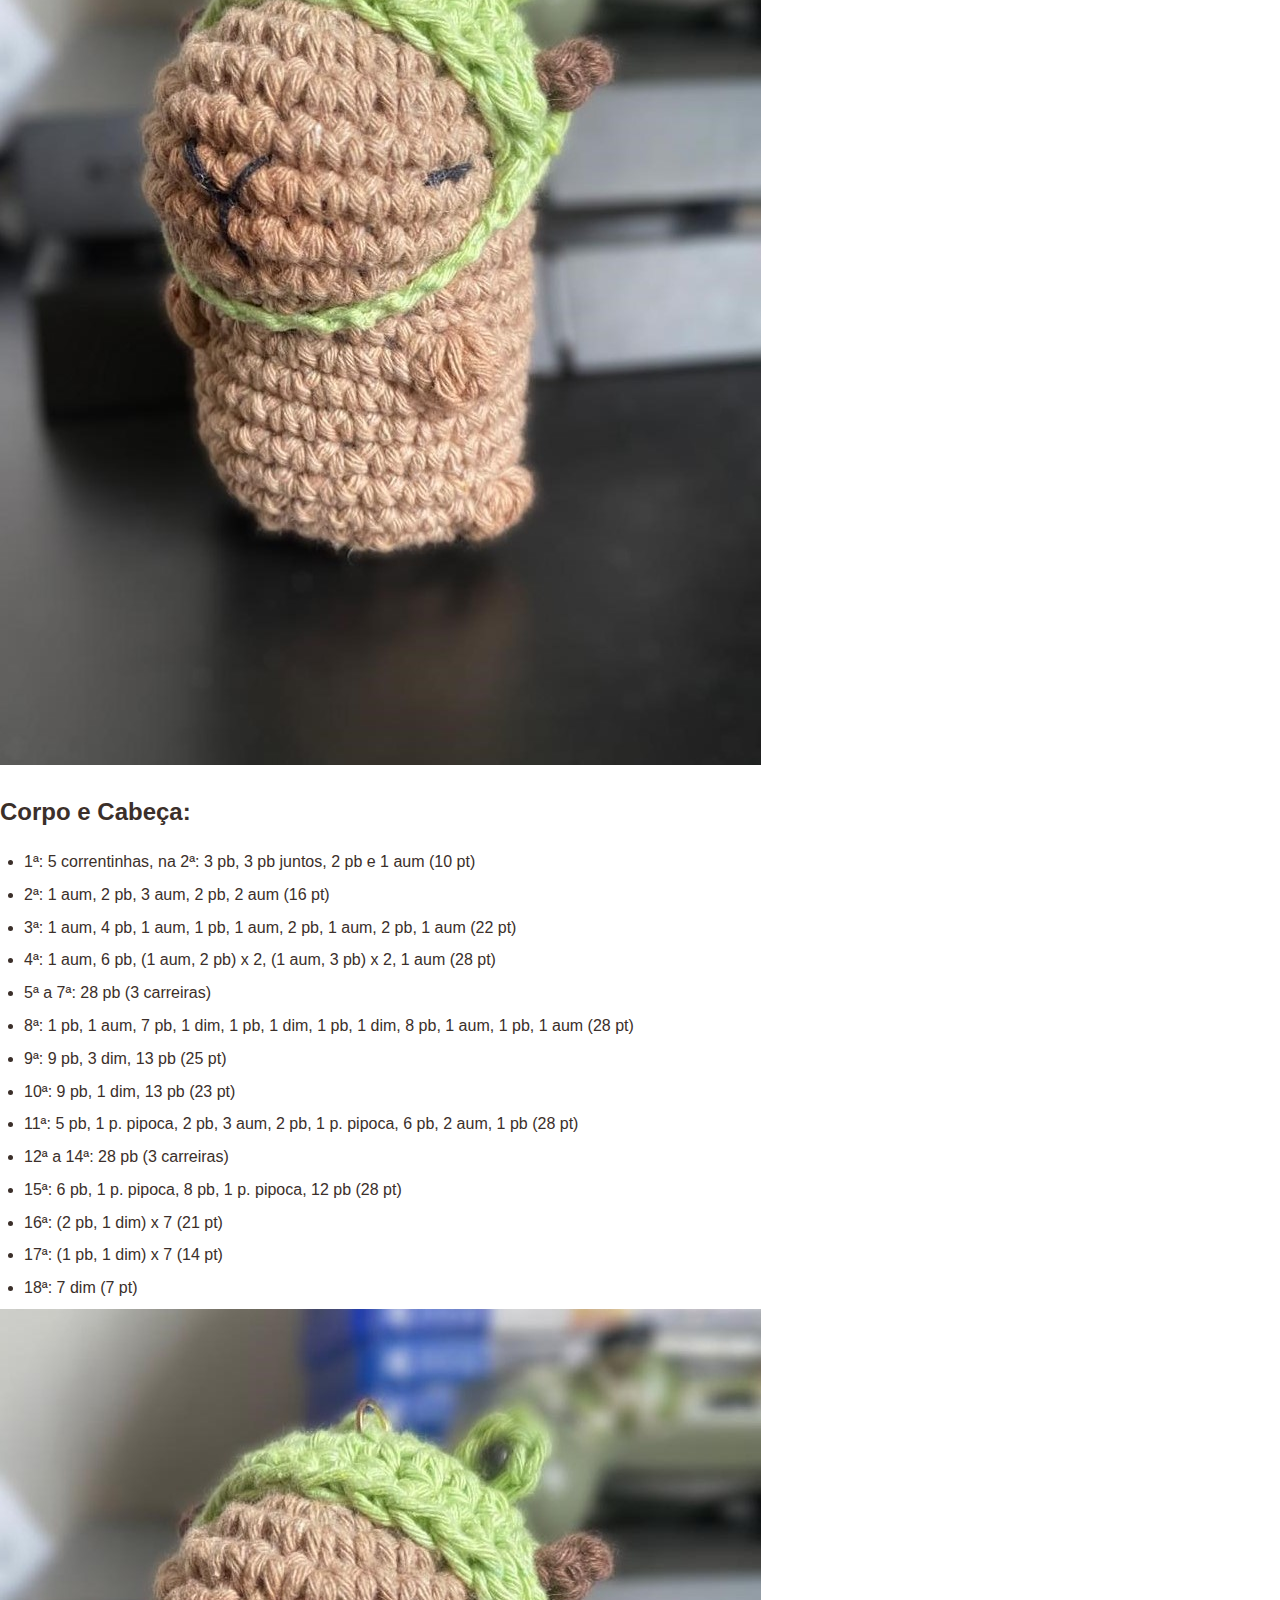
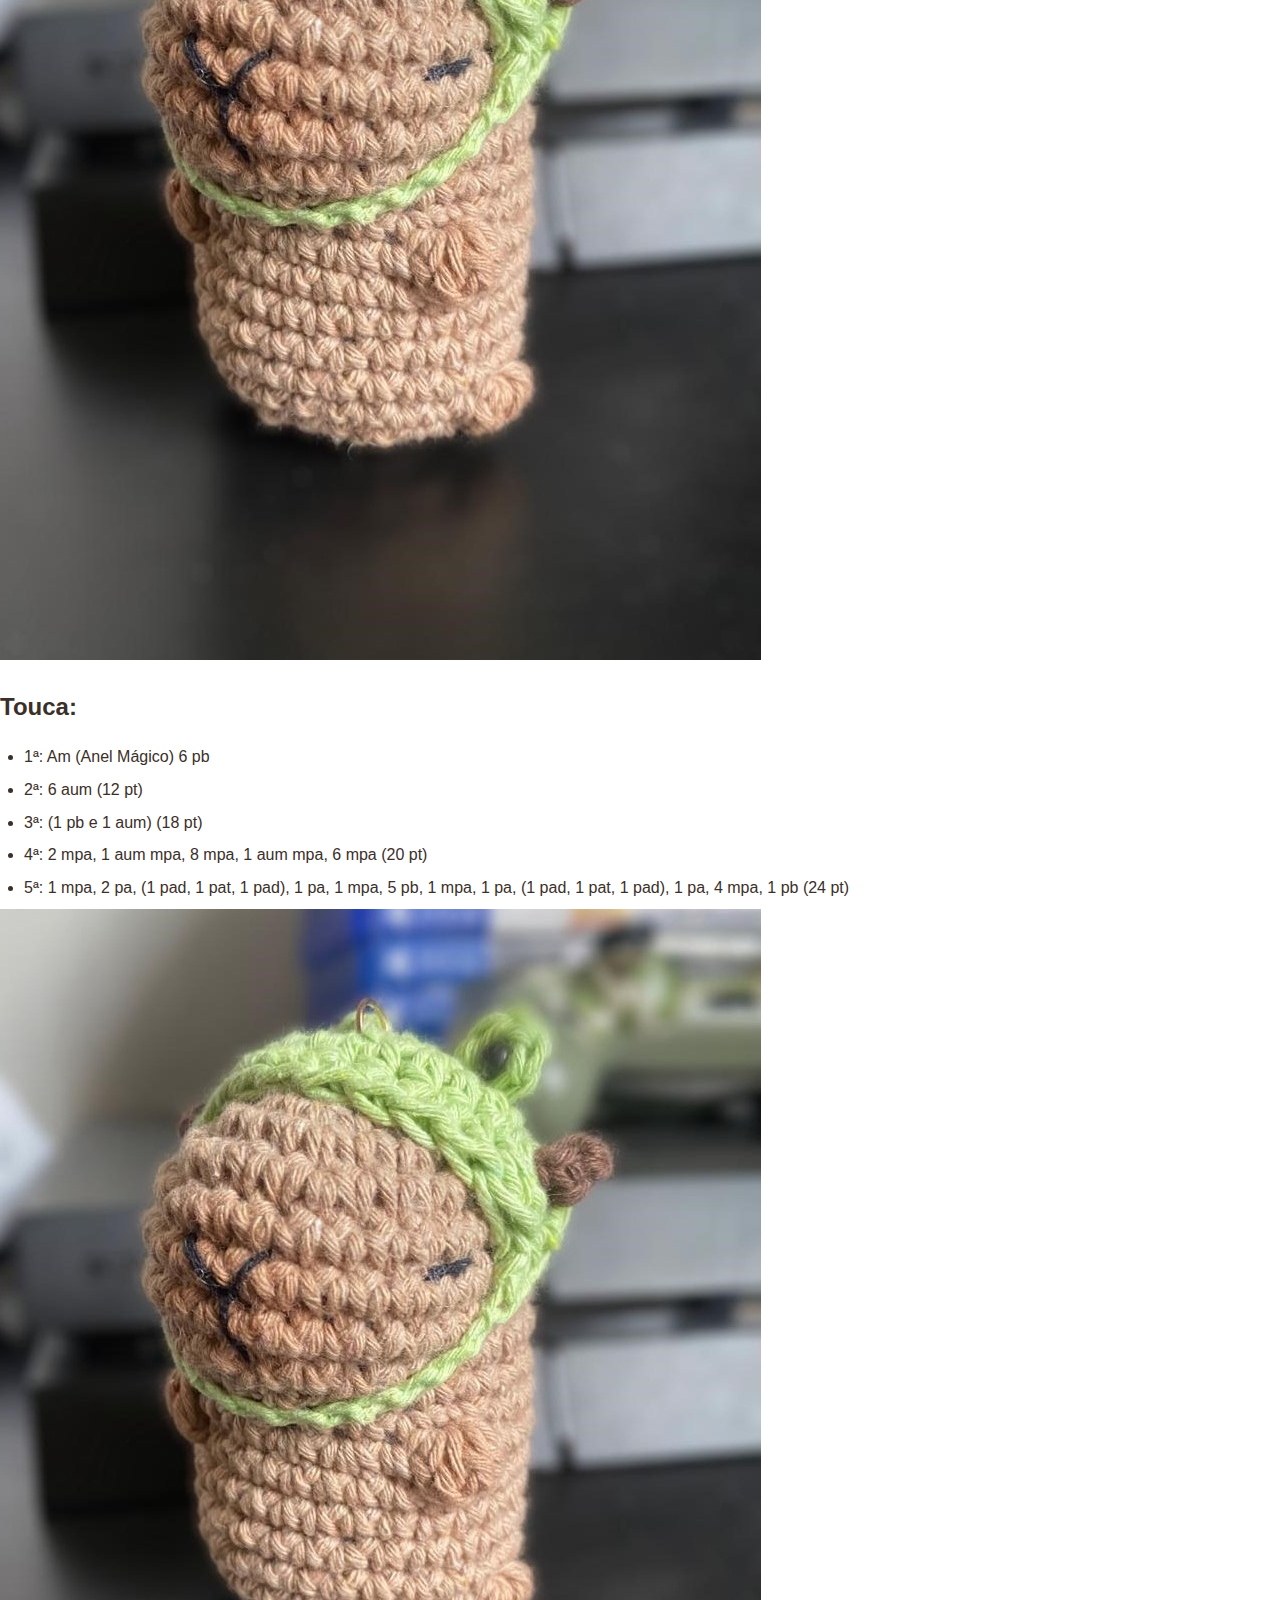
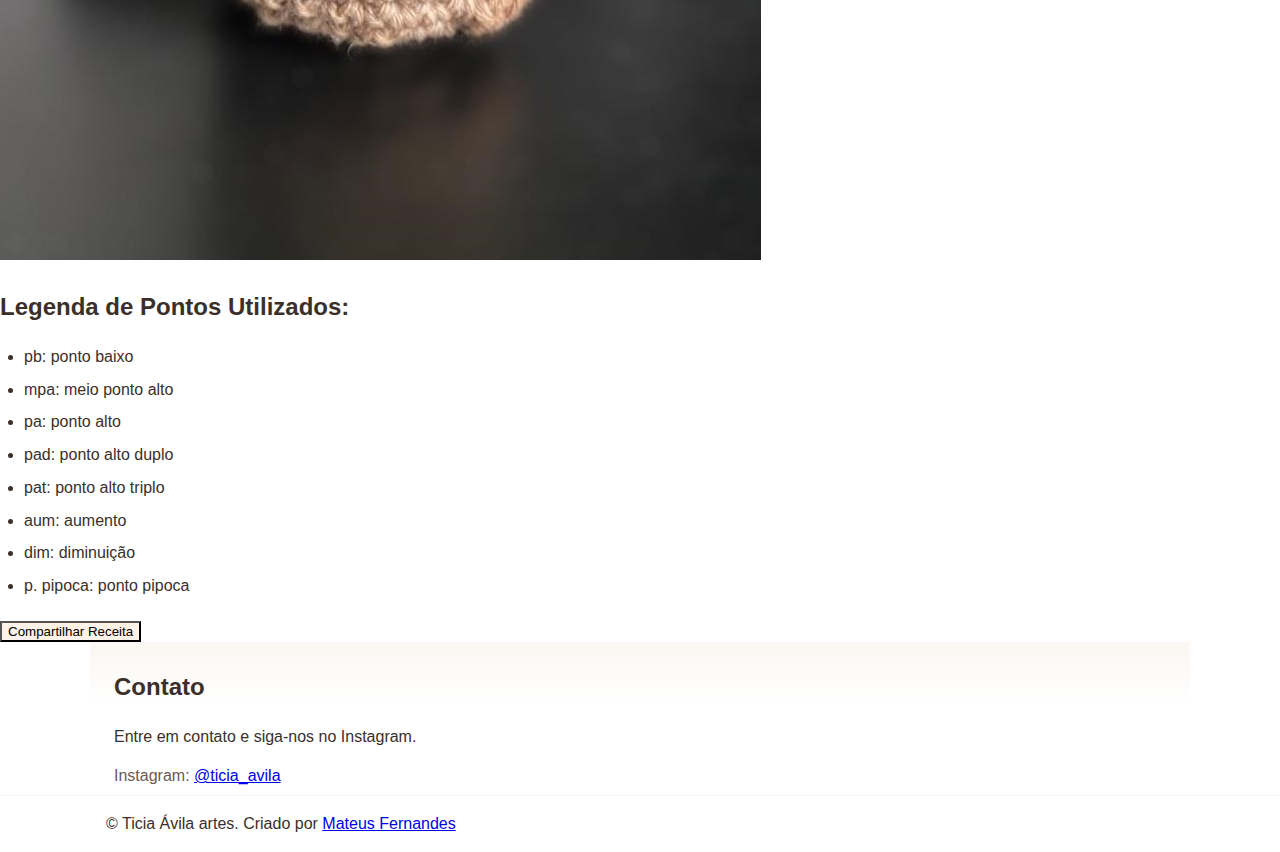
<file: Receita/receita04/receita.html>
<!DOCTYPE html>
<html lang="pt-BR">
<head>
  <meta charset="UTF-8" />
  <meta name="viewport" content="width=device-width, initial-scale=1.0" />

  <title>Receita de Amigurumi</title>

  <link rel="preconnect" href="https://fonts.googleapis.com">
  <link rel="preconnect" href="https://fonts.gstatic.com" crossorigin>
  <link href="https://fonts.googleapis.com/css2?family=Playfair+Display:wght@500;700&family=Inter:wght@400;500;600&display=swap" rel="stylesheet">

  <link rel="stylesheet" href="../../style.css" />
  <link rel="stylesheet" href="../receita.css" />
</head>

<body>

<header class="site-header">
  <div class="container header-inner">
    <a href="../../index.html" class="logo">
      Ticia Ávila<span class="logo-sub"> artes</span>
    </a>
  </div>
</header>

<main class="recipe-layout">

  <!-- TOPO -->
  <section id="topo">
    <h1 class="recipe-title">
      Receita: Capivara  
    </h1>
  </section>

  <!-- BLOCO 1 -->
  <section class="recipe-block">

    <div class="block-media">
      <img src="imagem (01).jpeg" alt="Amigurumi exemplo">
    </div>

    <div class="block-text">
      <h2 class="TituloReceita">Materiais</h2>
      <ul class="ListaRecipe">
            <li>Fio cor nude</li>
            <li>Fio cor marrom (orelha)</li> 
            <li>Fio verde</li> 
            <li>Fio Cléa para bordado</li> 
            <li>Agulha: 3.00</li>
            <li>Legenda dos pontos no final da receita</li>
      </ul>
    </div>

  </section>

  <!-- BLOCO 2 (invertido) -->
  <section class="recipe-block reverse">

    <div class="block-media">
      <img src="imagem (01).jpeg" alt="Processo do amigurumi">
    </div>

    <div class="block-text">
      <h2 class="TituloReceita">Corpo e Cabeça:</h2>
      <ul class="ListaRecipe">

        <li>1ª: 5 correntinhas, na 2ª: 3 pb, 3 pb juntos, 2 pb e 1 aum (10 pt)</li>
        <li>2ª: 1 aum, 2 pb, 3 aum, 2 pb, 2 aum (16 pt)</li>
        <li>3ª: 1 aum, 4 pb, 1 aum, 1 pb, 1 aum, 2 pb, 1 aum, 2 pb, 1 aum (22 pt)</li>
        <li>4ª: 1 aum, 6 pb, (1 aum, 2 pb) x 2, (1 aum, 3 pb) x 2, 1 aum (28 pt)</li>
        <li>5ª a 7ª: 28 pb (3 carreiras)</li>
        <li>8ª: 1 pb, 1 aum, 7 pb, 1 dim, 1 pb, 1 dim, 1 pb, 1 dim, 8 pb, 1 aum, 1 pb, 1 aum (28 pt)</li>
        <li>9ª: 9 pb, 3 dim, 13 pb (25 pt)</li>
        <li>10ª: 9 pb, 1 dim, 13 pb (23 pt)</li>
        <li>11ª: 5 pb, 1 p. pipoca, 2 pb, 3 aum, 2 pb, 1 p. pipoca, 6 pb, 2 aum, 1 pb (28 pt)</li>
        <li>12ª a 14ª: 28 pb (3 carreiras)</li>
        <li>15ª: 6 pb, 1 p. pipoca, 8 pb, 1 p. pipoca, 12 pb (28 pt)</li>
        <li>16ª: (2 pb, 1 dim) x 7 (21 pt)</li>
        <li>17ª: (1 pb, 1 dim) x 7 (14 pt)</li>
        <li>18ª: 7 dim (7 pt)</li>

      </ul>
    </div>

  </section>

 <section class="recipe-block">

    <div class="block-media">
      <img src="imagem (01).jpeg" alt="Amigurumi exemplo">
    </div>

    <div class="block-text">
      <h2 class="TituloReceita">Touca:</h2>
      <ul class="ListaRecipe">

          <li>1ª: Am (Anel Mágico) 6 pb</li>
          <li>2ª: 6 aum (12 pt)</li>
          <li>3ª: (1 pb e 1 aum) (18 pt)</li>
          <li>4ª: 2 mpa, 1 aum mpa, 8 mpa, 1 aum mpa, 6 mpa (20 pt)</li>
          <li>5ª: 1 mpa, 2 pa, (1 pad, 1 pat, 1 pad), 1 pa, 1 mpa, 5 pb, 1 mpa, 1 pa, (1 pad, 1 pat, 1 pad), 1 pa, 4 mpa, 1 pb (24 pt)</li>

      </ul>
    </div>

  </section>

    <section class="recipe-block reverse">

    <div class="block-media">
      <img src="imagem (01).jpeg" alt="Processo do amigurumi">
    </div>

    <div class="block-text">
      <h2 class="TituloReceita">Legenda de Pontos Utilizados:</h2>
      <ul class="ListaRecipe">
          <li>pb: ponto baixo</li>
          <li>mpa: meio ponto alto</li>
          <li>pa: ponto alto</li>
          <li>pad: ponto alto duplo</li>
          <li>pat: ponto alto triplo</li>
          <li>aum: aumento</li>
          <li>dim: diminuição</li>
          <li>p. pipoca: ponto pipoca</li>

      </ul>
    </div>

  </section>

  <!-- BOTÃO -->
  <div class="recipe-actions">
    <button id="btnShare">Compartilhar Receita</button>
  </div>

</main>
   <section id="contato" class="contato container">
      <h2>Contato</h2>
      <p>Entre em contato e siga-nos no Instagram.</p>
      <ul class="contact-list">
        <li>Instagram: <a href="https://www.instagram.com/ticia_avila/" target="_blank" rel="noopener">@ticia_avila</a></li>
      </ul>
    </section>

  </main>

  <footer class="site-footer">
    <div class="container footer-inner">
      <p>© <span id="year"></span> Ticia Ávila artes. Criado por <a href="https://www.instagram.com/mateus_moura_tt/" target="_blank" >Mateus Fernandes</a></p>
    </div>
  </footer>
</body>
</html>
</file>
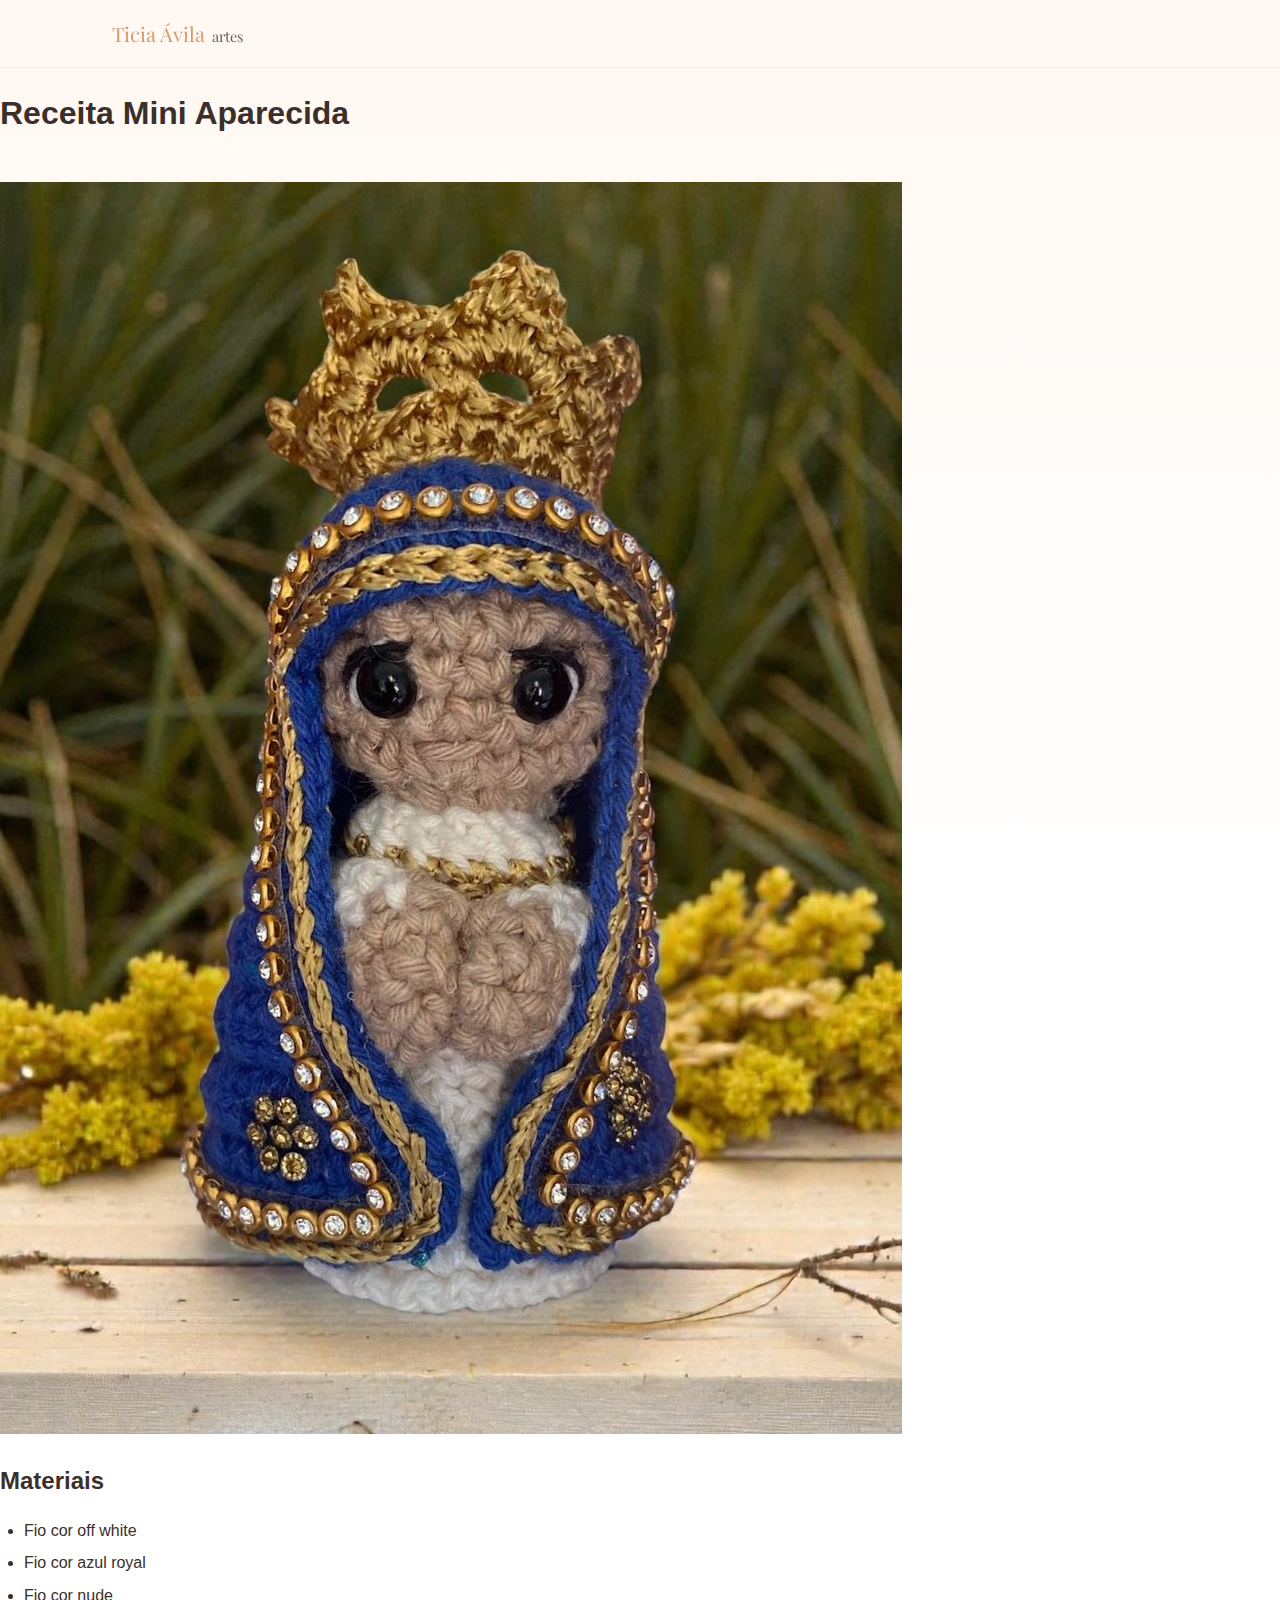
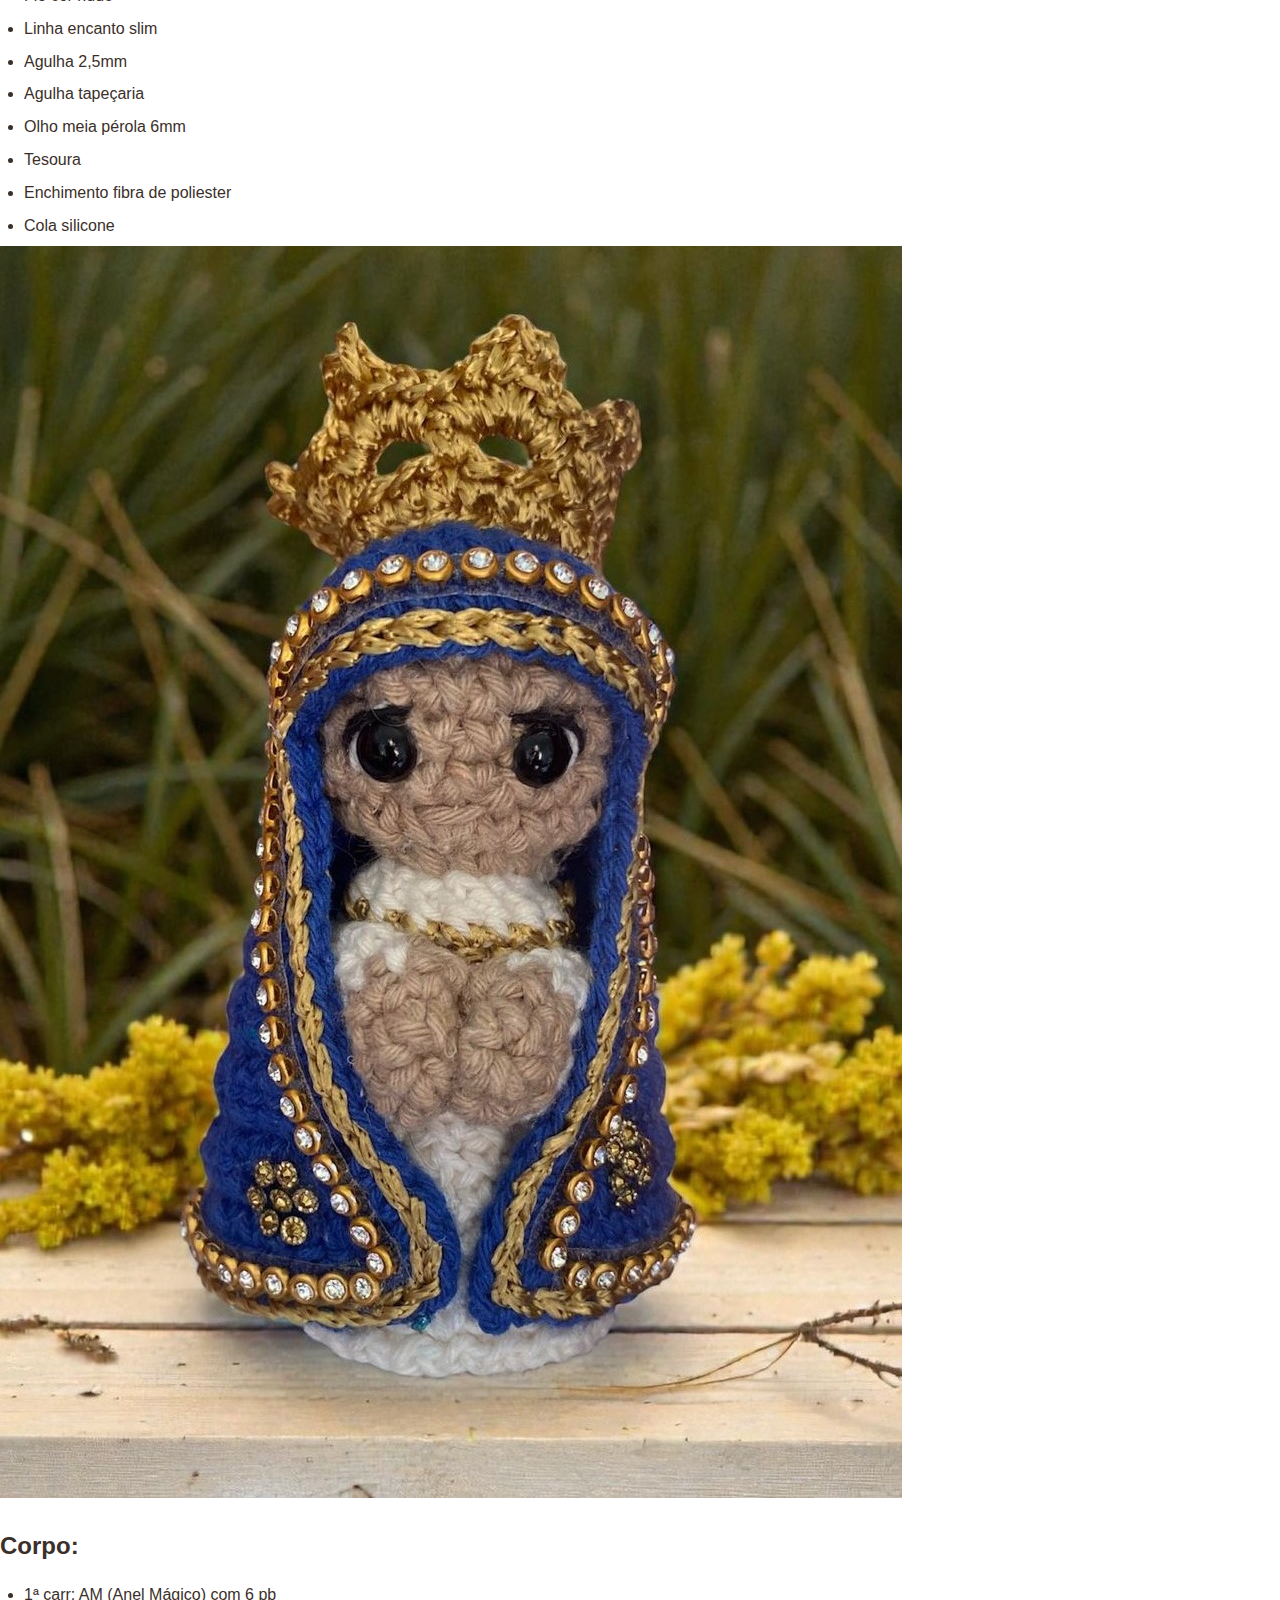
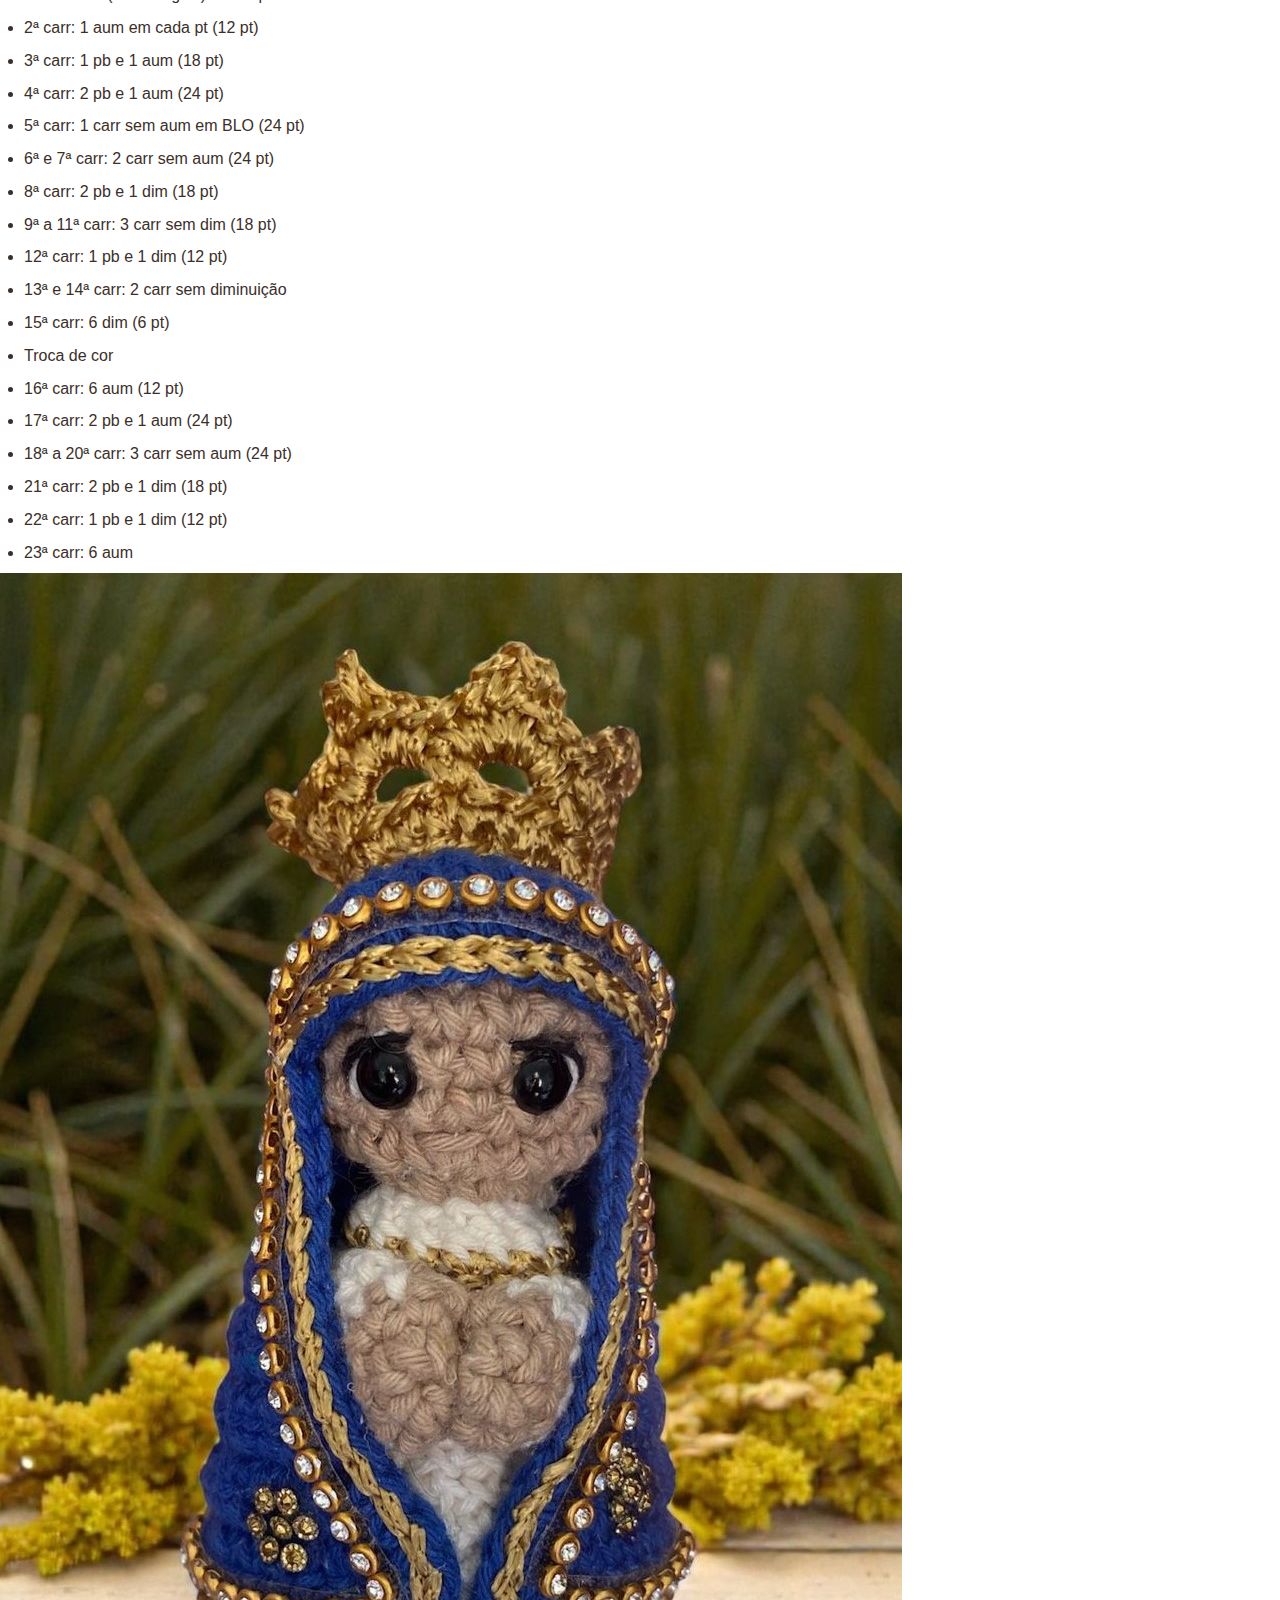
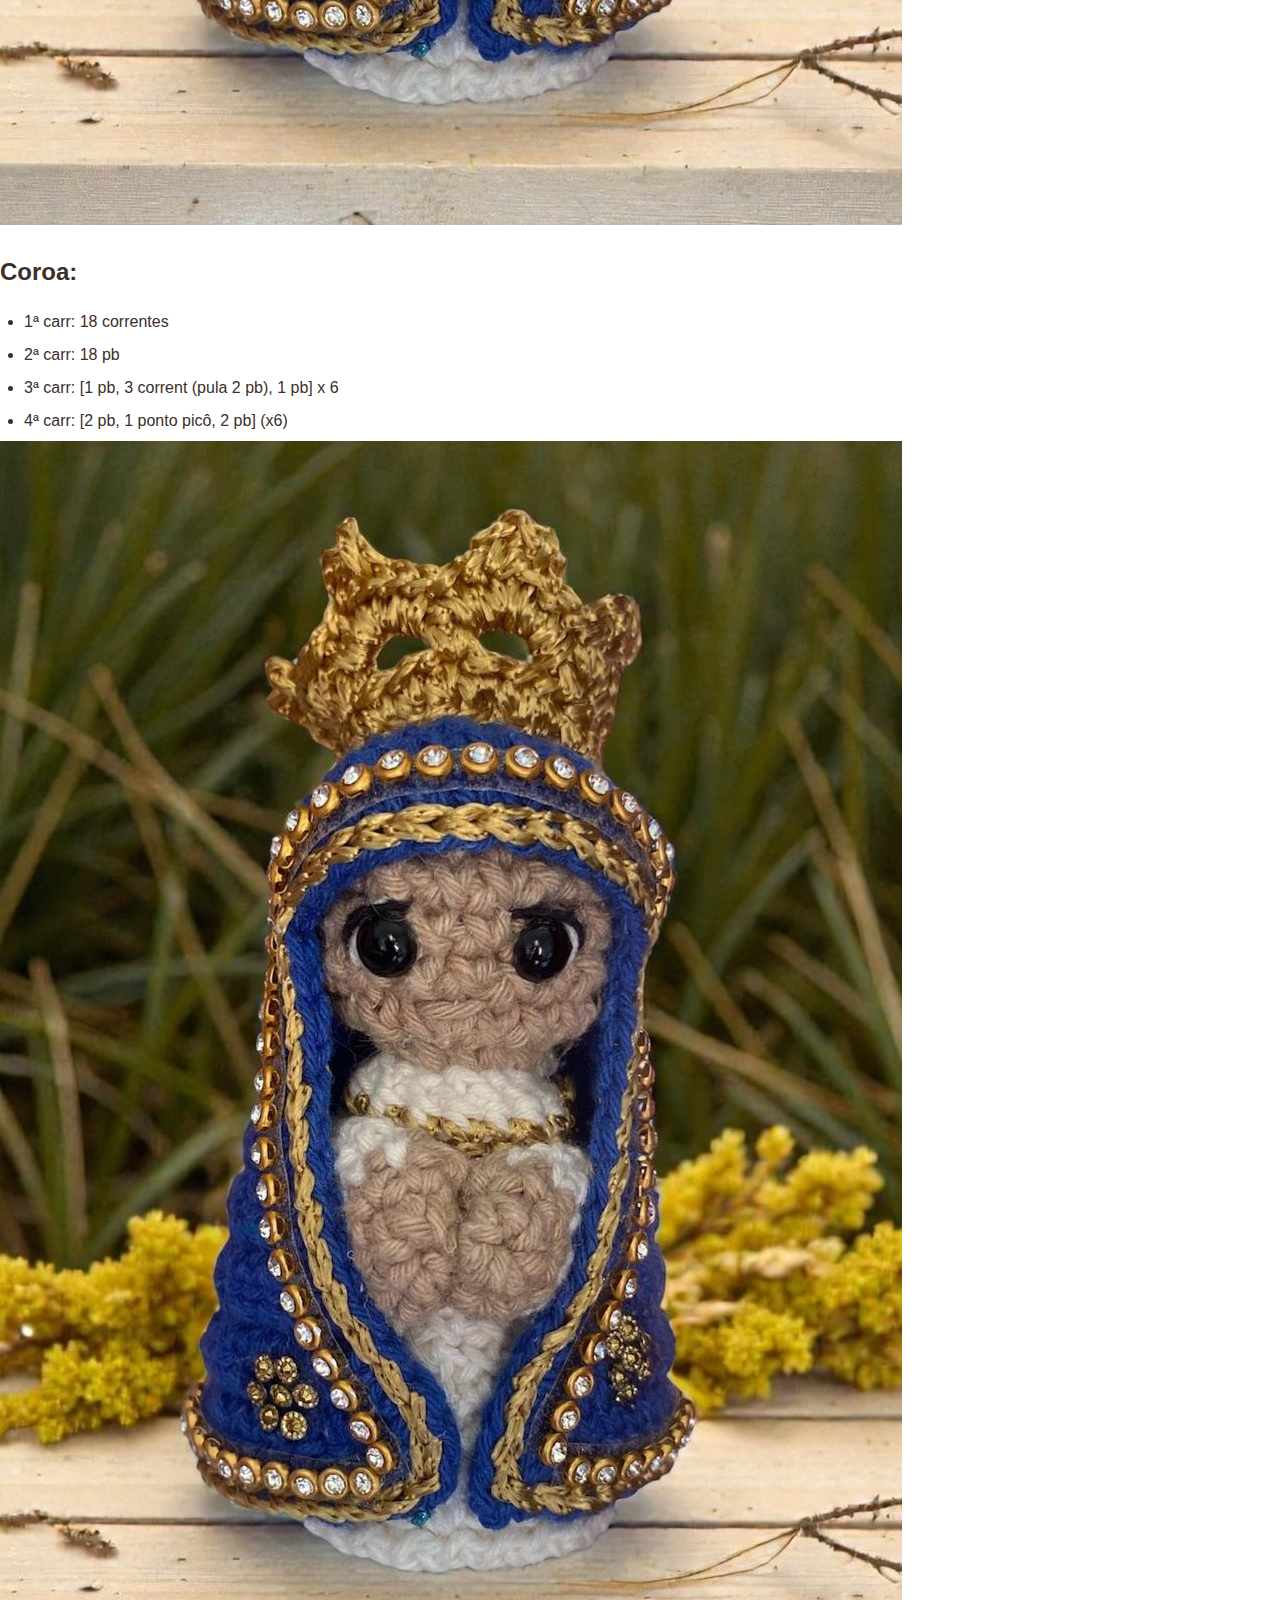
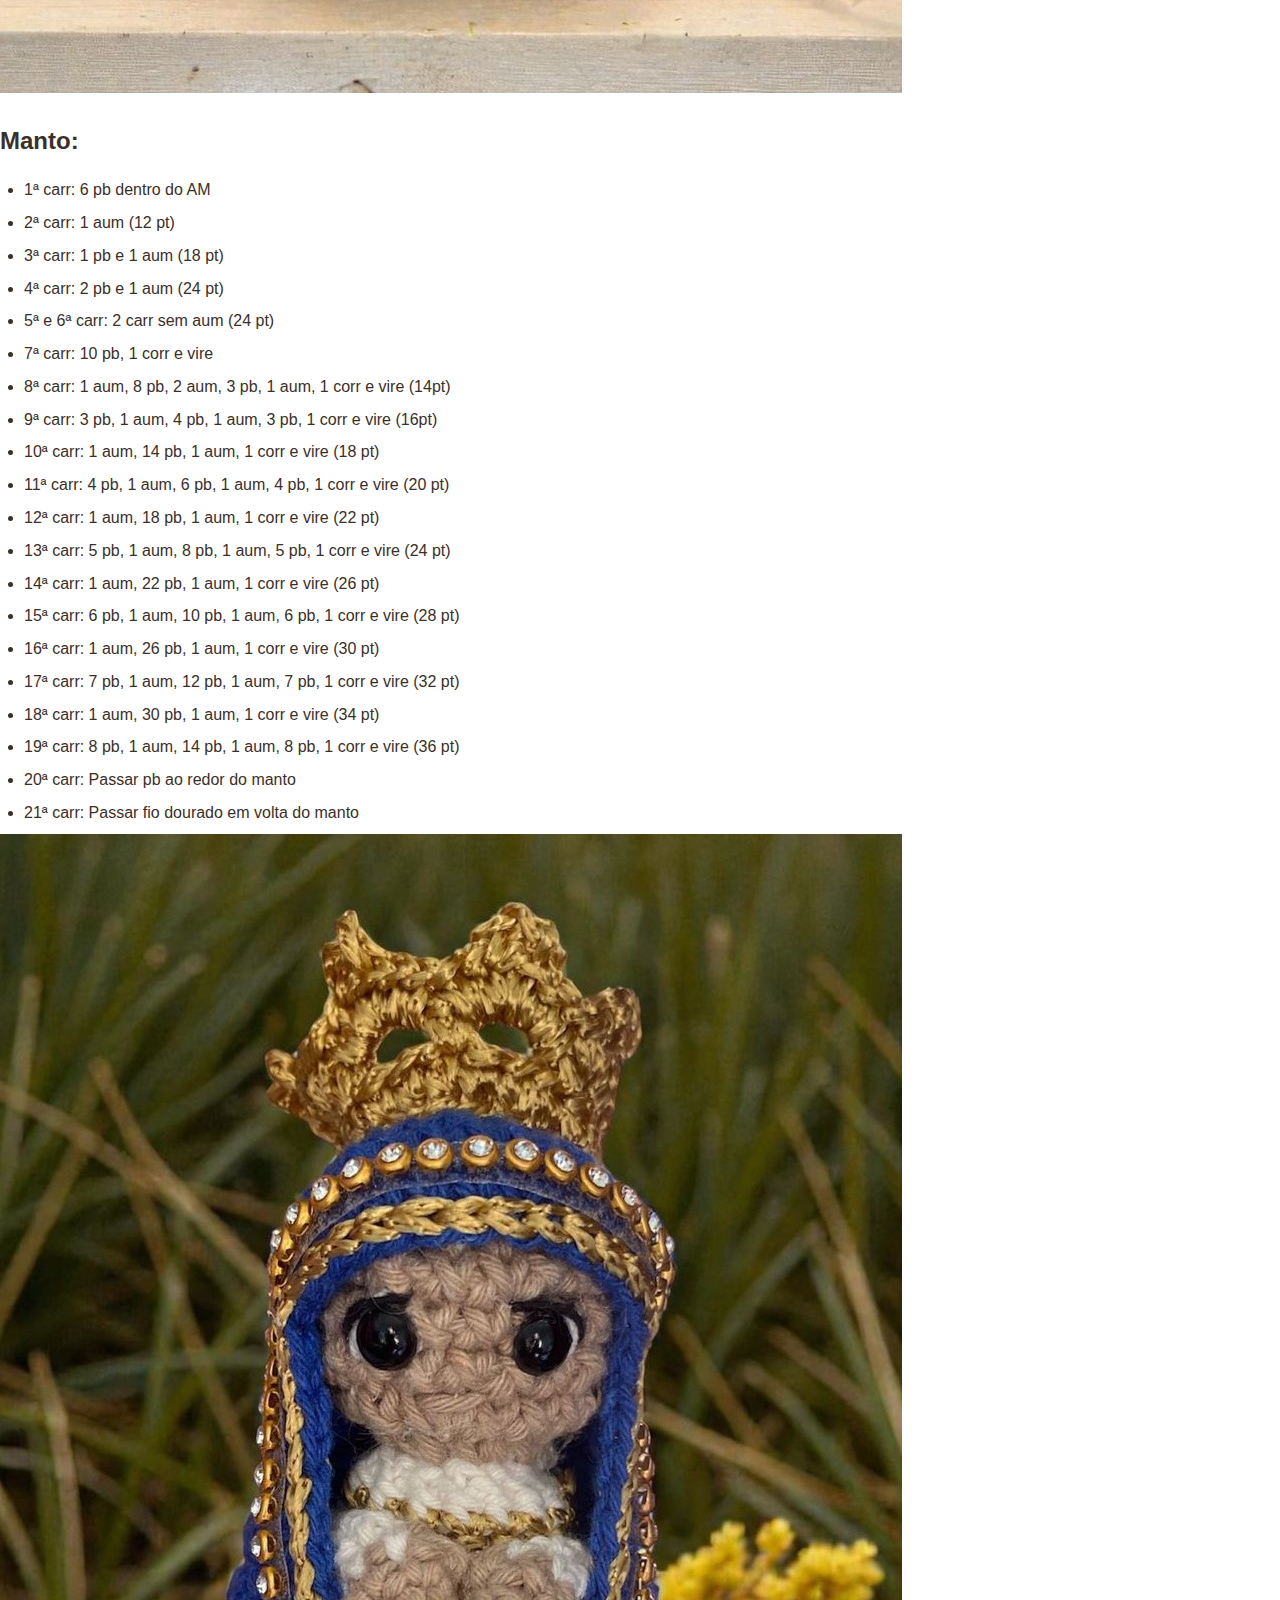
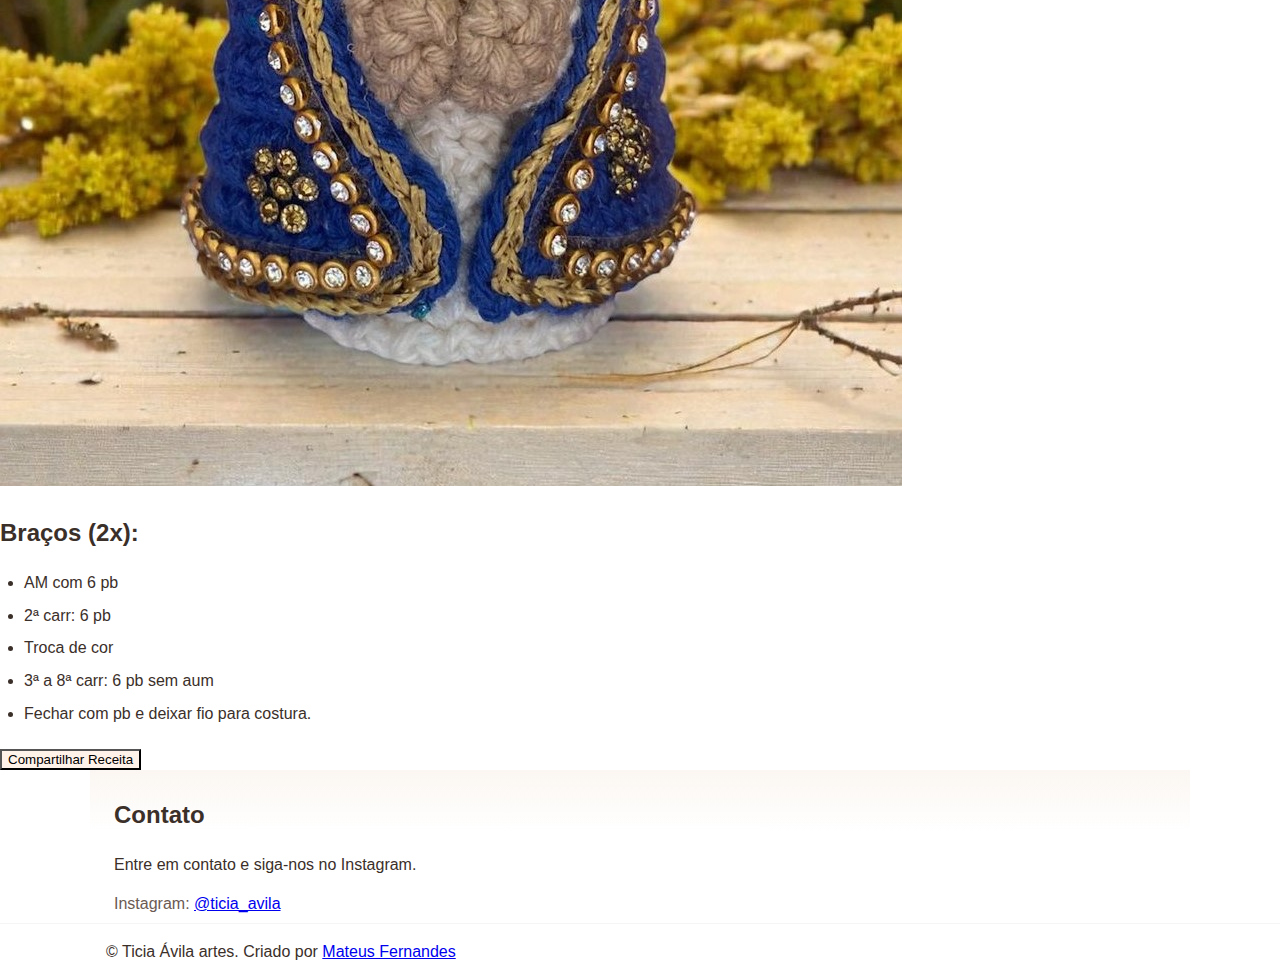
<file: Receita/receita05/receita.html>
<!DOCTYPE html>
<html lang="pt-BR">
<head>
  <meta charset="UTF-8" />
  <meta name="viewport" content="width=device-width, initial-scale=1.0" />

  <title>Receita de Amigurumi</title>

  <link rel="preconnect" href="https://fonts.googleapis.com">
  <link rel="preconnect" href="https://fonts.gstatic.com" crossorigin>
  <link href="https://fonts.googleapis.com/css2?family=Playfair+Display:wght@500;700&family=Inter:wght@400;500;600&display=swap" rel="stylesheet">

  <link rel="stylesheet" href="../../style.css" />
  <link rel="stylesheet" href="../receita.css" />
</head>

<body>

<header class="site-header">
  <div class="container header-inner">
    <a href="../../index.html" class="logo">
      Ticia Ávila<span class="logo-sub"> artes</span>
    </a>
  </div>
</header>

<main class="recipe-layout">

  <!-- TOPO -->
  <section id="topo">
    <h1 class="recipe-title">
      Receita Mini Aparecida  
    </h1>
  </section>

  <!-- BLOCO 1 -->
  <section class="recipe-block">

    <div class="block-media">
      <img src="imagem01.jpeg" alt="Amigurumi exemplo">
    </div>

    <div class="block-text">
      <h2 class="TituloReceita">Materiais</h2>
      <ul class="ListaRecipe">

        <li>Fio cor off white</li>
        <li>Fio cor azul royal </li>
        <li>Fio cor nude </li>
        <li>Linha encanto slim </li>
        <li>Agulha 2,5mm </li>
        <li>Agulha tapeçaria </li>
        <li>Olho meia pérola 6mm </li>
        <li>Tesoura </li>
        <li>Enchimento fibra de poliester </li>
        <li>Cola silicone</li>
      
      </ul>
    </div>

  </section>

  <!-- BLOCO 2 (invertido) -->
  <section class="recipe-block reverse">

    <div class="block-media">
      <img src="imagem01.jpeg" alt="Processo do amigurumi">
    </div>

    <div class="block-text">
      <h2 class="TituloReceita">Corpo:</h2>
      <ul class="ListaRecipe">

          <li>1ª carr: AM (Anel Mágico) com 6 pb</li>
          <li>2ª carr: 1 aum em cada pt (12 pt)</li>
          <li>3ª carr: 1 pb e 1 aum (18 pt)</li>
          <li>4ª carr: 2 pb e 1 aum (24 pt)</li>
          <li>5ª carr: 1 carr sem aum em BLO (24 pt)</li>
          <li>6ª e 7ª carr: 2 carr sem aum (24 pt)</li>
          <li>8ª carr: 2 pb e 1 dim (18 pt)</li>
          <li>9ª a 11ª carr: 3 carr sem dim (18 pt)</li>
          <li>12ª carr: 1 pb e 1 dim (12 pt)</li>
          <li>13ª e 14ª carr: 2 carr sem diminuição</li>
          <li>15ª carr: 6 dim (6 pt)</li>
          <li>Troca de cor</li>
          <li>16ª carr: 6 aum (12 pt)</li>
          <li>17ª carr: 2 pb e 1 aum (24 pt)</li>
          <li>18ª a 20ª carr: 3 carr sem aum (24 pt)</li>
          <li>21ª carr: 2 pb e 1 dim (18 pt)</li>
          <li>22ª carr: 1 pb e 1 dim (12 pt)</li>
          <li>23ª carr: 6 aum</li>

      </ul>
    </div>

  </section>

 <section class="recipe-block">

    <div class="block-media">
      <img src="imagem01.jpeg" alt="Amigurumi exemplo">
    </div>

    <div class="block-text">
      <h2 class="TituloReceita">Coroa:</h2>
      <ul class="ListaRecipe">

          <li>1ª carr: 18 correntes</li>
          <li>2ª carr: 18 pb</li>
          <li>3ª carr: [1 pb, 3 corrent (pula 2 pb), 1 pb] x 6</li>
          <li>4ª carr: [2 pb, 1 ponto picô, 2 pb] (x6)</li>

      </ul>
    </div>

  </section>

    <section class="recipe-block reverse">

    <div class="block-media">
      <img src="imagem01.jpeg" alt="Processo do amigurumi">
    </div>

    <div class="block-text">
      <h2 class="TituloReceita">Manto:</h2>
      <ul class="ListaRecipe">

        <li>1ª carr: 6 pb dentro do AM</li>
        <li>2ª carr: 1 aum (12 pt)</li>
        <li>3ª carr: 1 pb e 1 aum (18 pt)</li>
        <li>4ª carr: 2 pb e 1 aum (24 pt)</li>
        <li>5ª e 6ª carr: 2 carr sem aum (24 pt)</li>
        <li>7ª carr: 10 pb, 1 corr e vire</li>
        <li>8ª carr: 1 aum, 8 pb, 2 aum, 3 pb, 1 aum, 1 corr e vire (14pt)</li>
        <li>9ª carr: 3 pb, 1 aum, 4 pb, 1 aum, 3 pb, 1 corr e vire (16pt)</li>
        <li>10ª carr: 1 aum, 14 pb, 1 aum, 1 corr e vire (18 pt)</li>
        <li>11ª carr: 4 pb, 1 aum, 6 pb, 1 aum, 4 pb, 1 corr e vire (20 pt)</li>
        <li>12ª carr: 1 aum, 18 pb, 1 aum, 1 corr e vire (22 pt)</li>
        <li>13ª carr: 5 pb, 1 aum, 8 pb, 1 aum, 5 pb, 1 corr e vire (24 pt)</li>
        <li>14ª carr: 1 aum, 22 pb, 1 aum, 1 corr e vire (26 pt)</li>
        <li>15ª carr: 6 pb, 1 aum, 10 pb, 1 aum, 6 pb, 1 corr e vire (28 pt)</li>
        <li>16ª carr: 1 aum, 26 pb, 1 aum, 1 corr e vire (30 pt)</li>
        <li>17ª carr: 7 pb, 1 aum, 12 pb, 1 aum, 7 pb, 1 corr e vire (32 pt)</li>
        <li>18ª carr: 1 aum, 30 pb, 1 aum, 1 corr e vire (34 pt)</li>
        <li>19ª carr: 8 pb, 1 aum, 14 pb, 1 aum, 8 pb, 1 corr e vire (36 pt)</li>
        <li>20ª carr: Passar pb ao redor do manto</li>
        <li>21ª carr: Passar fio dourado em volta do manto</li>

      </ul>
    </div>

  </section>

   <section class="recipe-block">

    <div class="block-media">
      <img src="imagem01.jpeg" alt="Amigurumi exemplo">
    </div>

    <div class="block-text">
      <h2 class="TituloReceita">Braços (2x):</h2>
      <ul class="ListaRecipe">

          <li>AM com 6 pb</li>
          <li>2ª carr: 6 pb</li>
          <li>Troca de cor</li>
          <li>3ª a 8ª carr: 6 pb sem aum</li>
          <li>Fechar com pb e deixar fio para costura.</li>

      </ul>
    </div>

  </section>

  <!-- BOTÃO -->
  <div class="recipe-actions">
    <button id="btnShare">Compartilhar Receita</button>
  </div>

</main>
   <section id="contato" class="contato container">
      <h2>Contato</h2>
      <p>Entre em contato e siga-nos no Instagram.</p>
      <ul class="contact-list">
        <li>Instagram: <a href="https://www.instagram.com/ticia_avila/" target="_blank" rel="noopener">@ticia_avila</a></li>
      </ul>
    </section>

  </main>

  <footer class="site-footer">
    <div class="container footer-inner">
      <p>© <span id="year"></span> Ticia Ávila artes. Criado por <a href="https://www.instagram.com/mateus_moura_tt/" target="_blank" >Mateus Fernandes</a></p>
    </div>
  </footer>
</body>
</html>
</file>
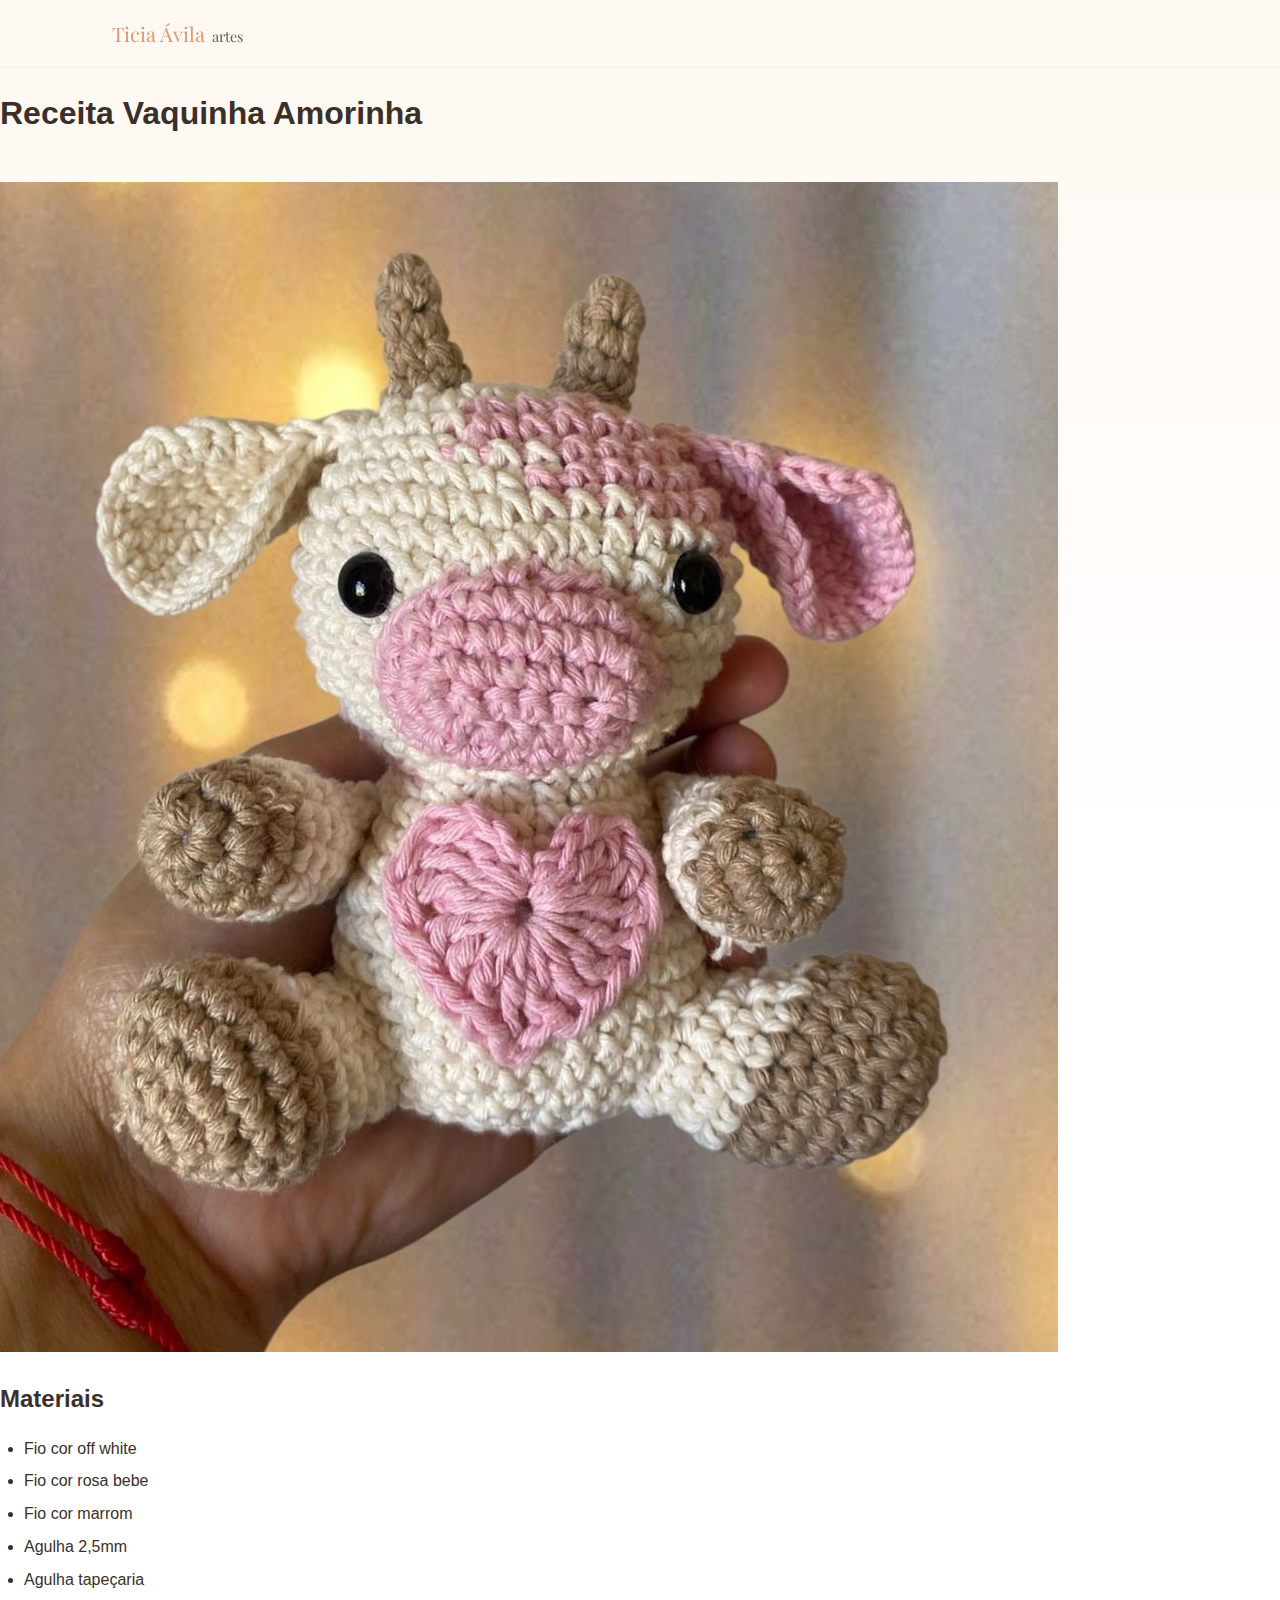
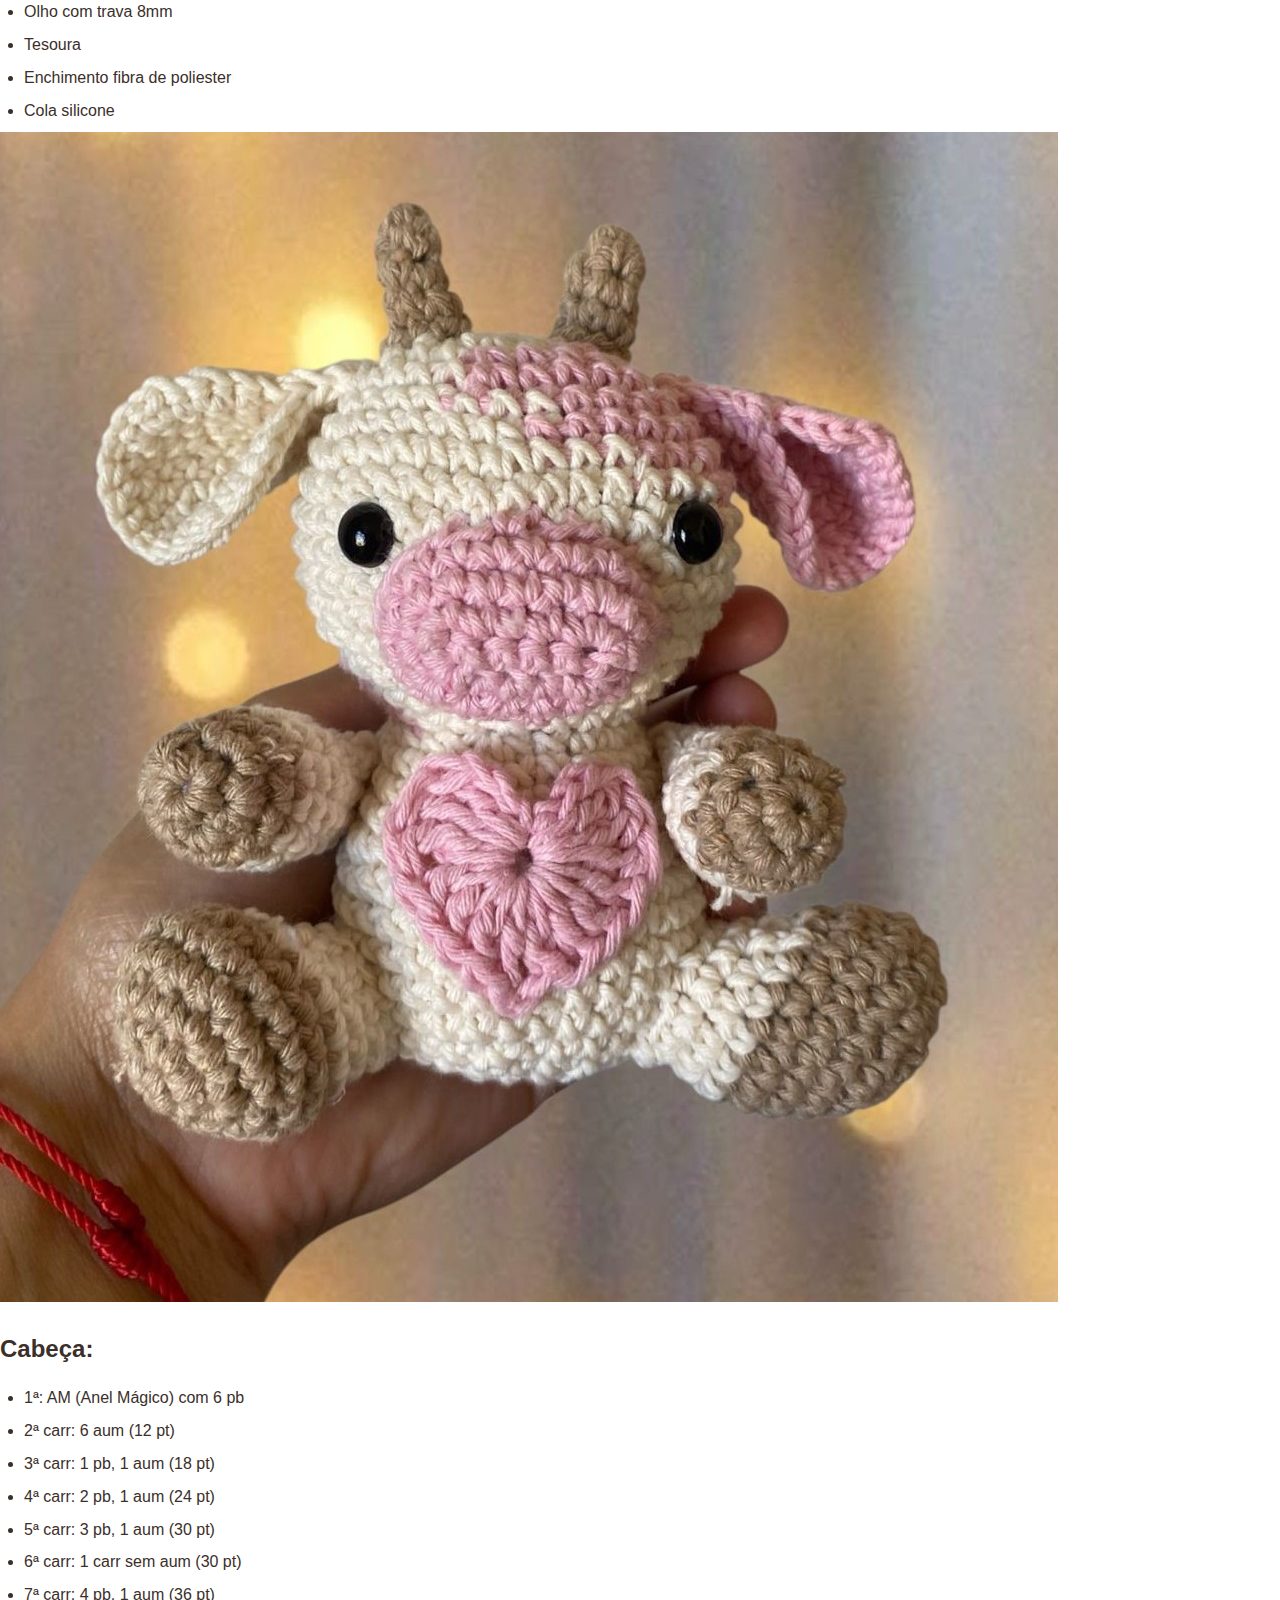
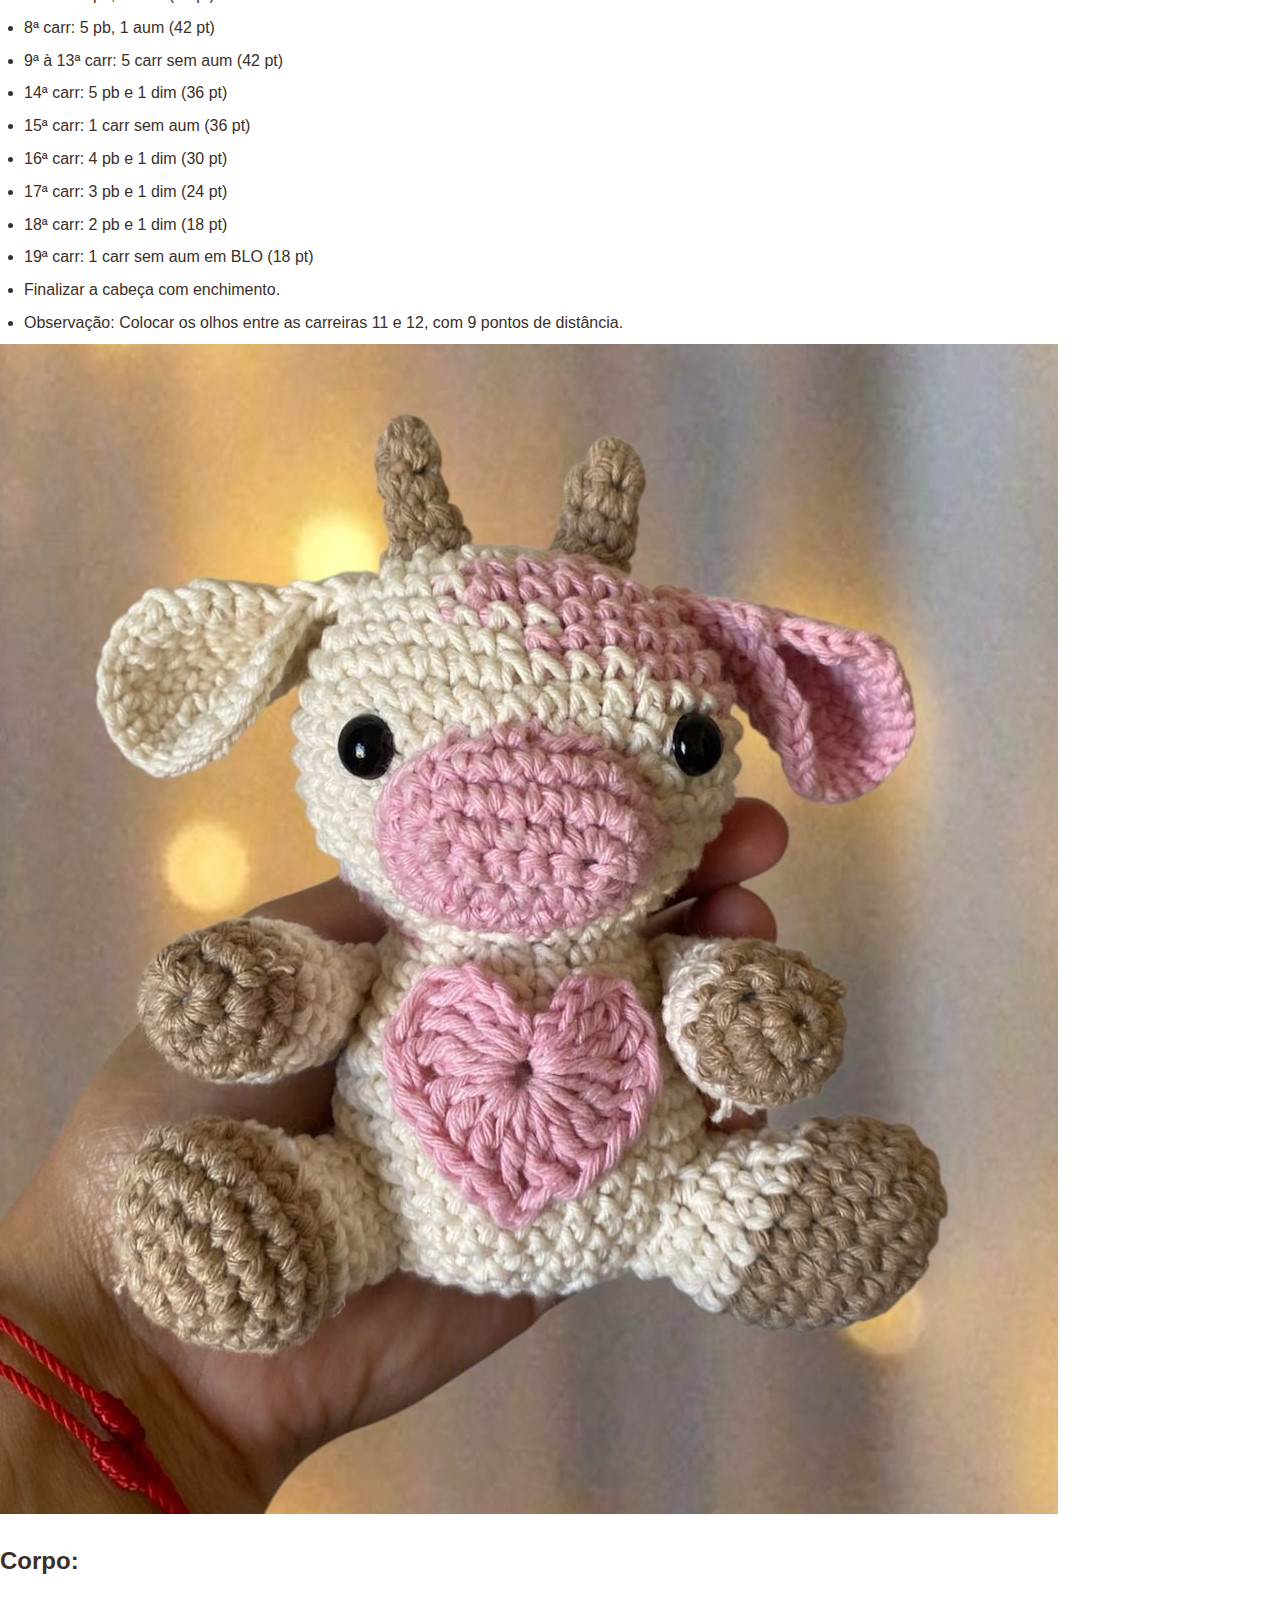
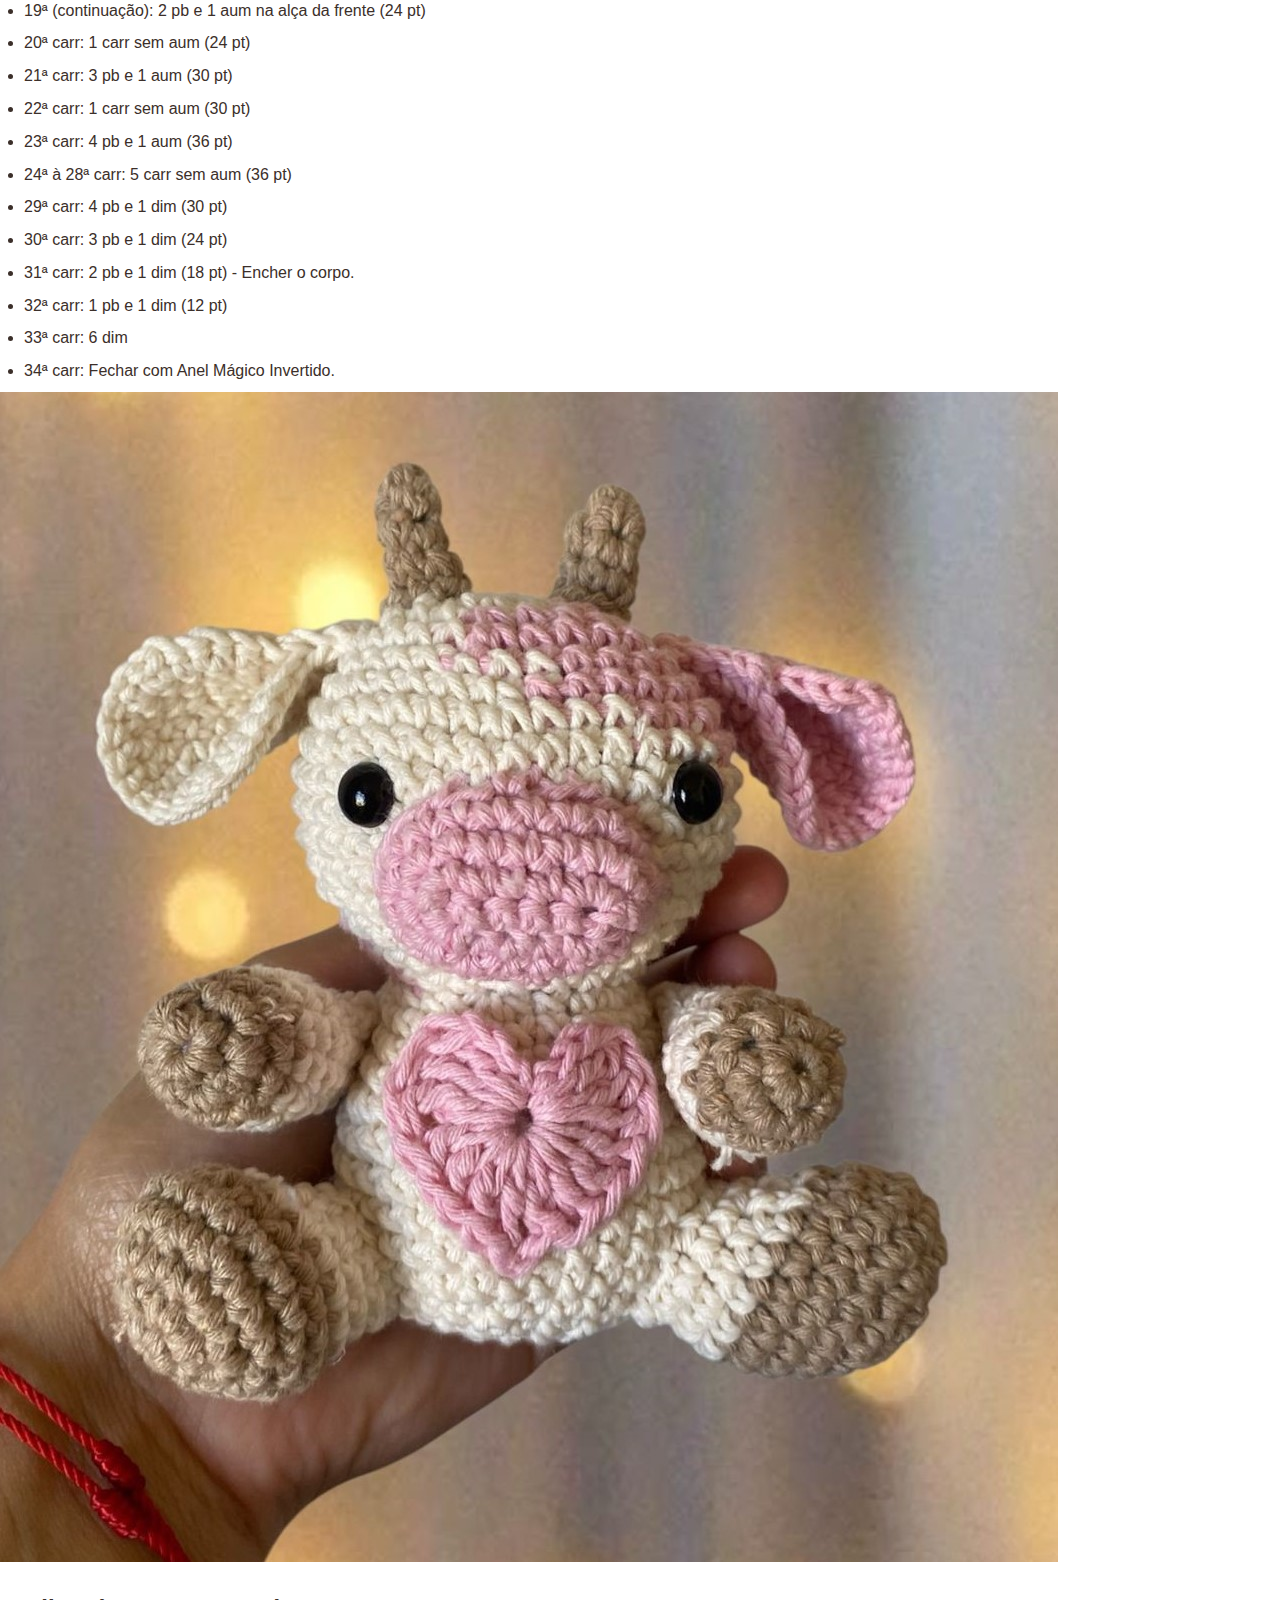
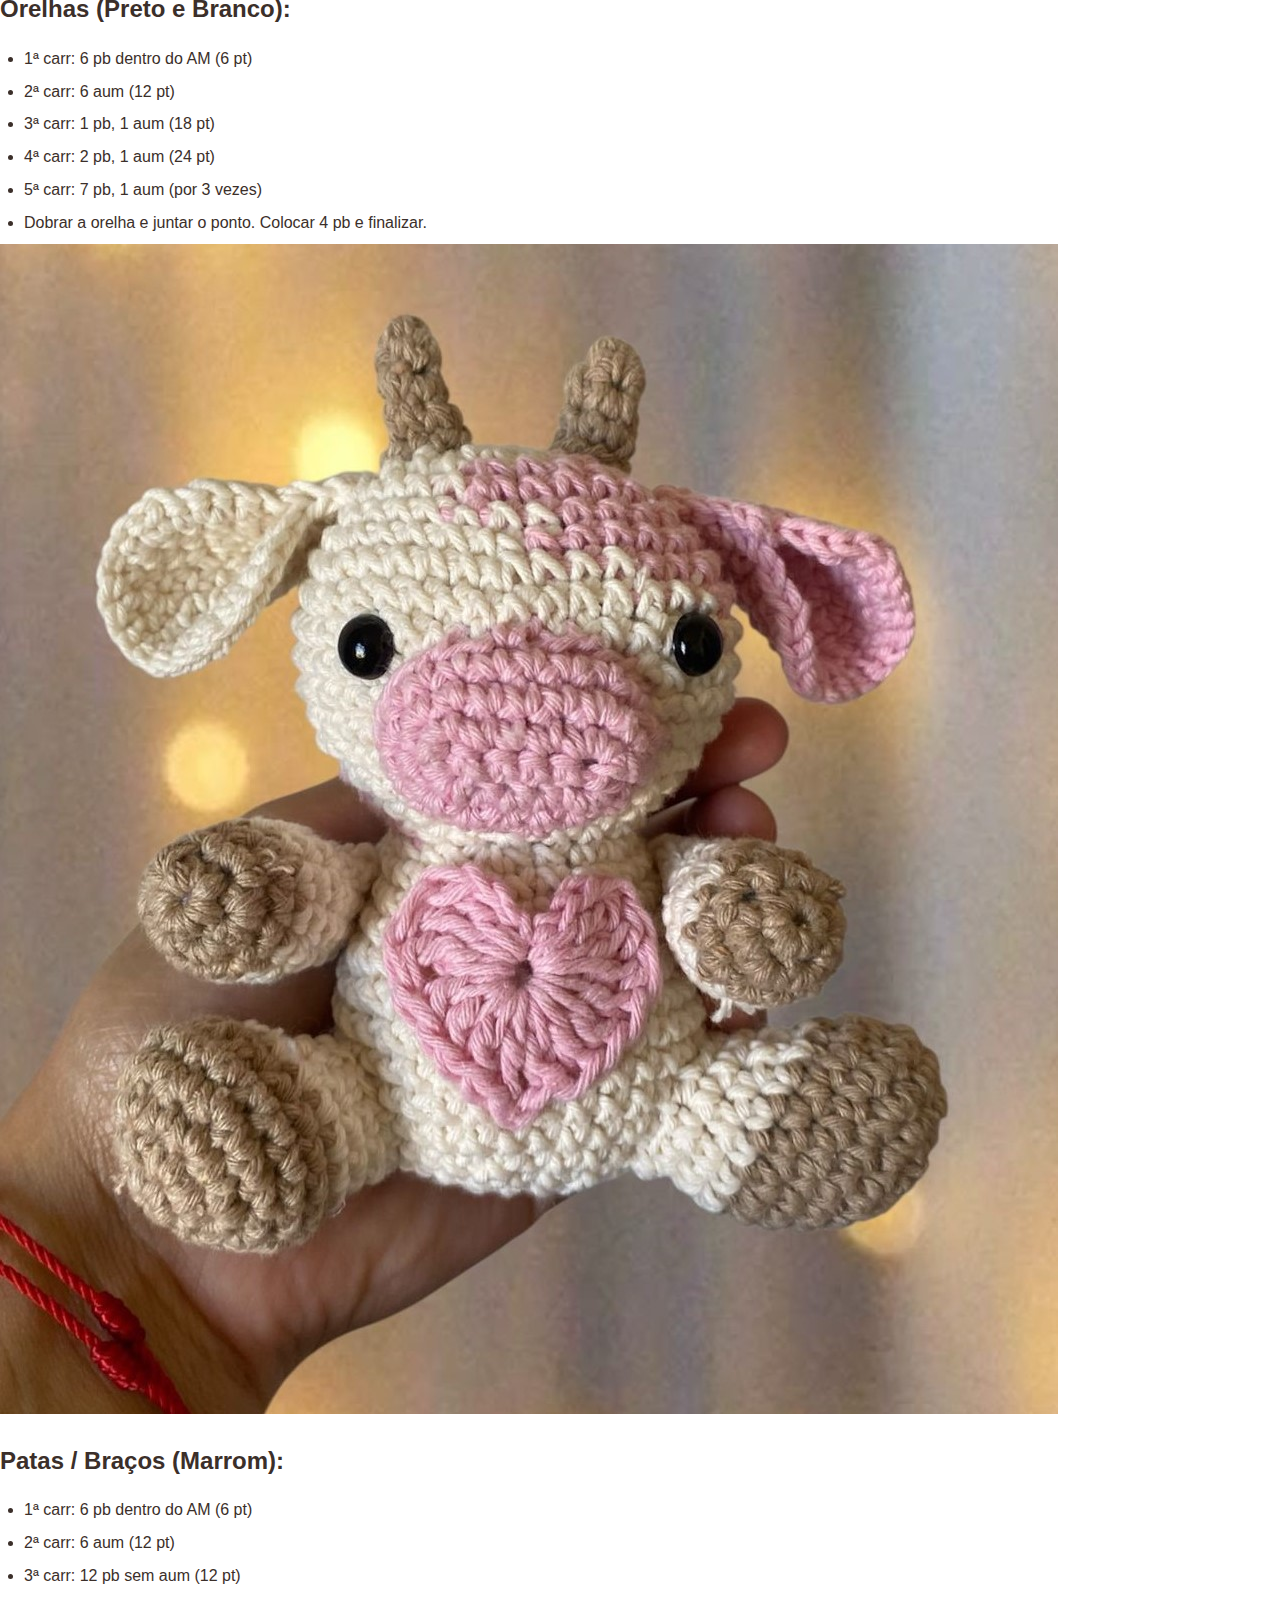
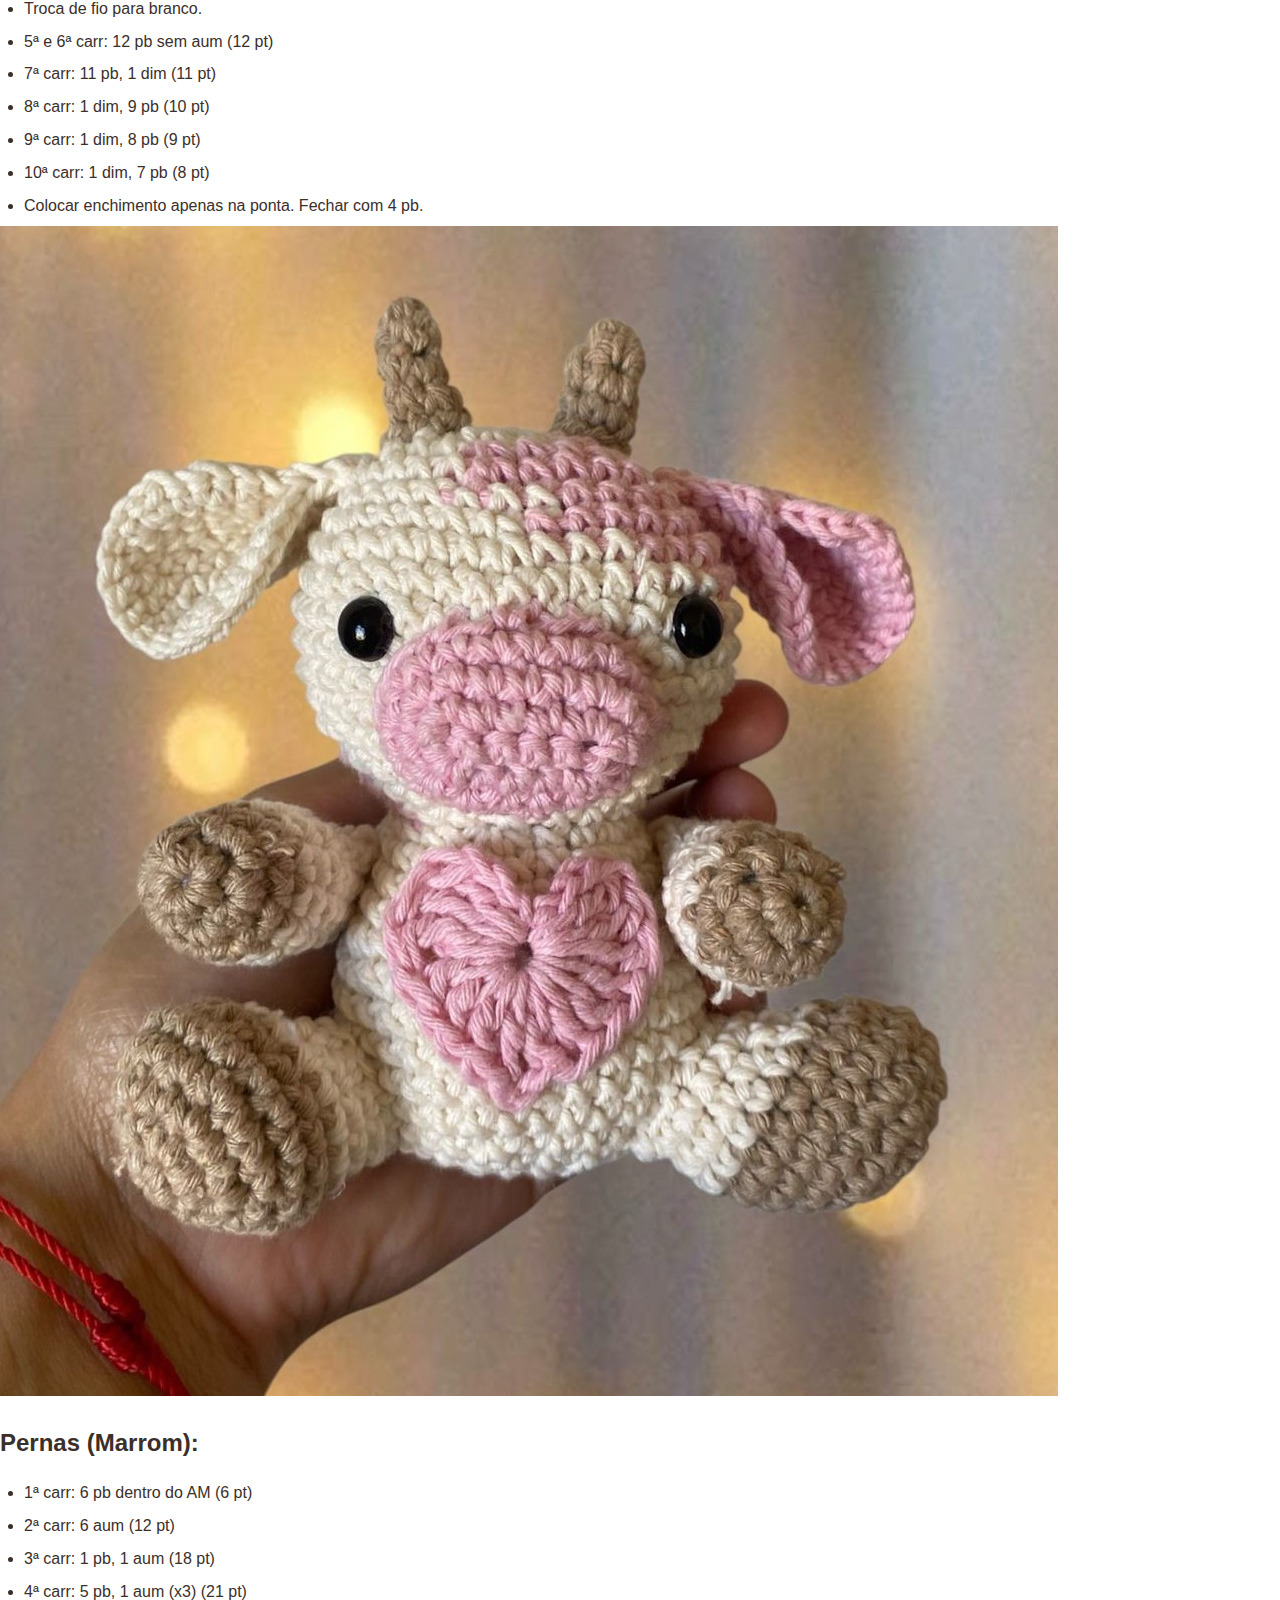
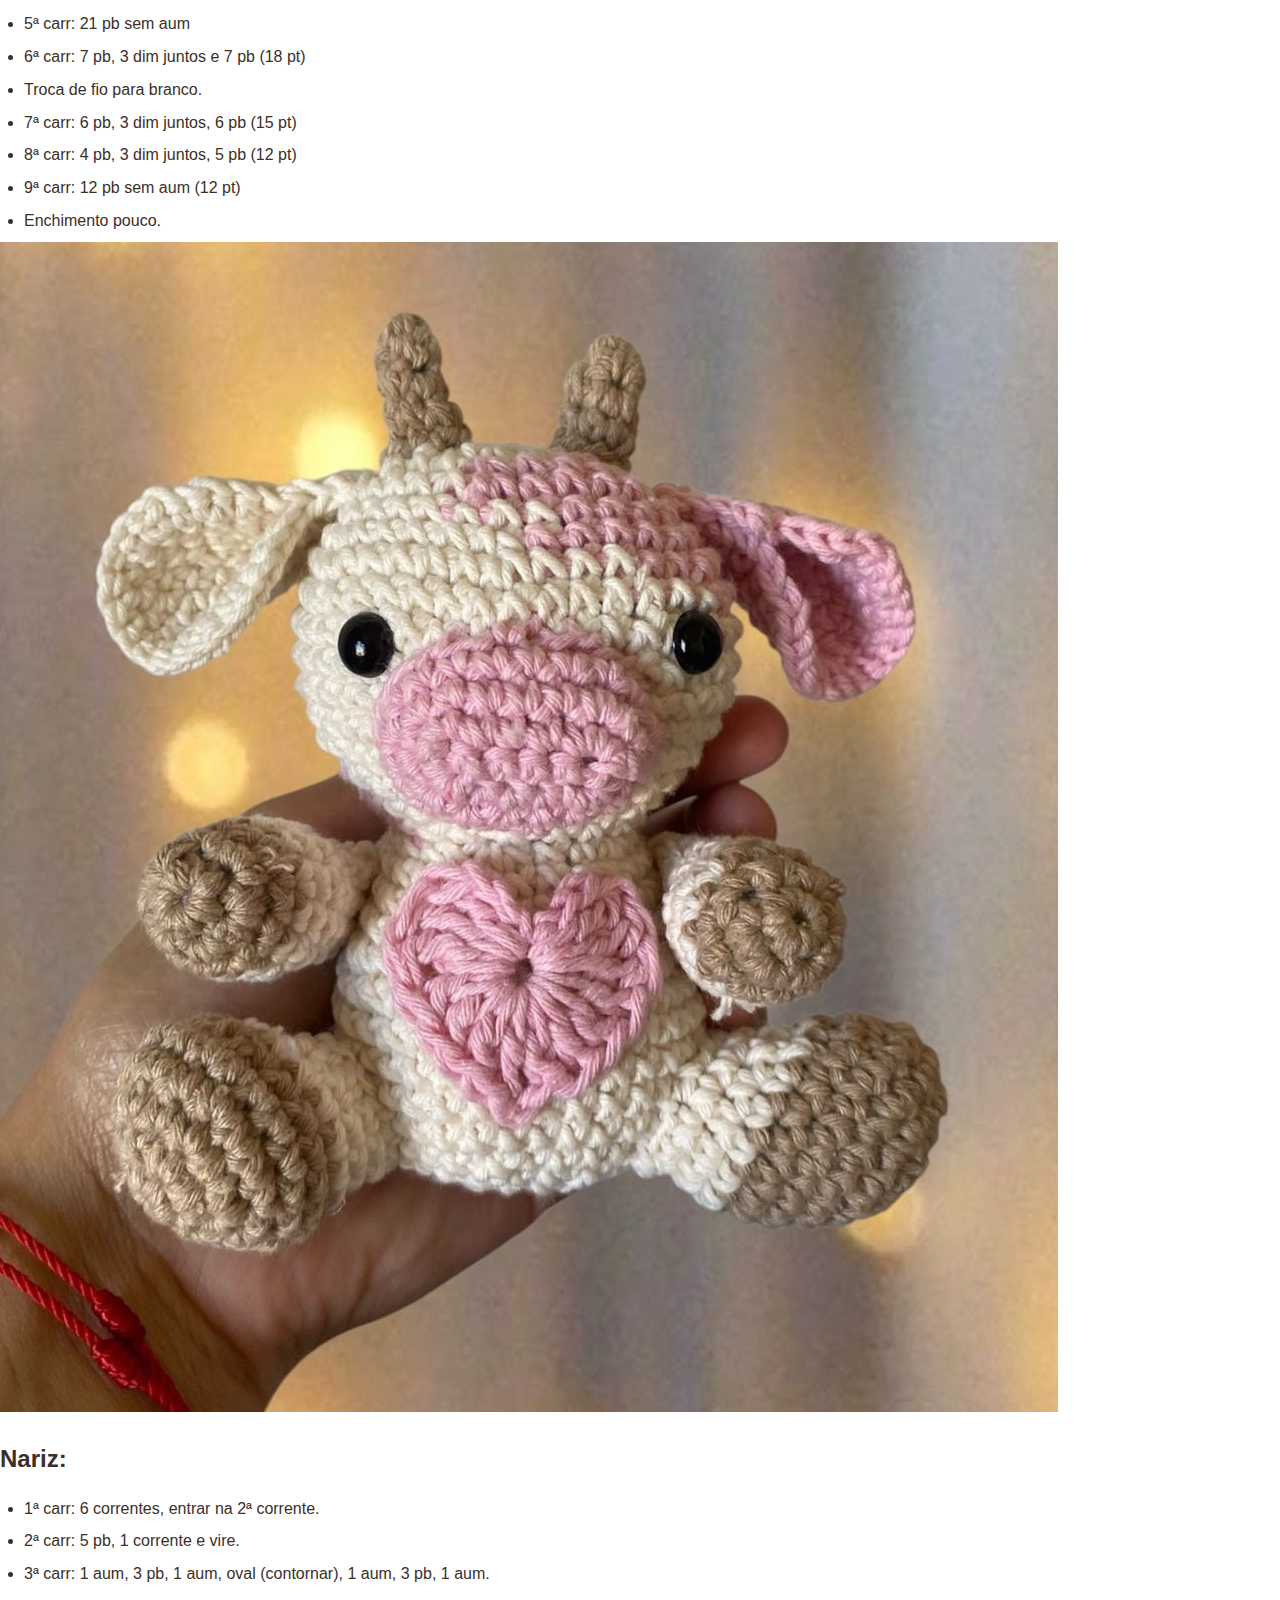
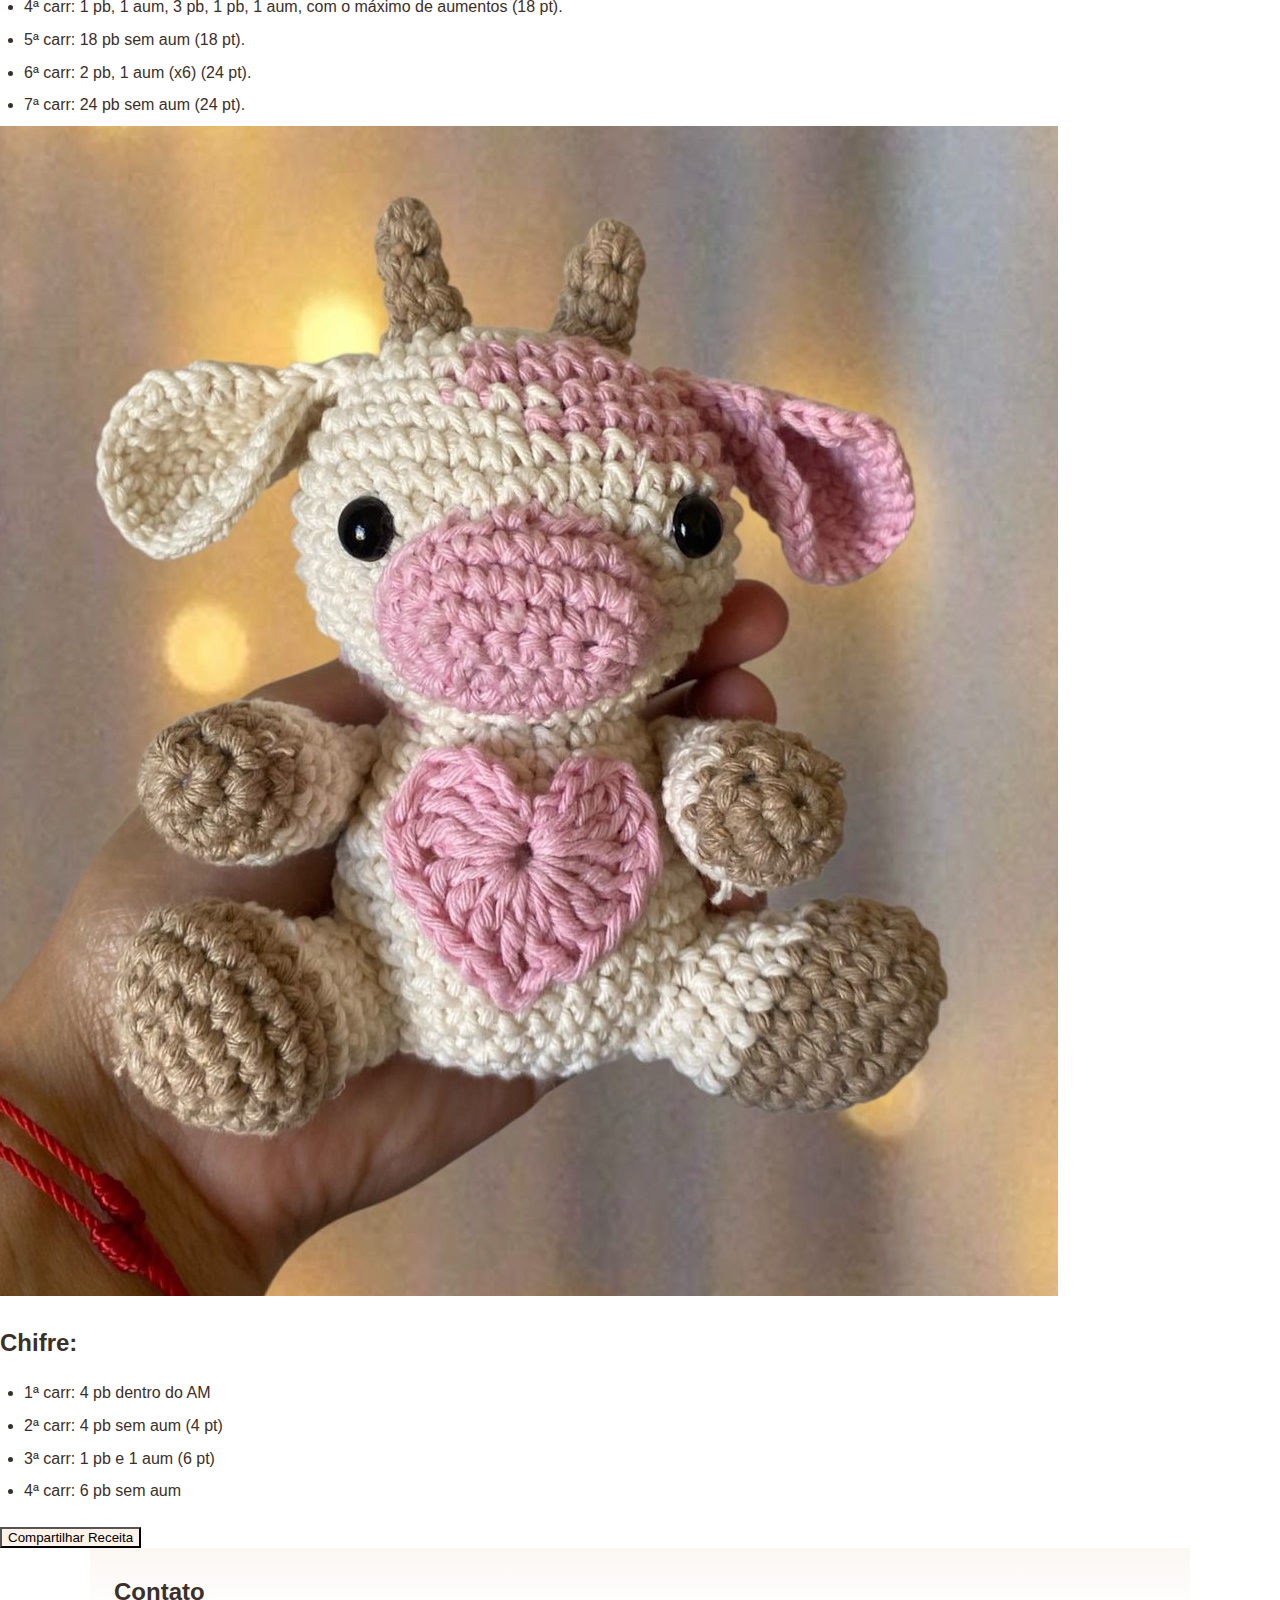
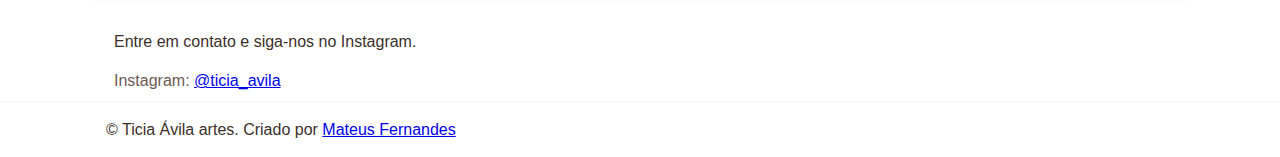
<file: Receita/receita06/receita.html>
<!DOCTYPE html>
<html lang="pt-BR">
<head>
  <meta charset="UTF-8" />
  <meta name="viewport" content="width=device-width, initial-scale=1.0" />

  <title>Receita de Amigurumi</title>

  <link rel="preconnect" href="https://fonts.googleapis.com">
  <link rel="preconnect" href="https://fonts.gstatic.com" crossorigin>
  <link href="https://fonts.googleapis.com/css2?family=Playfair+Display:wght@500;700&family=Inter:wght@400;500;600&display=swap" rel="stylesheet">

  <link rel="stylesheet" href="../../style.css" />
  <link rel="stylesheet" href="../receita.css" />
</head>

<body>

<header class="site-header">
  <div class="container header-inner">
    <a href="../../index.html" class="logo">
      Ticia Ávila<span class="logo-sub"> artes</span>
    </a>
  </div>
</header>

<main class="recipe-layout">

  <!-- TOPO -->
  <section id="topo">
    <h1 class="recipe-title">
      Receita Vaquinha Amorinha  
    </h1>
  </section>

  <!-- BLOCO 1 -->
  <section class="recipe-block">

    <div class="block-media">
      <img src="imagem01.jpeg" alt="Amigurumi exemplo">
    </div>

    <div class="block-text">
      <h2 class="TituloReceita">Materiais</h2>
      <ul class="ListaRecipe">

        <li>Fio cor off white</li>
        <li>Fio cor rosa bebe </li>
        <li>Fio cor marrom </li>
        <li>Agulha 2,5mm </li>
        <li>Agulha tapeçaria </li>
        <li>Olho com trava 8mm </li>
        <li>Tesoura </li>
        <li>Enchimento fibra de poliester </li>
        <li>Cola silicone</li>
      
      </ul>
    </div>

  </section>

  <!-- BLOCO 2 (invertido) -->
  <section class="recipe-block reverse">

    <div class="block-media">
      <img src="imagem01.jpeg" alt="Processo do amigurumi">
    </div>

    <div class="block-text">
      <h2 class="TituloReceita">Cabeça:</h2>
      <ul class="ListaRecipe">

          <li>1ª: AM (Anel Mágico) com 6 pb</li>
          <li>2ª carr: 6 aum (12 pt)</li>
          <li>3ª carr: 1 pb, 1 aum (18 pt)</li>
          <li>4ª carr: 2 pb, 1 aum (24 pt)</li>
          <li>5ª carr: 3 pb, 1 aum (30 pt)</li>
          <li>6ª carr: 1 carr sem aum (30 pt)</li>
          <li>7ª carr: 4 pb, 1 aum (36 pt)</li>
          <li>8ª carr: 5 pb, 1 aum (42 pt)</li>
          <li>9ª à 13ª carr: 5 carr sem aum (42 pt)</li>
          <li>14ª carr: 5 pb e 1 dim (36 pt)</li>
          <li>15ª carr: 1 carr sem aum (36 pt)</li>
          <li>16ª carr: 4 pb e 1 dim (30 pt)</li>
          <li>17ª carr: 3 pb e 1 dim (24 pt)</li>
          <li>18ª carr: 2 pb e 1 dim (18 pt)</li>
          <li>19ª carr: 1 carr sem aum em BLO (18 pt)</li>
          <li>Finalizar a cabeça com enchimento.</li>
          <li>Observação: Colocar os olhos entre as carreiras 11 e 12, com 9 pontos de distância.</li>

      </ul>
    </div>

  </section>

 <section class="recipe-block">

    <div class="block-media">
      <img src="imagem01.jpeg" alt="Amigurumi exemplo">
    </div>

    <div class="block-text">
      <h2 class="TituloReceita">Corpo:</h2>
      <ul class="ListaRecipe">

          <li>19ª (continuação): 2 pb e 1 aum na alça da frente (24 pt)</li>
          <li>20ª carr: 1 carr sem aum (24 pt)</li>
          <li>21ª carr: 3 pb e 1 aum (30 pt)</li>
          <li>22ª carr: 1 carr sem aum (30 pt)</li>
          <li>23ª carr: 4 pb e 1 aum (36 pt)</li>
          <li>24ª à 28ª carr: 5 carr sem aum (36 pt)</li>
          <li>29ª carr: 4 pb e 1 dim (30 pt)</li>
          <li>30ª carr: 3 pb e 1 dim (24 pt)</li>
          <li>31ª carr: 2 pb e 1 dim (18 pt) - Encher o corpo.</li>
          <li>32ª carr: 1 pb e 1 dim (12 pt)</li>
          <li>33ª carr: 6 dim</li>
          <li>34ª carr: Fechar com Anel Mágico Invertido.</li>

      </ul>
    </div>

  </section>

    <section class="recipe-block reverse">

    <div class="block-media">
      <img src="imagem01.jpeg" alt="Processo do amigurumi">
    </div>

    <div class="block-text">
      <h2 class="TituloReceita">Orelhas (Preto e Branco):</h2>
      <ul class="ListaRecipe">

          <li>1ª carr: 6 pb dentro do AM (6 pt)</li>
          <li>2ª carr: 6 aum (12 pt)</li>
          <li>3ª carr: 1 pb, 1 aum (18 pt)</li>
          <li>4ª carr: 2 pb, 1 aum (24 pt)</li>
          <li>5ª carr: 7 pb, 1 aum (por 3 vezes)</li>
          <li>Dobrar a orelha e juntar o ponto. Colocar 4 pb e finalizar.</li>

      </ul>
    </div>

  </section>

   <section class="recipe-block">

    <div class="block-media">
      <img src="imagem01.jpeg" alt="Amigurumi exemplo">
    </div>

    <div class="block-text">
      <h2 class="TituloReceita">Patas / Braços (Marrom):</h2>
      <ul class="ListaRecipe">

         <li>1ª carr: 6 pb dentro do AM (6 pt)</li>
         <li>2ª carr: 6 aum (12 pt)</li>
         <li>3ª carr: 12 pb sem aum (12 pt)</li>
         <li>Troca de fio para branco.</li>
         <li>5ª e 6ª carr: 12 pb sem aum (12 pt)</li>
         <li>7ª carr: 11 pb, 1 dim (11 pt)</li>
         <li>8ª carr: 1 dim, 9 pb (10 pt)</li>
         <li>9ª carr: 1 dim, 8 pb (9 pt)</li>
         <li>10ª carr: 1 dim, 7 pb (8 pt)</li>
         <li>Colocar enchimento apenas na ponta. Fechar com 4 pb. </li>

      </ul>
    </div>

  </section>

  <section class="recipe-block reverse">

    <div class="block-media">
      <img src="imagem01.jpeg" alt="Processo do amigurumi">
    </div>

    <div class="block-text">
      <h2 class="TituloReceita">Pernas (Marrom):</h2>
      <ul class="ListaRecipe">

          <li>1ª carr: 6 pb dentro do AM (6 pt)</li>
          <li>2ª carr: 6 aum (12 pt)</li>
          <li>3ª carr: 1 pb, 1 aum (18 pt)</li>
          <li>4ª carr: 5 pb, 1 aum (x3) (21 pt)</li>
          <li>5ª carr: 21 pb sem aum</li>
          <li>6ª carr: 7 pb, 3 dim juntos e 7 pb (18 pt)</li>
          <li>Troca de fio para branco.</li>
          <li>7ª carr: 6 pb, 3 dim juntos, 6 pb (15 pt)</li>
          <li>8ª carr: 4 pb, 3 dim juntos, 5 pb (12 pt)</li>
          <li>9ª carr: 12 pb sem aum (12 pt)</li>
          <li>Enchimento pouco.</li>

      </ul>
    </div>

  </section>

     <section class="recipe-block">

    <div class="block-media">
      <img src="imagem01.jpeg" alt="Amigurumi exemplo">
    </div>

    <div class="block-text">
      <h2 class="TituloReceita">Nariz:</h2>
      <ul class="ListaRecipe">

          <li>1ª carr: 6 correntes, entrar na 2ª corrente.</li>
          <li>2ª carr: 5 pb, 1 corrente e vire.</li>
          <li>3ª carr: 1 aum, 3 pb, 1 aum, oval (contornar), 1 aum, 3 pb, 1 aum.</li>
          <li>4ª carr: 1 pb, 1 aum, 3 pb, 1 pb, 1 aum, com o máximo de aumentos (18 pt).</li>
          <li>5ª carr: 18 pb sem aum (18 pt).</li>
          <li>6ª carr: 2 pb, 1 aum (x6) (24 pt).</li>
          <li>7ª carr: 24 pb sem aum (24 pt).</li>

      </ul>
    </div>

  </section>

    <section class="recipe-block reverse">

    <div class="block-media">
      <img src="imagem01.jpeg" alt="Processo do amigurumi">
    </div>

    <div class="block-text">
      <h2 class="TituloReceita">Chifre:</h2>
      <ul class="ListaRecipe">

         <li>1ª carr: 4 pb dentro do AM</li>
         <li>2ª carr: 4 pb sem aum (4 pt)</li>
         <li>3ª carr: 1 pb e 1 aum (6 pt)</li>
         <li>4ª carr: 6 pb sem aum</li>

      </ul>
    </div>

  </section>

  <!-- BOTÃO -->
  <div class="recipe-actions">
    <button id="btnShare">Compartilhar Receita</button>
  </div>

</main>
   <section id="contato" class="contato container">
      <h2>Contato</h2>
      <p>Entre em contato e siga-nos no Instagram.</p>
      <ul class="contact-list">
        <li>Instagram: <a href="https://www.instagram.com/ticia_avila/" target="_blank" rel="noopener">@ticia_avila</a></li>
      </ul>
    </section>

  </main>

  <footer class="site-footer">
    <div class="container footer-inner">
      <p>© <span id="year"></span> Ticia Ávila artes. Criado por <a href="https://www.instagram.com/mateus_moura_tt/" target="_blank" >Mateus Fernandes</a></p>
    </div>
  </footer>
</body>
</html>
</file>
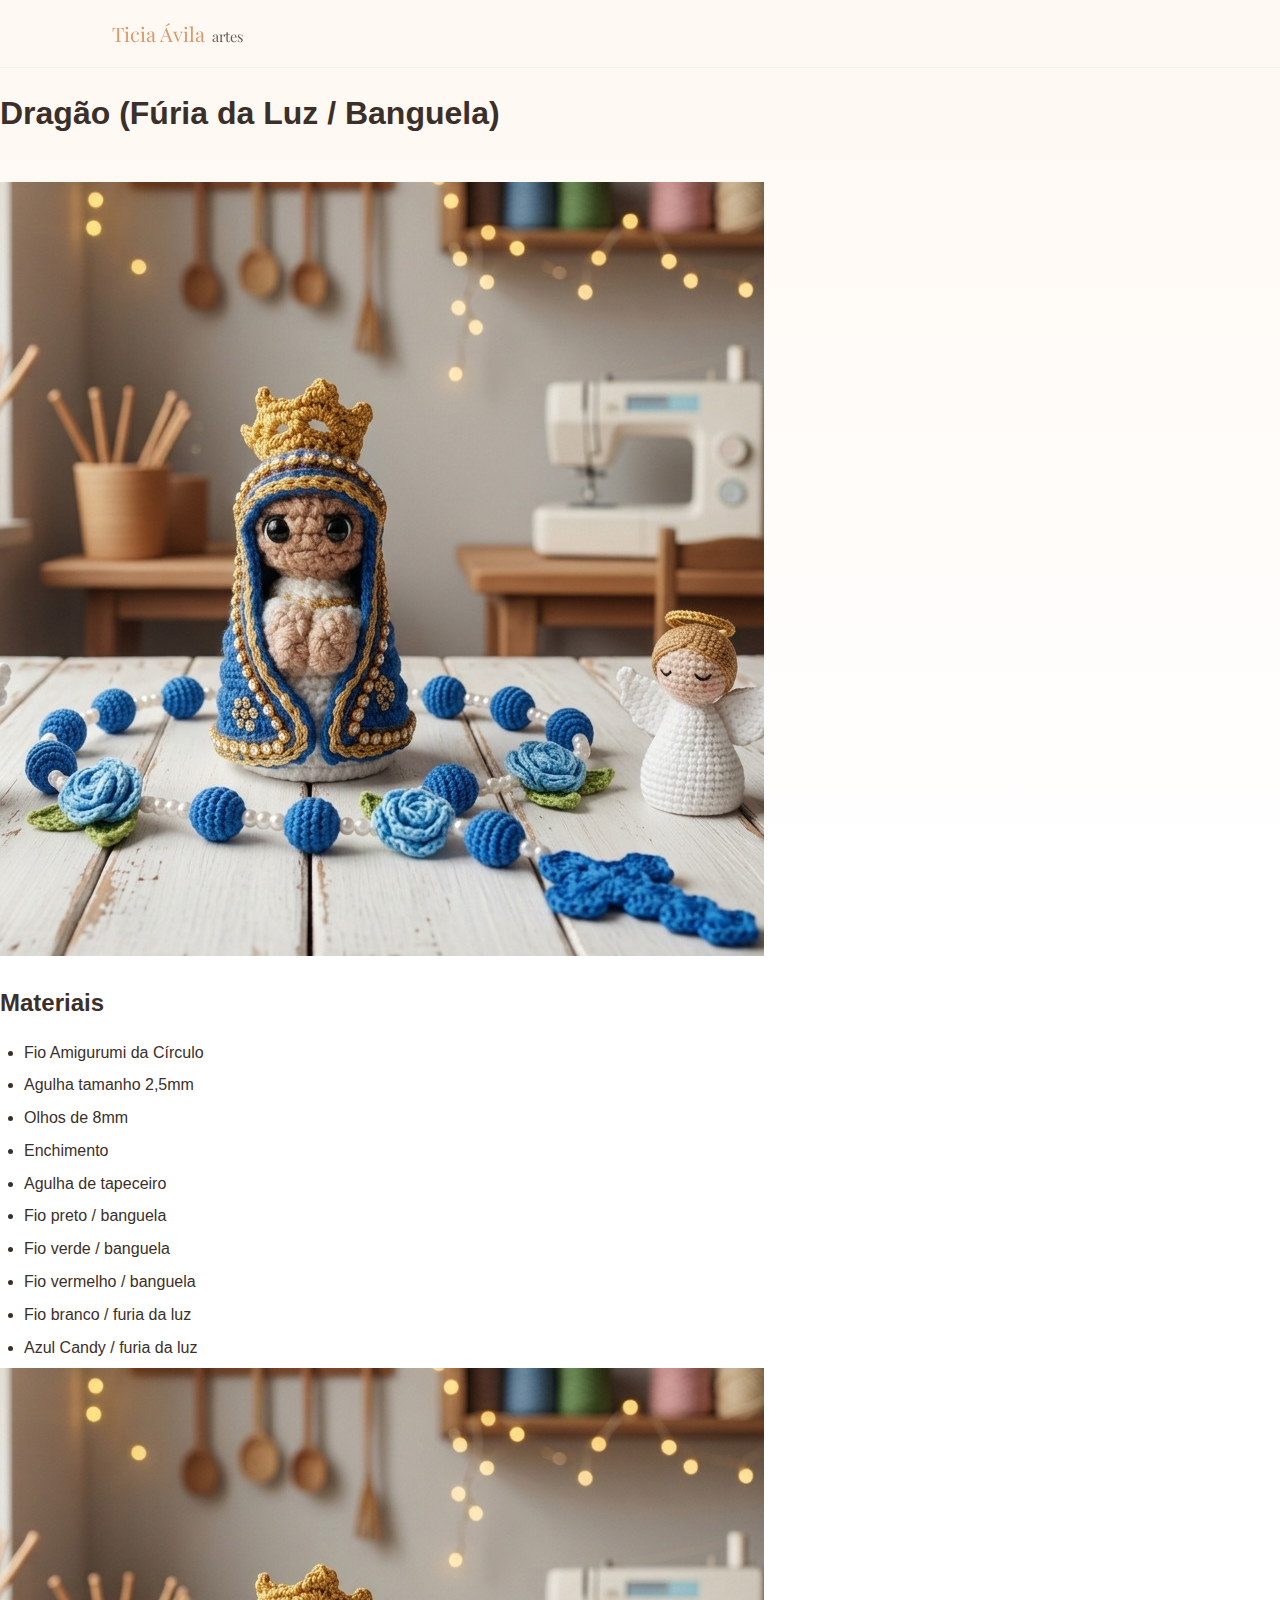
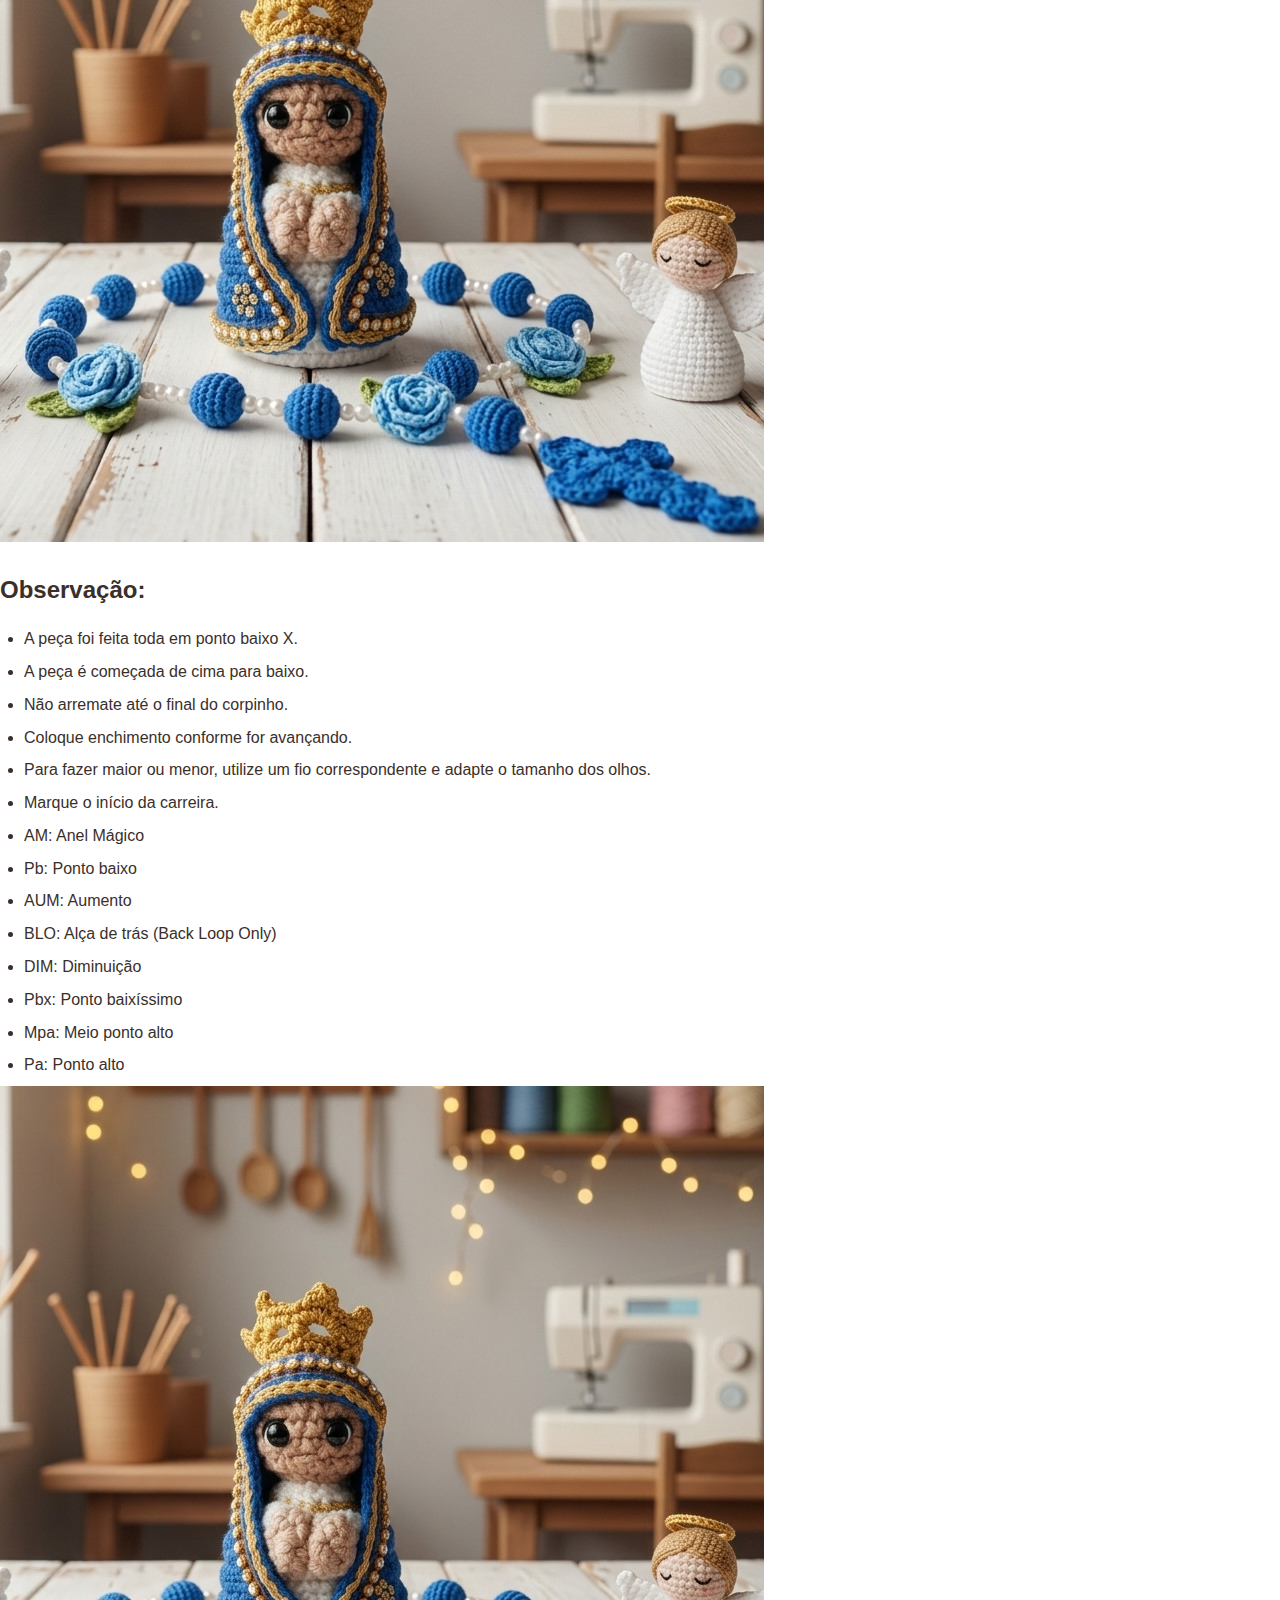
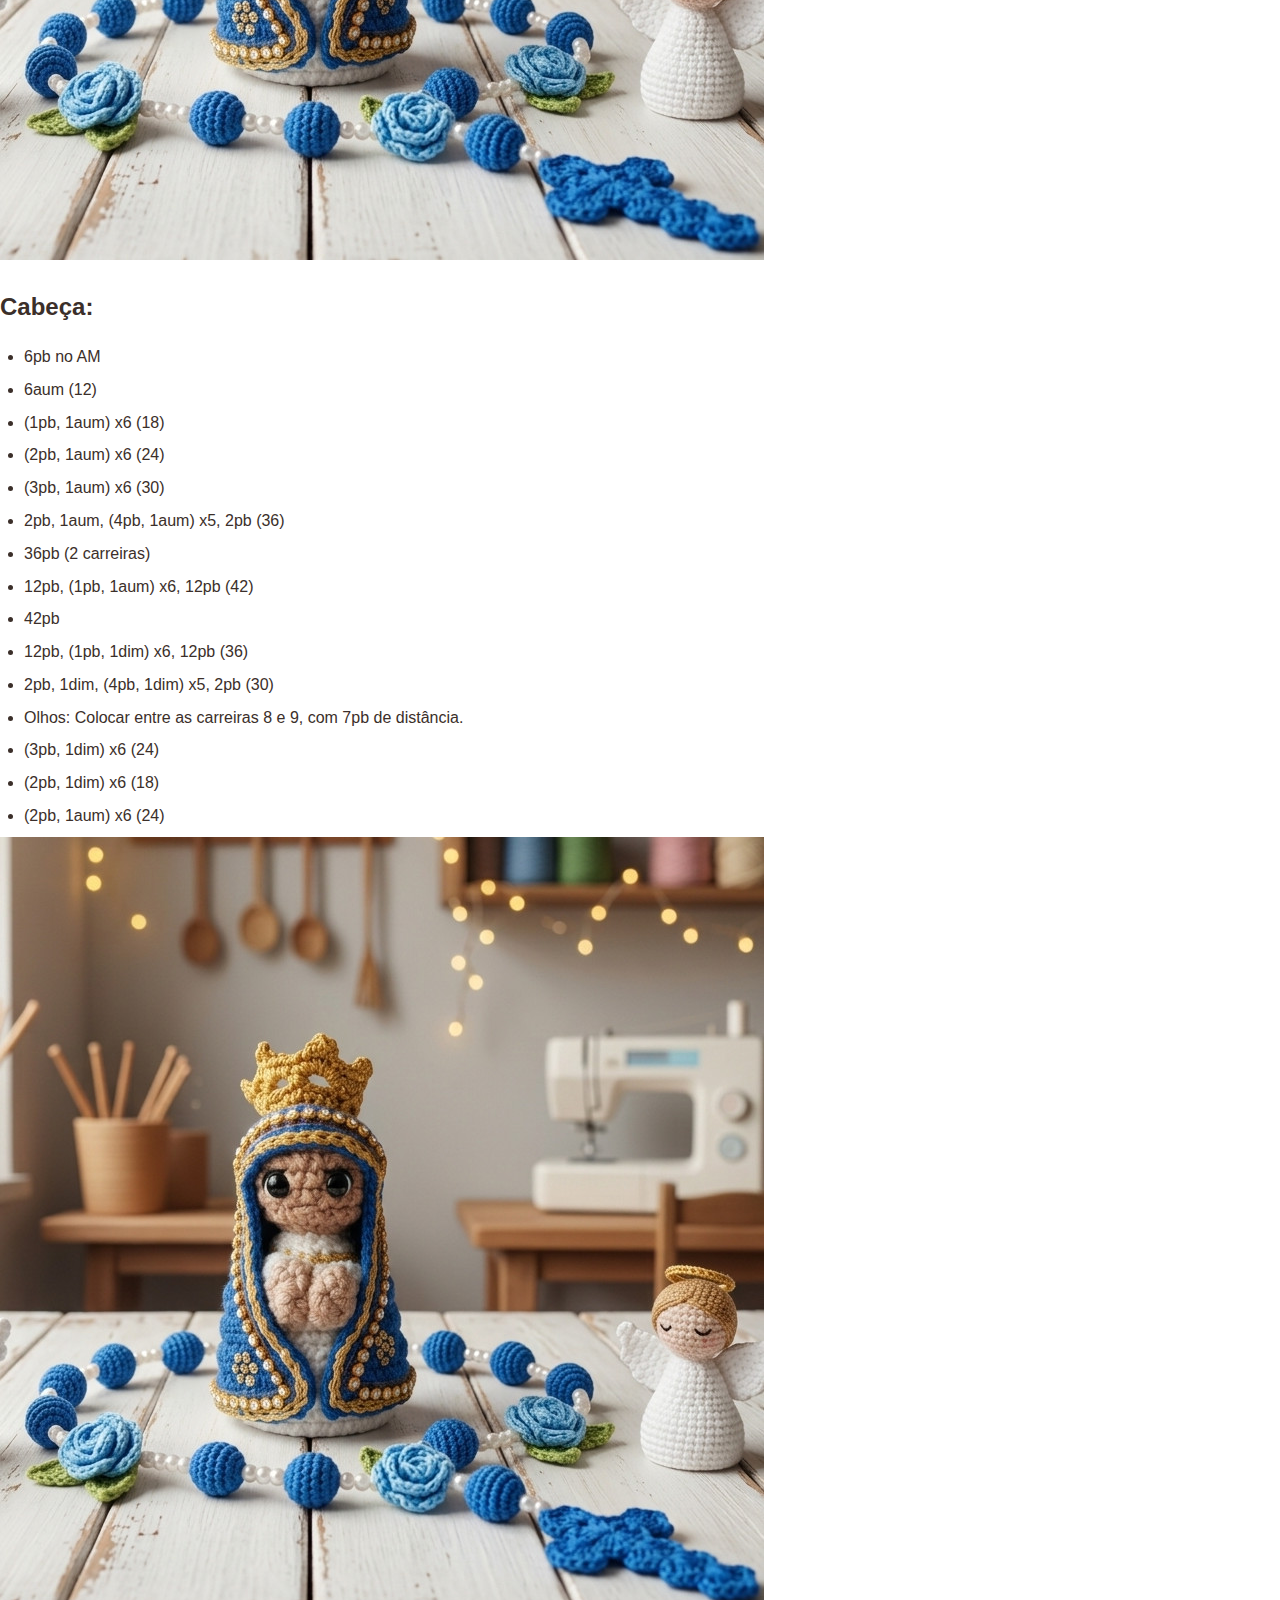
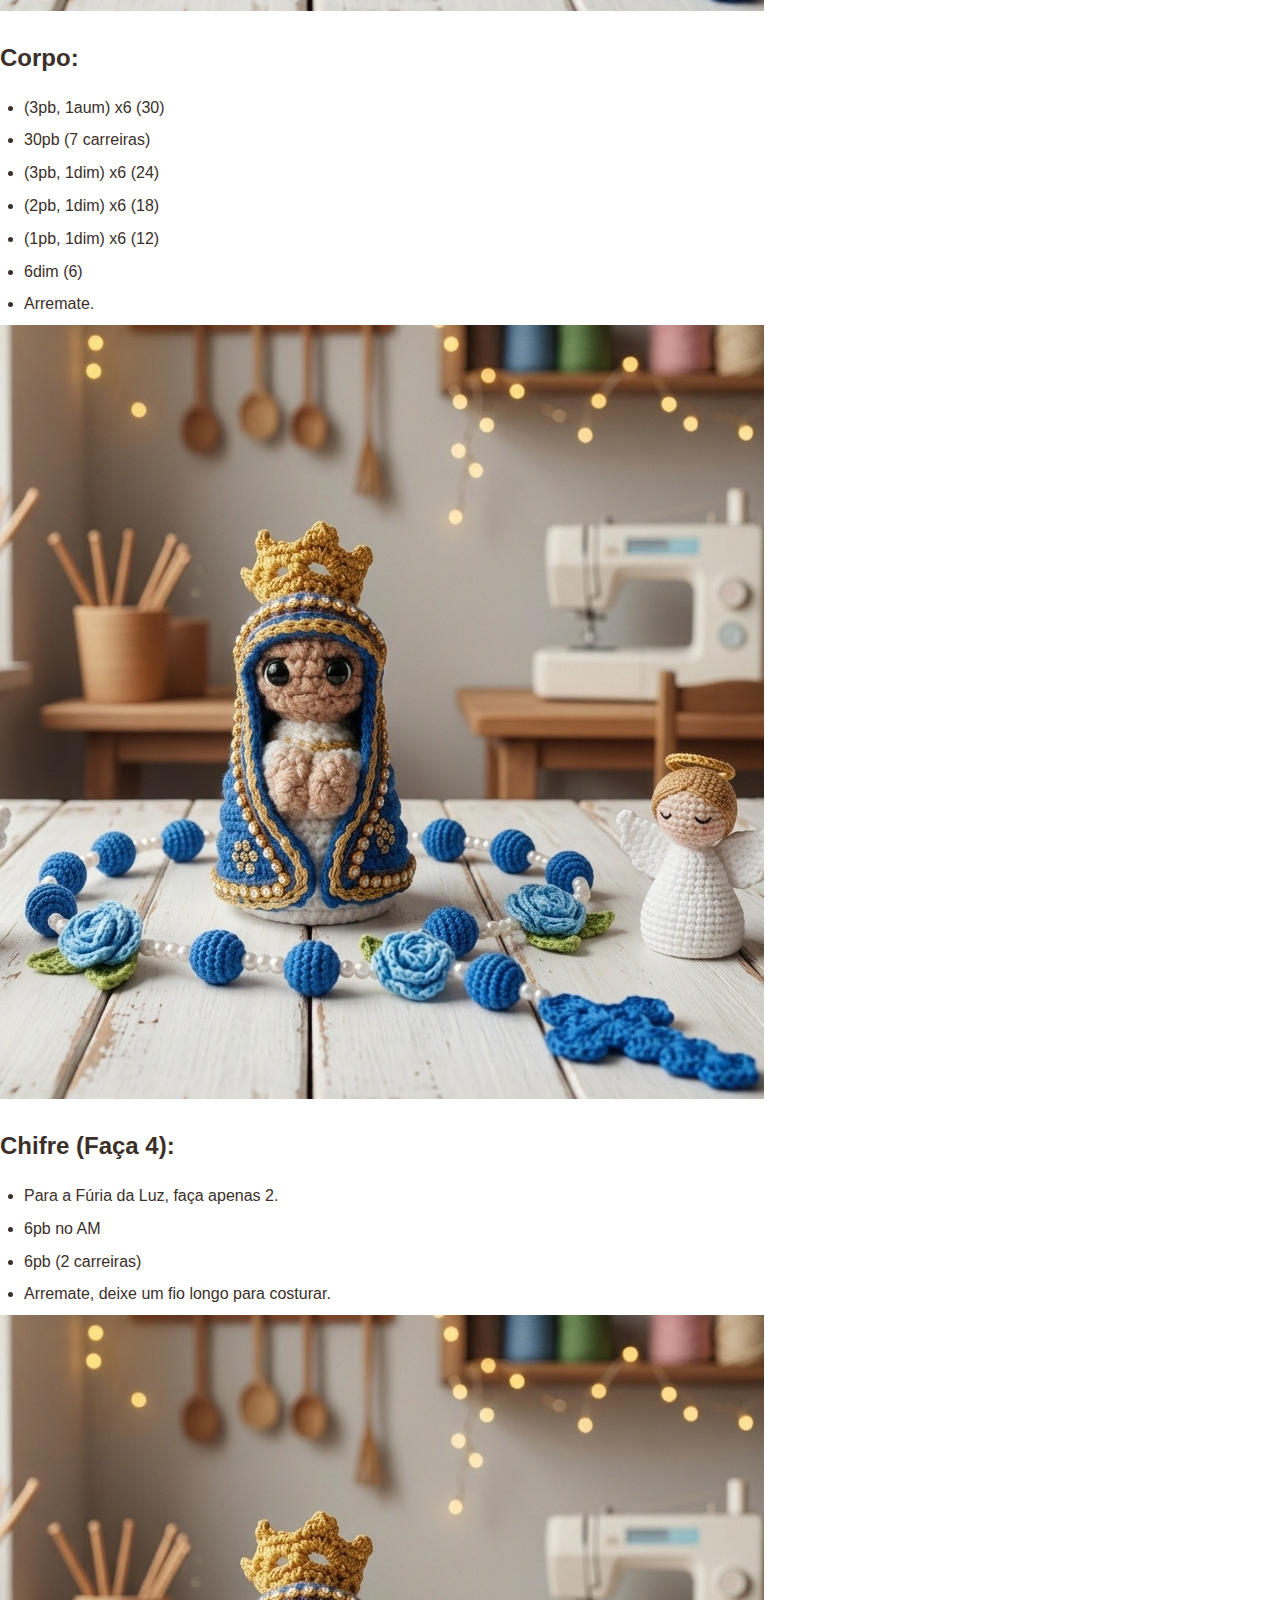
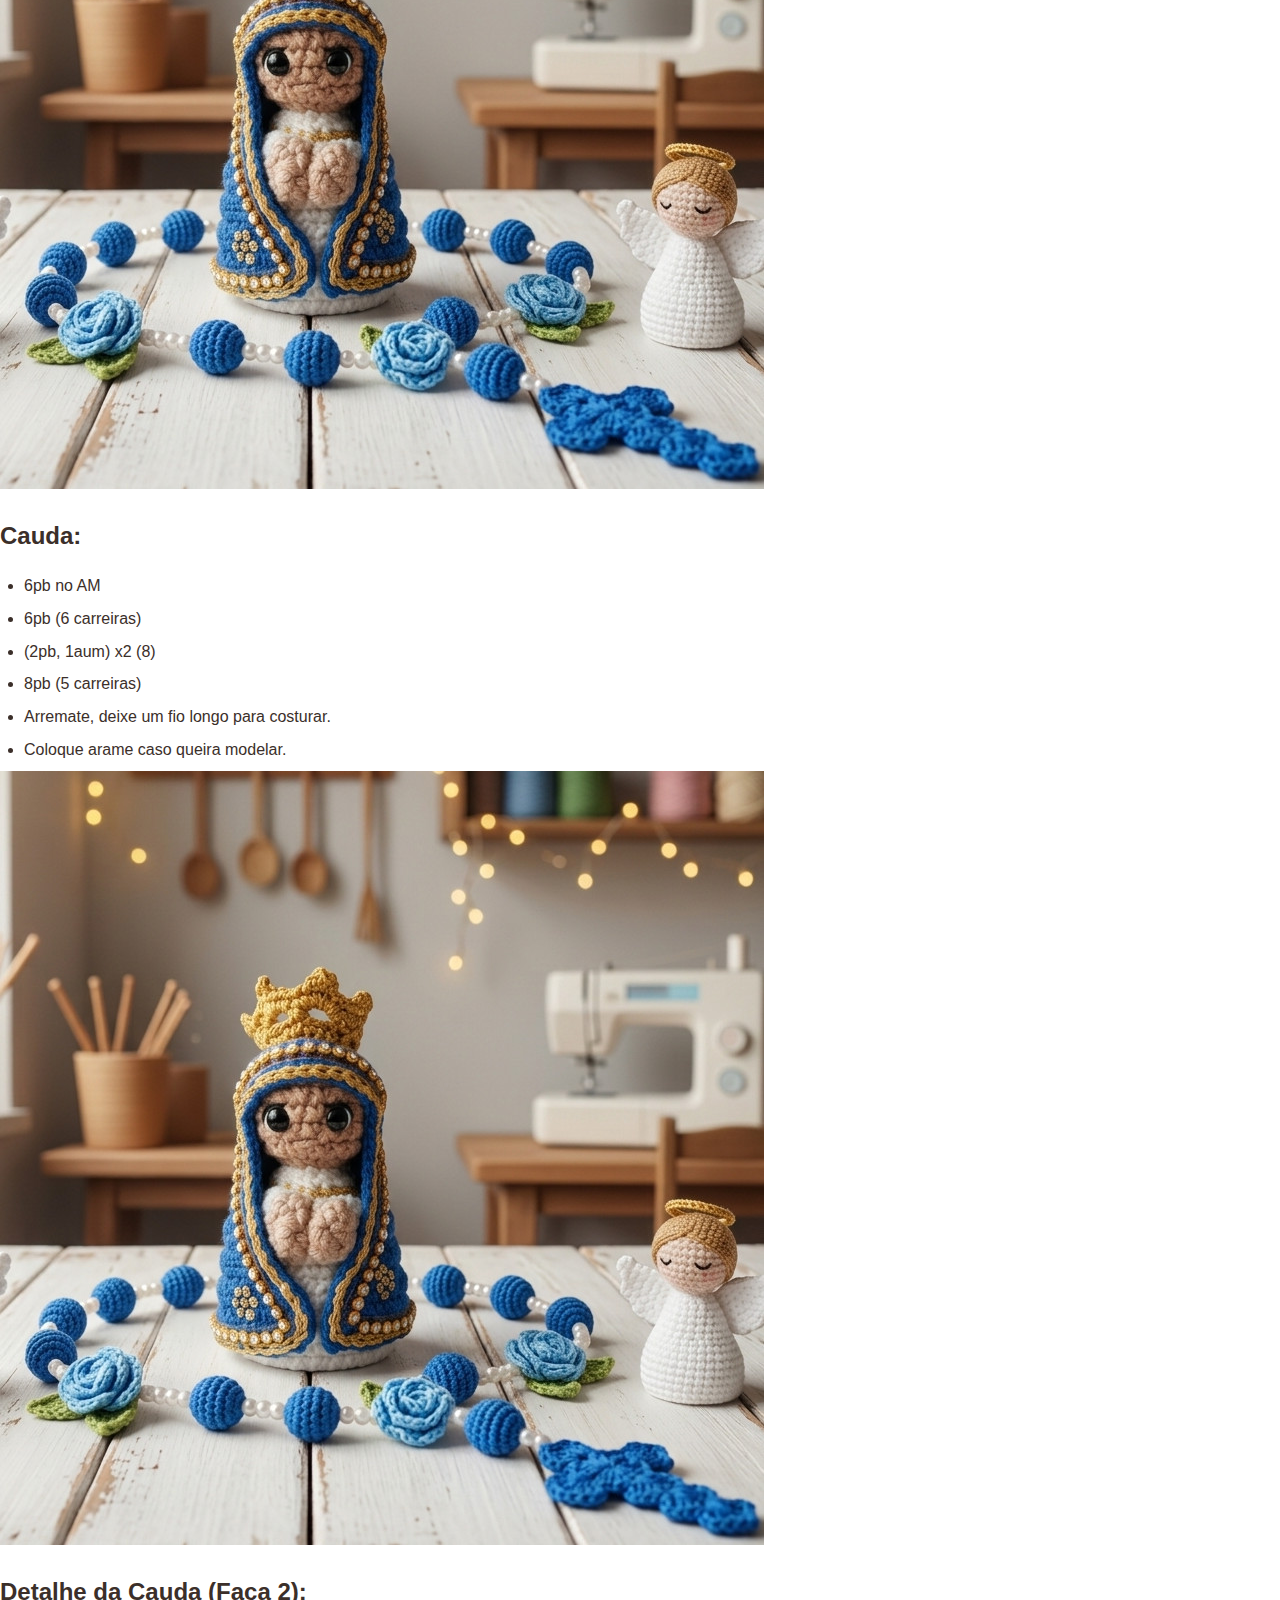
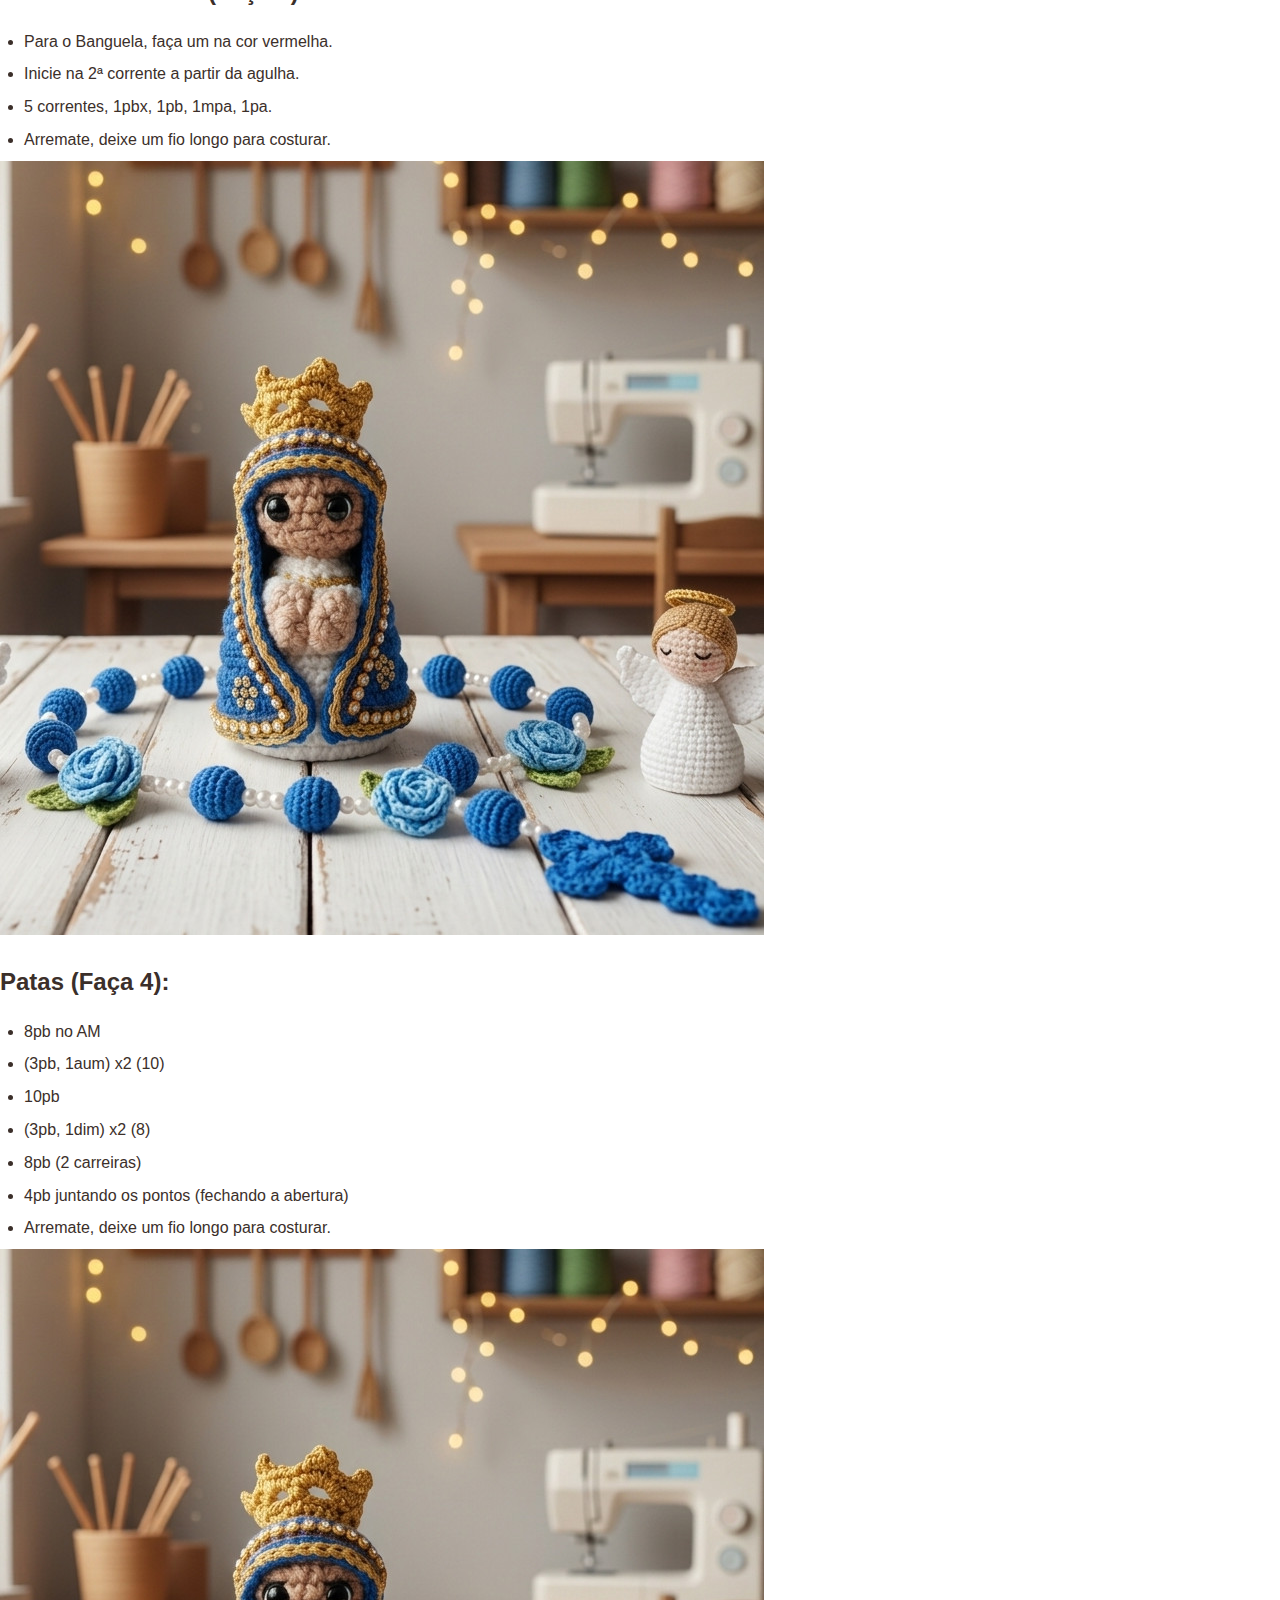
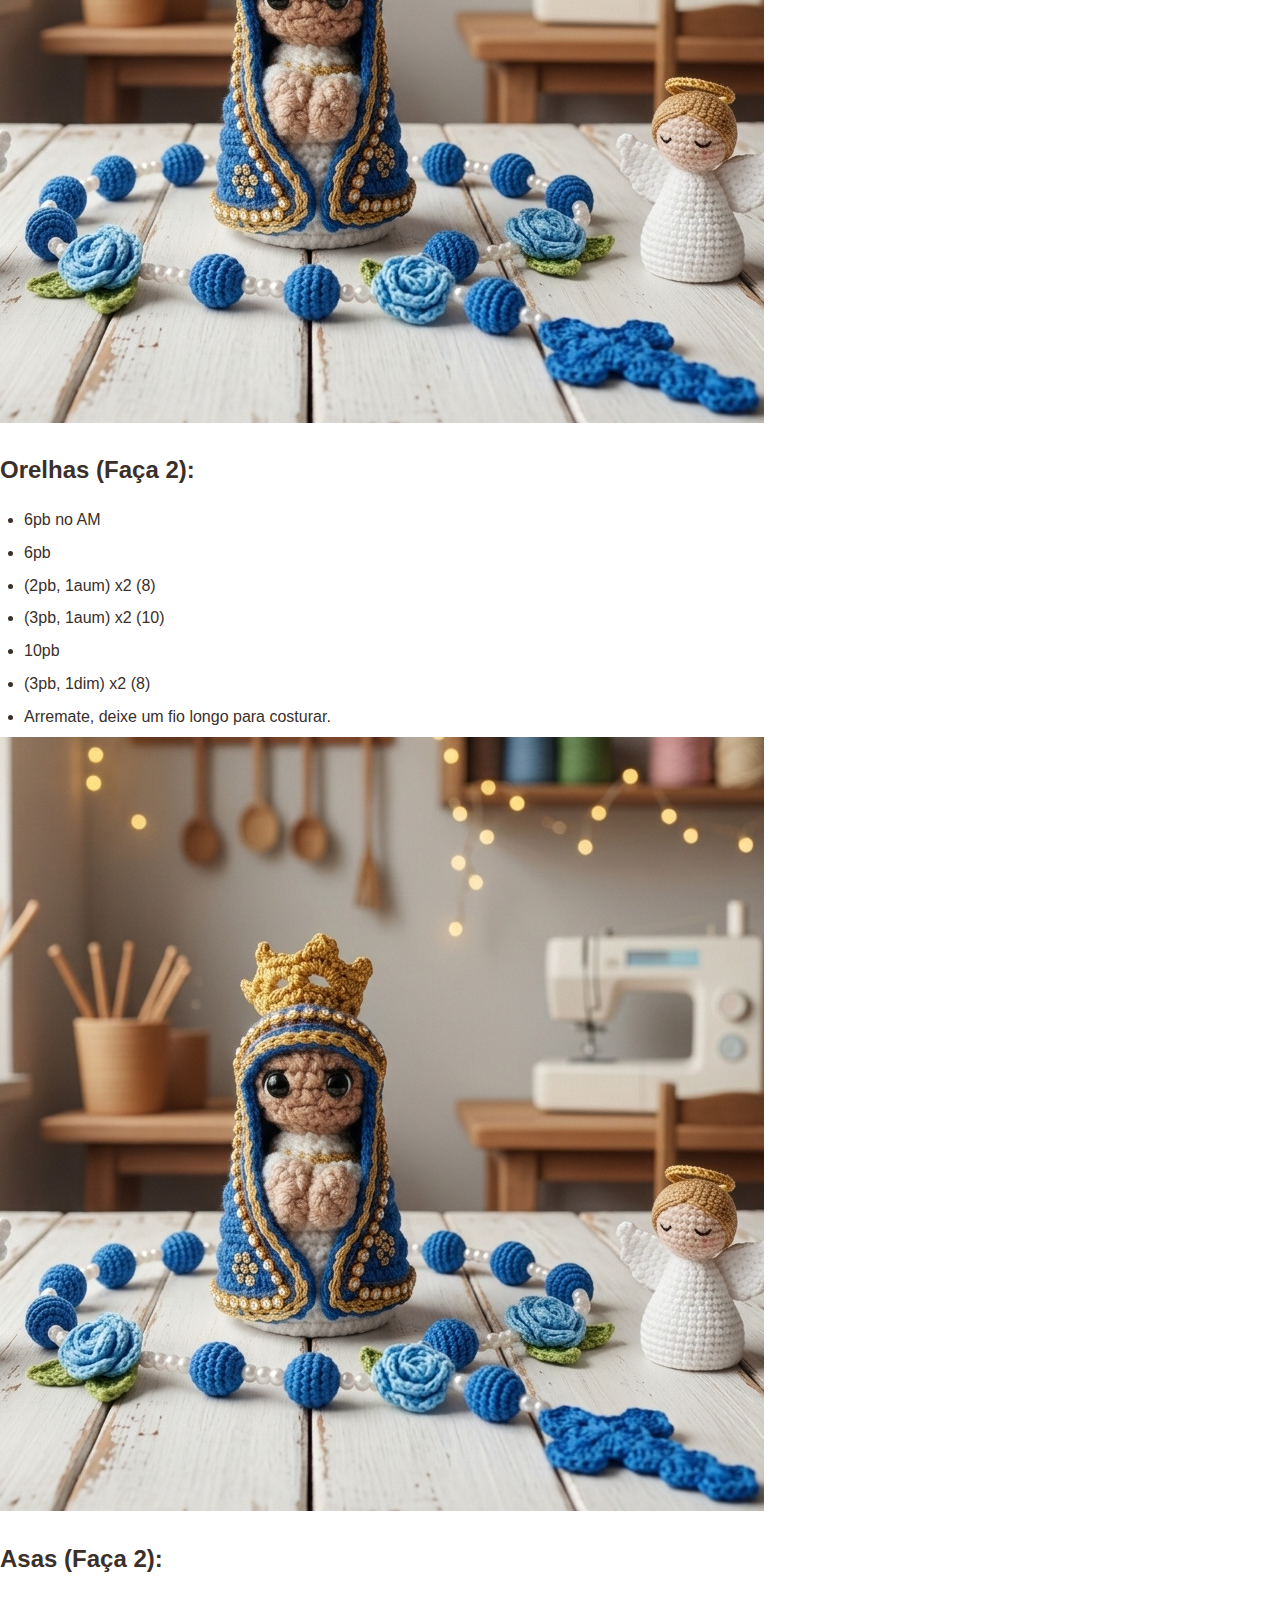
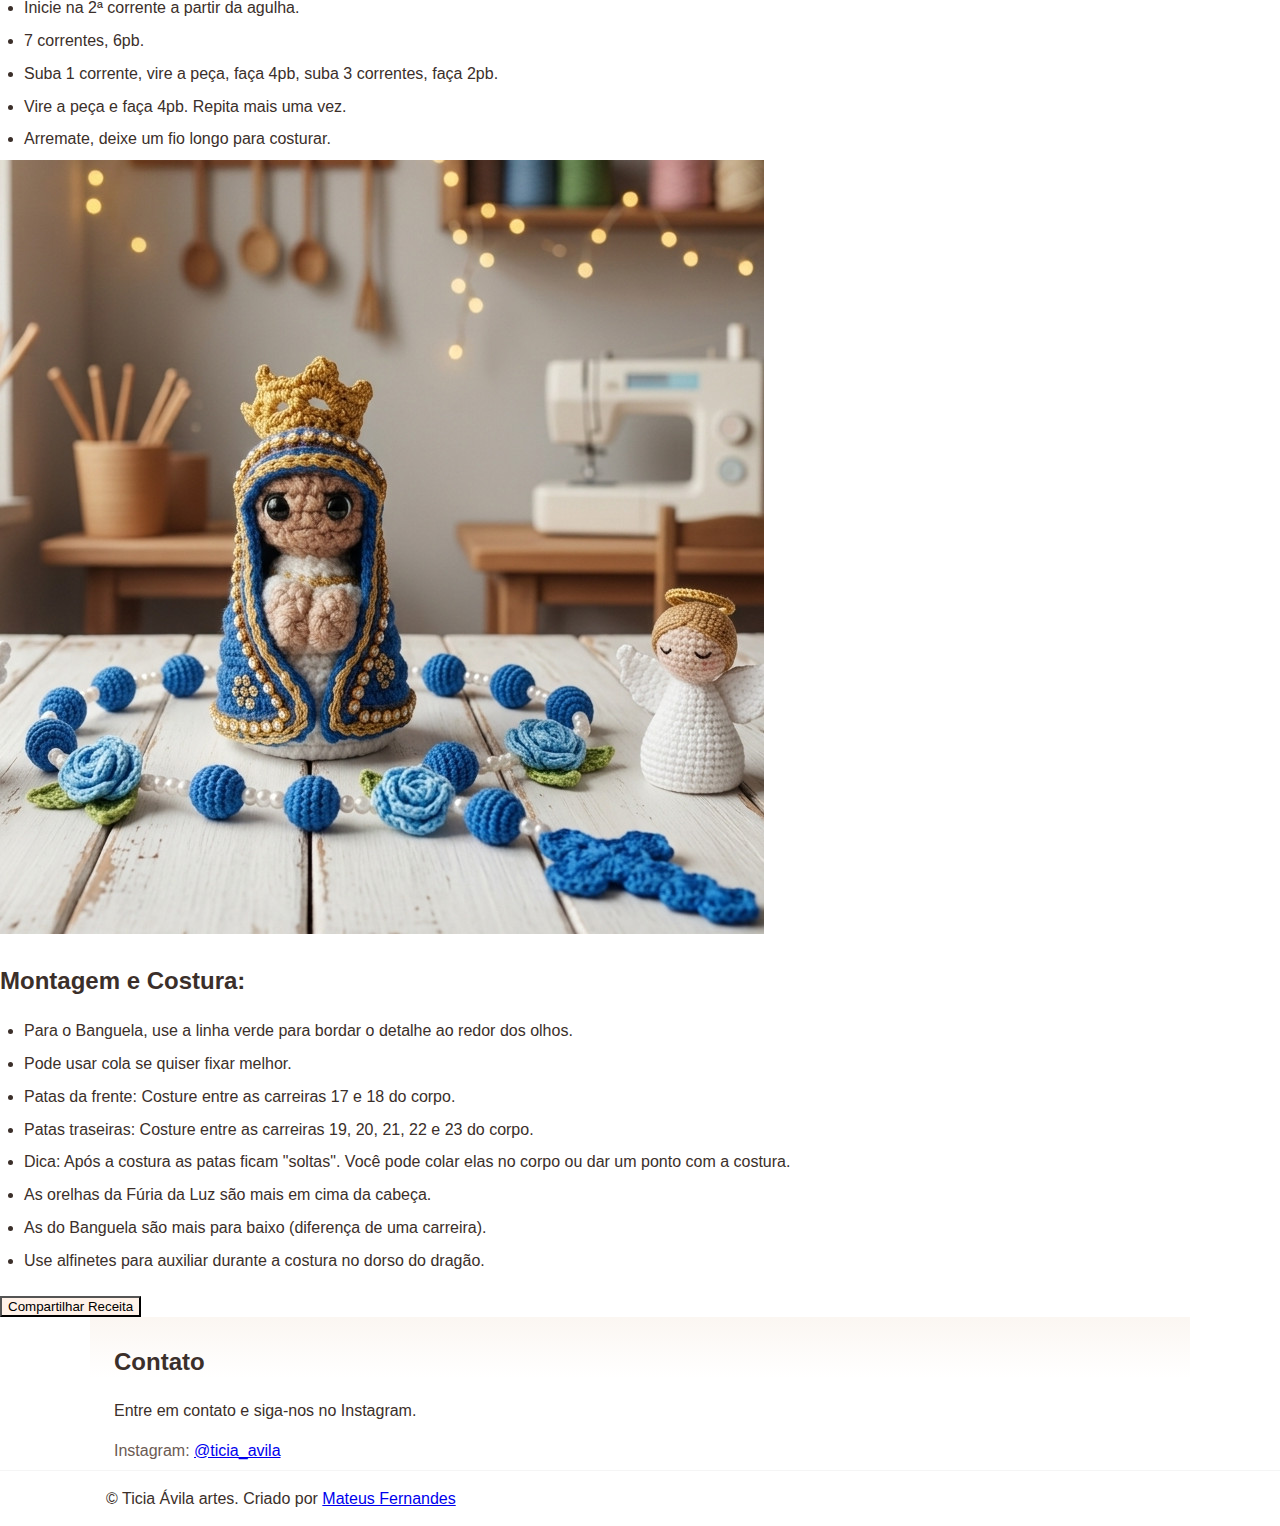
<file: Receita/receita07/receita.html>
<!DOCTYPE html>
<html lang="pt-BR">
<head>
  <meta charset="UTF-8" />
  <meta name="viewport" content="width=device-width, initial-scale=1.0" />

  <title>Receita de Amigurumi</title>

  <link rel="preconnect" href="https://fonts.googleapis.com">
  <link rel="preconnect" href="https://fonts.gstatic.com" crossorigin>
  <link href="https://fonts.googleapis.com/css2?family=Playfair+Display:wght@500;700&family=Inter:wght@400;500;600&display=swap" rel="stylesheet">

  <link rel="stylesheet" href="../../style.css" />
  <link rel="stylesheet" href="../receita.css" />
</head>

<body>

<header class="site-header">
  <div class="container header-inner">
    <a href="../../index.html" class="logo">
      Ticia Ávila<span class="logo-sub"> artes</span>
    </a>
  </div>
</header>

<main class="recipe-layout">

  <!-- TOPO -->
  <section id="topo">
    <h1 class="recipe-title">
      Dragão (Fúria da Luz / Banguela) 
    </h1>
  </section>

  <!-- BLOCO 1 -->
  <section class="recipe-block">

    <div class="block-media">
      <img src="../receita01/001.jpg" alt="Amigurumi exemplo">
    </div>

    <div class="block-text">
      <h2 class="TituloReceita">Materiais</h2>
      <ul class="ListaRecipe">

          <li>Fio Amigurumi da Círculo</li>
          <li>Agulha tamanho 2,5mm</li>
          <li>Olhos de 8mm</li>
          <li>Enchimento</li>
          <li>Agulha de tapeceiro</li>
          <li>Fio preto / banguela</li>
          <li>Fio verde / banguela</li>
          <li>Fio vermelho / banguela</li>
          <li>Fio branco / furia da luz</li>
          <li>Azul Candy / furia da luz</li>
      
      </ul>
    </div>

  </section>

  <!-- BLOCO 2 (invertido) -->
  <section class="recipe-block reverse">

    <div class="block-media">
      <img src="../receita01/001.jpg" alt="Processo do amigurumi">
    </div>

    <div class="block-text">
      <h2 class="TituloReceita">Observação:</h2>
      <ul class="ListaRecipe">

          <li>A peça foi feita toda em ponto baixo X.</li>
          <li>A peça é começada de cima para baixo.</li>
          <li>Não arremate até o final do corpinho.</li>
          <li>Coloque enchimento conforme for avançando.</li>
          <li>Para fazer maior ou menor, utilize um fio correspondente e adapte o tamanho dos olhos.</li>
          <li>Marque o início da carreira.</li>
          <li>AM: Anel Mágico</li>
          <li>Pb: Ponto baixo</li>
          <li>AUM: Aumento</li>
          <li>BLO: Alça de trás (Back Loop Only)</li>
          <li>DIM: Diminuição</li>
          <li>Pbx: Ponto baixíssimo</li>
          <li>Mpa: Meio ponto alto</li>
          <li>Pa: Ponto alto</li>

      </ul>
    </div>

  </section>

 <section class="recipe-block">

    <div class="block-media">
      <img src="../receita01/001.jpg" alt="Amigurumi exemplo">
    </div>

    <div class="block-text">
      <h2 class="TituloReceita">Cabeça:</h2>
      <ul class="ListaRecipe">

          <li>6pb no AM</li>
          <li>6aum (12)</li>
          <li>(1pb, 1aum) x6 (18)</li>
          <li>(2pb, 1aum) x6 (24)</li>
          <li>(3pb, 1aum) x6 (30)</li>
          <li>2pb, 1aum, (4pb, 1aum) x5, 2pb (36)</li>
          <li>36pb (2 carreiras)</li>
          <li>12pb, (1pb, 1aum) x6, 12pb (42)</li>
          <li>42pb</li>
          <li>12pb, (1pb, 1dim) x6, 12pb (36)</li>
          <li>2pb, 1dim, (4pb, 1dim) x5, 2pb (30)</li>
          <li>Olhos: Colocar entre as carreiras 8 e 9, com 7pb de distância.</li>
          <li>(3pb, 1dim) x6 (24)</li>
          <li>(2pb, 1dim) x6 (18)</li>
          <li>(2pb, 1aum) x6 (24)</li>

      </ul>
    </div>

  </section>

    <section class="recipe-block reverse">

    <div class="block-media">
      <img src="../receita01/001.jpg" alt="Processo do amigurumi">
    </div>

    <div class="block-text">
      <h2 class="TituloReceita">Corpo:</h2>
      <ul class="ListaRecipe">

          <li>(3pb, 1aum) x6 (30)</li>
          <li>30pb (7 carreiras)</li>
          <li>(3pb, 1dim) x6 (24)</li>
          <li>(2pb, 1dim) x6 (18)</li>
          <li>(1pb, 1dim) x6 (12)</li>
          <li>6dim (6)</li>
          <li>Arremate.</li>

      </ul>
    </div>

  </section>

   <section class="recipe-block">

    <div class="block-media">
      <img src="../receita01/001.jpg" alt="Amigurumi exemplo">
    </div>

    <div class="block-text">
      <h2 class="TituloReceita">Chifre (Faça 4):</h2>
      <ul class="ListaRecipe">

          <li>Para a Fúria da Luz, faça apenas 2.</li>
          <li>6pb no AM</li>
          <li>6pb (2 carreiras)</li>
          <li>Arremate, deixe um fio longo para costurar.</li>

      </ul>
    </div>

  </section>

  <section class="recipe-block reverse">

    <div class="block-media">
      <img src="../receita01/001.jpg" alt="Processo do amigurumi">
    </div>

    <div class="block-text">
      <h2 class="TituloReceita">Cauda:</h2>
      <ul class="ListaRecipe">

          <li>6pb no AM</li>
          <li>6pb (6 carreiras)</li>
          <li>(2pb, 1aum) x2 (8)</li>
          <li>8pb (5 carreiras)</li>
          <li>Arremate, deixe um fio longo para costurar.</li>
          <li>Coloque arame caso queira modelar.</li>

      </ul>
    </div>

  </section>

     <section class="recipe-block">

    <div class="block-media">
      <img src="../receita01/001.jpg" alt="Amigurumi exemplo">
    </div>

    <div class="block-text">
      <h2 class="TituloReceita">Detalhe da Cauda (Faça 2):</h2>
      <ul class="ListaRecipe">

          <li>Para o Banguela, faça um na cor vermelha.</li>
          <li>Inicie na 2ª corrente a partir da agulha.</li>
          <li>5 correntes, 1pbx, 1pb, 1mpa, 1pa.</li>
          <li>Arremate, deixe um fio longo para costurar.</li>

      </ul>
    </div>

  </section>

    <section class="recipe-block reverse">

    <div class="block-media">
      <img src="../receita01/001.jpg" alt="Processo do amigurumi">
    </div>

    <div class="block-text">
      <h2 class="TituloReceita">Patas (Faça 4):</h2>
      <ul class="ListaRecipe">

         <li>8pb no AM</li>
         <li>(3pb, 1aum) x2 (10)</li>
         <li>10pb</li>
         <li>(3pb, 1dim) x2 (8)</li>
         <li>8pb (2 carreiras)</li>
         <li>4pb juntando os pontos (fechando a abertura)</li>
         <li>Arremate, deixe um fio longo para costurar.</li>

      </ul>
    </div>

  </section>

      <section class="recipe-block">

    <div class="block-media">
      <img src="../receita01/001.jpg" alt="Amigurumi exemplo">
    </div>

    <div class="block-text">
      <h2 class="TituloReceita">Orelhas (Faça 2):</h2>
      <ul class="ListaRecipe">

          <li>6pb no AM</li>
          <li>6pb</li>
          <li>(2pb, 1aum) x2 (8)</li>
          <li>(3pb, 1aum) x2 (10)</li>
          <li>10pb</li>
          <li>(3pb, 1dim) x2 (8)</li>
          <li>Arremate, deixe um fio longo para costurar.</li>

      </ul>
    </div>

  </section>
      <section class="recipe-block reverse">

    <div class="block-media">
      <img src="../receita01/001.jpg" alt="Processo do amigurumi">
    </div>

    <div class="block-text">
      <h2 class="TituloReceita">Asas (Faça 2):</h2>
      <ul class="ListaRecipe">

         <li>Inicie na 2ª corrente a partir da agulha.</li>
         <li>7 correntes, 6pb.</li>
         <li>Suba 1 corrente, vire a peça, faça 4pb, suba 3 correntes, faça 2pb.</li>
         <li>Vire a peça e faça 4pb. Repita mais uma vez.</li>
         <li>Arremate, deixe um fio longo para costurar.</li>

      </ul>
    </div>
  </section>

        <section class="recipe-block">

    <div class="block-media">
      <img src="../receita01/001.jpg" alt="Amigurumi exemplo">
    </div>

    <div class="block-text">
      <h2 class="TituloReceita">Montagem e Costura:</h2>
      <ul class="ListaRecipe">


          <li>Para o Banguela, use a linha verde para bordar o detalhe ao redor dos olhos.</li>
          <li>Pode usar cola se quiser fixar melhor.</li>
          <li>Patas da frente: Costure entre as carreiras 17 e 18 do corpo.</li>
          <li>Patas traseiras: Costure entre as carreiras 19, 20, 21, 22 e 23 do corpo.</li>
          <li>Dica: Após a costura as patas ficam "soltas". Você pode colar elas no corpo ou dar um ponto com a costura.</li>
          <li>As orelhas da Fúria da Luz são mais em cima da cabeça.</li>
          <li>As do Banguela são mais para baixo (diferença de uma carreira).</li>
          <li>Use alfinetes para auxiliar durante a costura no dorso do dragão.</li>

      </ul>
    </div>
  </section>

  <!-- BOTÃO -->
  <div class="recipe-actions">
    <button id="btnShare">Compartilhar Receita</button>
  </div>

</main>
   <section id="contato" class="contato container">
      <h2>Contato</h2>
      <p>Entre em contato e siga-nos no Instagram.</p>
      <ul class="contact-list">
        <li>Instagram: <a href="https://www.instagram.com/ticia_avila/" target="_blank" rel="noopener">@ticia_avila</a></li>
      </ul>
    </section>

  </main>

  <footer class="site-footer">
    <div class="container footer-inner">
      <p>© <span id="year"></span> Ticia Ávila artes. Criado por <a href="https://www.instagram.com/mateus_moura_tt/" target="_blank" >Mateus Fernandes</a></p>
    </div>
  </footer>
</body>
</html>
</file>
<file: style.css>
:root{
  --bg: #FFF8F2;
  --card: #fff;
  --text: #3b2f2a;
  --muted: #6b5a53;
  --accent: #d99a6c;
  --accent-2: #f1e0cf;
  --shadow: 0 8px 30px rgba(59,47,42,0.08);

  --radius: 12px;
  --container: 1100px;
  --gap: 1.25rem;
}

/* Reset */
*{
  box-sizing:border-box
}
html,body{height:100%}
body{
  margin:0;
  font-family: "Open Sans", Arial, sans-serif;
  color:var(--text);
  background: linear-gradient(180deg, var(--bg), #fff);
  -webkit-font-smoothing:antialiased;
  line-height:1.45;
  background-attachment: fixed;
}
#top{
  position: fixed;
  width: 100%;
}
/* Container */
.container{ max-width:var(--container); margin:0 auto; padding:0 1rem; }

/* Header */
.site-header{
  position:sticky;
  top:0;
  z-index:60;
  backdrop-filter: blur(6px);
  background: rgba(255,248,242,0.95);
  border-bottom: 1px solid rgba(0,0,0,0.04);
  transition: box-shadow .18s ease, border-color .18s ease;
}
.site-header.scrolled {
  box-shadow: 0 2px 8px rgba(59,47,42,0.05);
  border-bottom: 1px solid transparent;
}
.header-inner{
  display:flex;
  align-items:center;
  justify-content:space-between;
  gap:1rem;
  padding:0.9rem 0;
}
.logo{
  font-family: "Playfair Display", serif;
  font-size:1.25rem;
  color: var(--accent); /* per designer request */
  text-decoration:none;
}
.logo-sub{ font-weight:300; color:var(--muted); font-size:.9rem; margin-left:.15rem; }

/* Nav */
.main-nav .nav-links{ display:flex; list-style:none; gap:1.25rem; margin:0; padding:0; }
.main-nav a{ color:var(--muted); text-decoration:none; font-weight:600; font-size:.95rem; position:relative; padding:4px 0;}
.main-nav a:hover{ color:var(--text); }
.main-nav a.active {
  color: var(--accent);
  text-decoration: underline 3px solid;
  text-underline-offset: 6px;
}

/* Hamburger */
.hamburger{ display:none; background:transparent; border:0; padding:.5rem; cursor:pointer;}
.hamburger span{ display:block; width:22px; height:2px; background:var(--text); margin:4px 10px; border-radius:2px; }

/* Hero */
.hero{
  margin-top: 2.5rem;
  position:relative;
  min-height:50vh;
  display:flex;
  align-items:center;
  justify-content:center;
  padding:1.25rem 0 1rem;
  color:var(--card);
  overflow:hidden;

  background-image: url("Img/002.jpg"); /* imagem inicial */
  background-position: center;
  background-size: cover;
  background-repeat: no-repeat;

  transition: background-image 1s ease-in-out;
}


.hero-overlay{
  position:absolute; inset:0;
  background: linear-gradient(180deg, rgba(59,47,42,0.06), rgba(255,248,242,0.0));
  mix-blend-mode: multiply;
  pointer-events:none;
}

/* Substitua sua .hero-inner por esta */
.hero-inner {
  position: relative;
  z-index: 2;
  text-align: center;
  padding: 3rem 2rem;
  /* Efeito Vidro */
  background: rgba(255, 255, 255, 0.616); 
  backdrop-filter: blur(4px);
  -webkit-backdrop-filter: blur(4px);
  border: 1px solid rgba(255, 255, 255, 0.384);
  border-radius: 24px;
  box-shadow: 0 15px 35px rgba(59, 47, 42, 0.1);
  width: 100%;
  margin: 0 1rem;
}

.hero-title {
  margin: .5rem 0rem;
  font-family: "Playfair Display", serif;
  font-size: 2.5rem;
  color: var(--text);
  letter-spacing: -0.5px;
}

.hero-sub {
  color: var(--muted);
  margin: 0 0 1rem;
  font-size: 1.1rem;
  line-height: 1.6;
  font-weight: 400;
}

.cta-primary{
  display:inline-block;
  padding:.7rem 1.1rem;
  border-radius:999px;
  background: linear-gradient(180deg,var(--accent), #c5774c);
  color:#fff;
  text-decoration:none;
  font-weight:700;
  box-shadow: var(--shadow);
  margin-bottom: 1rem;
}
.linkCard{
  text-decoration: none;
}
/* Sobre */
.sobre{ padding:1.25rem 0 2rem; }
.sobre h2{ font-family:"Playfair Display", serif; font-size:1.5rem; margin-bottom:.5rem; color:var(--text); }
.sobre p{ color:var(--muted); max-width:800px; }

/* Catalog (Receitas) */
.catalogo{ padding:1rem 0 3rem; }
.catalogo h2{ font-family:"Playfair Display", serif; font-size:1.5rem; margin-bottom:1rem; color:var(--text); }

/* Grid */
.grid-products{
  display:grid;
  grid-template-columns: repeat(3, 1fr);
  gap: var(--gap);
}

/* Product card */
.product-card{
  background:var(--card);
  border-radius:var(--radius);
  overflow:visible;
  box-shadow: var(--shadow);
  display:flex;
  flex-direction:column;
  transition: transform .20s ease, box-shadow .20s ease;
  cursor: default;
  user-select: none;
  position:relative;
}
.product-card:hover{ transform: translateY(-6px); box-shadow: 0 16px 36px rgba(59, 47, 42, 0.24); }

/* product-media: relative to position overlay button */
.product-media{
  position:relative;
  width:100%;
  overflow:hidden;
}
.product-media img{ width:100%; height:220px; object-fit:cover; display:block; border-top-left-radius:var(--radius); border-top-right-radius:var(--radius); }

/* floating CTA on image (option D) */
.btn-card-action{
  position:absolute;
  right:12px;
  bottom:12px;
  z-index:4;
  padding:9px 12px;
  border-radius:10px;
  background: linear-gradient(180deg,var(--accent), #c5774c);
  color:#fff;
  border:0;
  font-weight:700;
  cursor:pointer;
  box-shadow: 0 10px 30px rgba(197,120,80,0.18);
  transform: translateY(6px);
  transition: transform .18s ease, opacity .18s ease;
}
.product-card:hover .btn-card-action{ transform: translateY(0); }
.btn-card-action:focus { outline:3px solid rgba(217,154,108,0.18); outline-offset:3px; }

/* Product body */
.product-body{ padding:1rem; text-align:left; }
.product-name{ margin:0 0 .4rem; font-weight:700; font-family:"Playfair Display", serif; color:var(--text); }
.desc { margin:0; color:var(--muted); font-weight:600; }

/* Contato */
.contato{ padding:2rem 0; background: linear-gradient(180deg, rgba(241,224,207,0.28), transparent 40%); color:var(--text); }
.contact-list{ list-style:none; padding:0; margin:0; color:var(--muted); }

/* Footer */
.site-footer{ padding:1rem 0; background:transparent; border-top:1px solid rgba(0,0,0,0.04); }
.footer-inner{ display:flex; justify-content:space-between; align-items:center; gap:1rem; }

/* Responsive grid */
@media screen and (min-width: 641px) and (max-width: 900px){
  .hero { height: 80vh; width: 100%; margin-top: 2rem; padding-top: 0px;}
  .hero-inner {max-width: 600px;}
  #top{ padding: 0.6rem 0;}
  .hero-title { font-size: 1.5rem; }
  .hero-sub{ font-size: 1rem;}
  .grid-products{ grid-template-columns: repeat(2, 1fr); }
  .product-card img{ height:200px; }
  .container {padding: 0 1.25rem;}
  .catalogo {background-color: var(--bg);}
  .container > p {font-size: .6rem;}
  .container > h2 {font-size: 1.2rem;}
}
@media (max-width: 640px){
  .hero-title { font-size: 2.0rem; }
  .container { padding: 0 1.5rem; }
  .header-inner{ padding:.6rem 0; }
  .main-nav{ position: absolute; top:100%; right:8px; background: rgba(255,248,242,0.98); border-radius:8px; box-shadow:var(--shadow); display:none; min-width:200px; padding:.75rem; }
  .main-nav.open{ display:block; }
  .main-nav .nav-links{ flex-direction:column; gap:.5rem; }
  .hamburger{ display:block; }
  .grid-products{ grid-template-columns: 1fr; }
  .product-card img{ height:260px; }
  .logo {padding: 0 1rem;}
  .hero {padding: 0.5rem 0 1rem;}
}
@media ( min-width: 901px){
  .hero-title { font-size: 1.5rem; }
  .header-inner{ padding:0.6rem 0.8rem;}
  .hero-inner {max-width: 1000px; max-height: 250px;}
  .hero { height: 80vh; width: 100%; background-size: cover; margin-top: 0px;}
  .catalogo {padding: 0rem 1.5rem; max-width: 1100px;}
  #sobre{padding: 0.5rem 1.5rem; max-width: 1100px;}
  .contato{padding: 0.5rem 1.5rem; max-width: 1100px}
  .hero-dots{ bottom: -90px;}
}

/* Focus styles */
a:focus, button:focus, .product-card:focus { outline:3px solid rgba(217,154,108,0.18); outline-offset:2px; border-radius:6px; }

/* ========== Modal styles (LAYOUT B) ========== */
.modal{
  display:none;
  position:fixed;
  inset:0;
  z-index:2000;
  align-items:center;
  justify-content:center;
  background: rgba(11,11,11,0.45);
  padding:16px;
}
.modal[aria-hidden="false"]{ display:flex; }

.modal-panel{
  width:100%;
  max-width:1150px;
  max-height:92vh;
  background: linear-gradient(180deg, #ffffff, #fffaf6);
  border-radius:14px;
  box-shadow: 0 30px 80px rgba(33,20,16,0.35);
  overflow:hidden;
  display:flex;
  flex-direction:column;
  transform: scale(.96);
  opacity:0;
  transition: transform .28s cubic-bezier(.2,.9,.2,1), opacity .22s ease;
}
.modal[aria-hidden="false"] .modal-panel{
  transform: scale(1);
  opacity:1;
}

/* Inner split: left image / right content */
.modal-inner{
  display:flex;
  flex-direction:row;
  gap:0;
  height:100%;
}

/* media / image (left) */
.modal-media{
  width:50%;
  min-width:300px;
  display:flex;
  align-items:center;
  justify-content:center;
  background: linear-gradient(180deg, rgba(217,154,108,0.02), transparent);
  border-right:1px solid rgba(0,0,0,0.03);
  padding:18px;
}
.modal-media img{
  max-width:100%;
  max-height:86vh;
  object-fit:contain;
  display:block;
  border-radius: var(--radius);
  box-shadow: 0 10px 30px rgba(59,47,42,0.1);
}

/* content area (right) */
.modal-content-area{
  width:50%;
  padding: 18px 20px;
  display:flex;
  flex-direction:column;
  gap:12px;
  overflow:hidden;
}

/* header inside modal */
.modal-header{
  display:flex;
  align-items:center;
  justify-content:space-between;
  gap:12px;
}
.modal-title{
  font-family:"Playfair Display", serif;
  font-size:1.25rem;
  margin:0;
  color:var(--text);
}

/* Buttons in modal */
.btn{
  display:inline-flex;
  align-items:center;
  gap:8px;
  padding:8px 10px;
  border-radius:8px;
  font-weight:700;
  font-size:0.9rem;
  text-decoration:none;
  border:0;
  cursor:pointer;
  background: rgba(217,154,108,0.12);
  color:var(--text);
  border:1px solid rgba(217,154,108,0.12);
}

/* recipe area */
.modal-recipe{
  background: #fff;
  border-radius:10px;
  padding:14px;
  color:var(--muted);
  line-height:1.6;
  max-height:56vh;
  overflow:auto;
  border:1px solid rgba(0,0,0,0.04);
  box-shadow: 0 8px 28px rgba(59,47,42,0.05);
  font-size:0.96rem;
  white-space:pre-wrap;
}
.modal-recipe strong{
  color:var(--text);
  display:block;
  margin-top:0.6rem;
}
/* share fallback modal */
.share-fallback{
  display:none;
  position:fixed;
  inset:0;
  z-index:3000;
  background: rgba(11,11,11,0.45);
  align-items:center;
  justify-content:center;
  padding:16px;
}
.share-fallback[aria-hidden="false"]{ display:flex; }
.share-panel{
  width:100%;
  max-width:720px;
  background:#fff;
  border-radius:12px;
  padding:18px;
  box-shadow:0 18px 60px rgba(33,20,16,0.25);
}
.share-panel textarea{ width:100%; box-sizing:border-box; padding:10px; border-radius:8px; border:1px solid rgba(0,0,0,0.06); margin-top:8px; font-family:inherit; resize:vertical; }

/* toast */
.toast{
  position:fixed;
  left:50%;
  transform:translateX(-50%);
  bottom:24px;
  background: rgba(0,0,0,0.85);
  color:#fff;
  padding:10px 16px;
  border-radius:10px;
  box-shadow:0 8px 30px rgba(0,0,0,0.3);
  z-index:4000;
  opacity:0;
  transition: opacity .18s ease, transform .18s ease;
  pointer-events:none;
}
.toast.show{ opacity:1; transform:translateX(-50%) translateY(-6px); pointer-events:auto; }

/* print-friendly: print only the recipe area when printing */
@media print {
  body * { display:none !important; }
  .modal-recipe.printable { display:block !important; position:static !important; max-height:none !important; overflow:visible !important; }
}

/* accessibility helper (visually hidden) */
.sr-only{
  position:absolute !important;
  width:1px; height:1px;
  padding:0; margin:-1px;
  overflow:hidden; clip:rect(0,0,0,0); border:0;
}

.hero-dots {
  position: absolute;
  bottom: -60px;
  left: 50%;
  transform: translateX(-50%);
  display: flex;
  gap: 15px;
}

.hero-dots input {
  width: 10px;
  height: 10px;
  appearance: none;
  border-radius: 50%;
  background: #00000073;
  cursor: pointer;
  transition: 0.3s;
}

.hero-dots input:checked {
  background: #d99a6c;
  transform: scale(1.2);
}
</file>
<file: Receita/receita.css>
#recipe-title{
  margin-top: 0px;
  padding-top: 0.5rem;
}
#topo {
  padding-bottom: 1.5rem;
}

/* Imagem + título */
.recipe-media h1{
  font-family:"Playfair Display", serif;
  font-size:2rem;
  margin-top: 0px;
  margin-bottom:1rem;
  color:var(--text);
}

.logo{
  padding: 0.6rem;
}

.recipe-media img{
  width:100%;
  border-radius:12px;
  box-shadow: var(--shadow);
}

.TituloReceita{
  margin-top: 1.5rem;
}

/* Conteúdo da receita */
.recipe-content{
  background:#fff;
  padding-top: 10rem;
  padding: 1.5rem;
  box-shadow: var(--shadow);
}
.recipe-actions{
  display:flex;
  gap:1rem;
  margin: 1.5rem 0 0 0;
}

.media-produto01 img{
  margin-top: 1rem;
  margin-bottom: 1rem;
  width:100%;
  height: 100%;
  border-radius:12px;
  box-shadow: var(--shadow);
}

#btnShare{
  background-color: #fff2e9;
}

.ListaRecipe{
  margin: 0px;
  padding-left: 1rem;
  font-size: 1rem;
  text-align: justify;
}
.ListaRecipe > li {
  margin: 0.6rem 0.5rem;
}
.site-footer{
  padding: 0rem;
}

/* Mobile */
@media (max-width: 640px){
  .recipe-media h1{
    margin-top: 1rem;
    text-align:center;
  }

  .recipe-content{
    margin-top: 0rem;
    padding-top: 0px;
  }

.TituloReceita{
  padding: 0px;
  margin: 0.5rem 0 0 0;
}

}
@media screen and (min-width: 641px) and (max-width: 900px){
  #topo{
    display: grid;
    grid-template-columns: 1fr 1fr;
    gap:1rem;
  }
  #recipe-title{margin: 0px; padding-top: 0px;}
  .TituloReceita{margin: 0px;}
}
</file>
